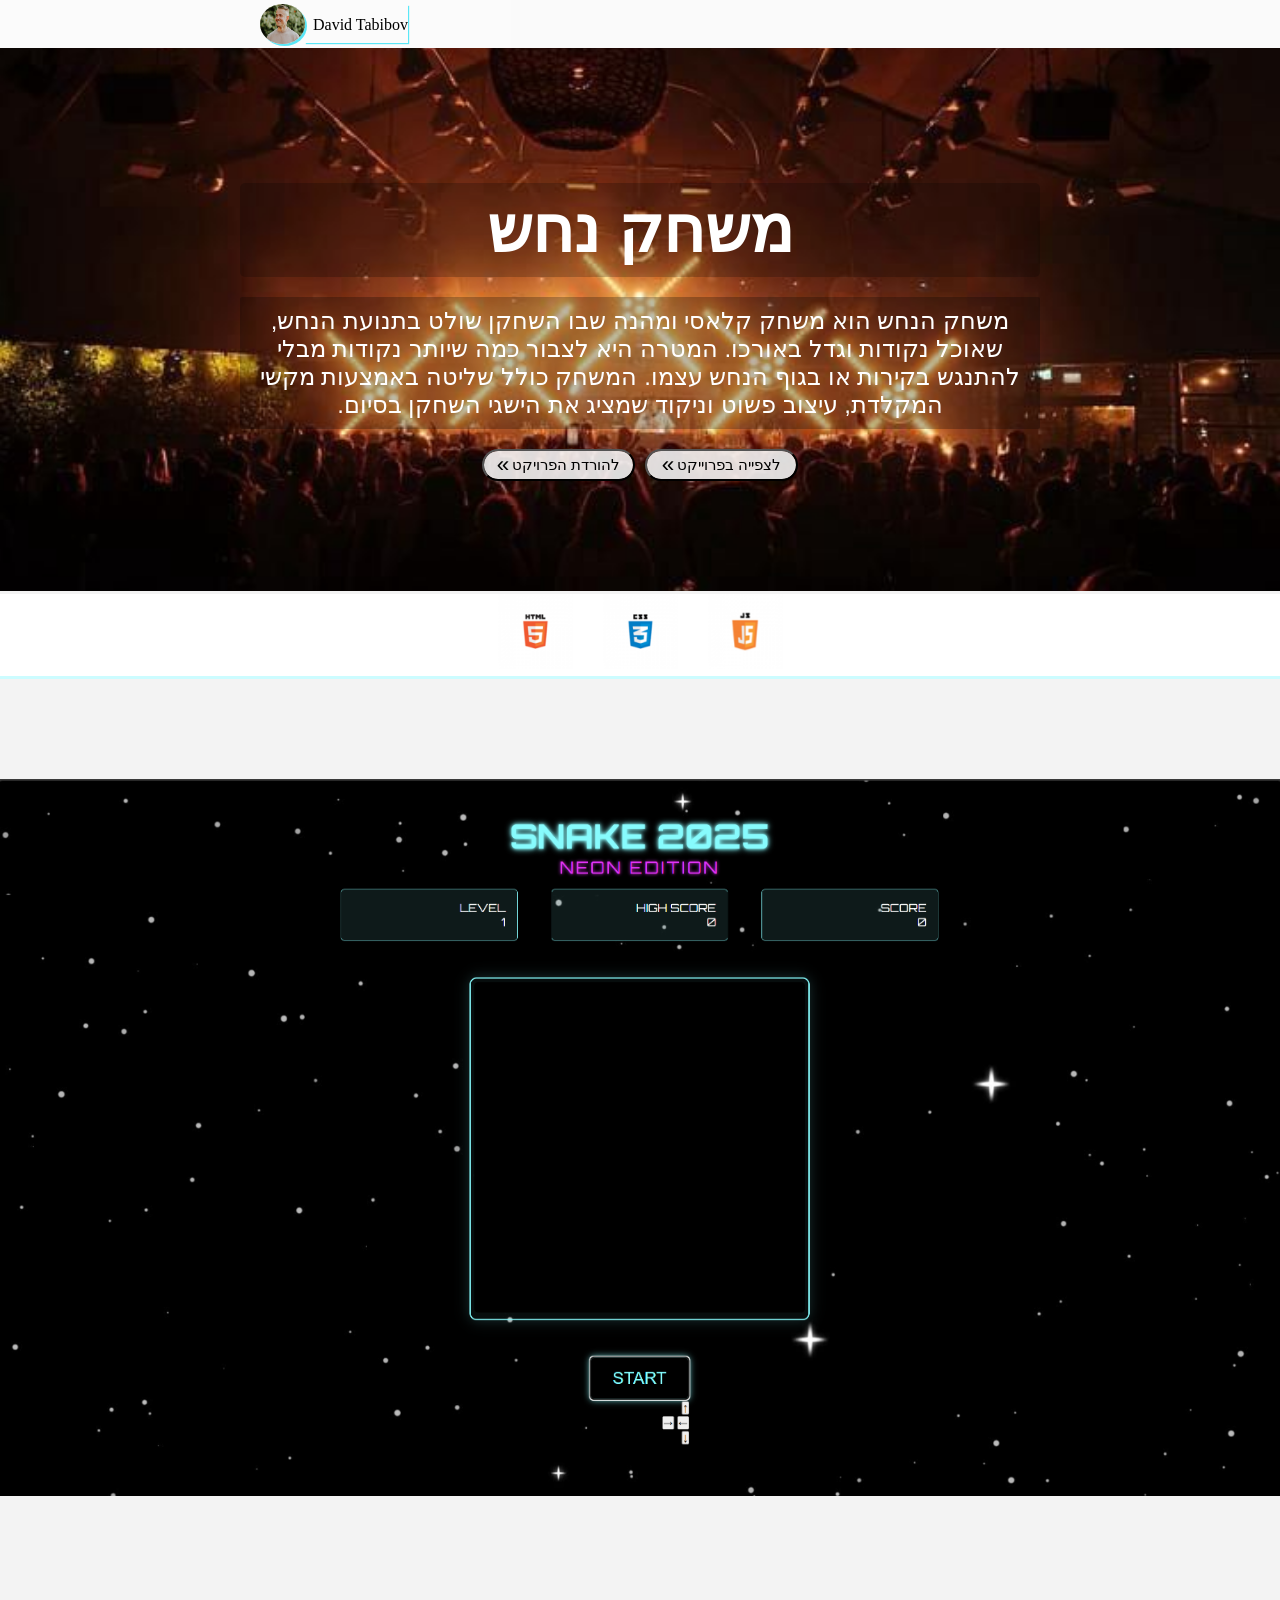
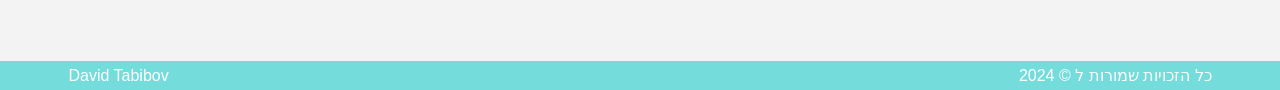
<file: Projects/11_JavaScriptSnake/index.html>
<!DOCTYPE html>
<html lang="he">

<head>
    <meta charset="UTF-8">
    <meta name="viewport" content="width=device-width, initial-scale=1.0">
    <title> The road to success Project Index</title>

    <link rel="stylesheet" href="./style/Index.css">
</head>

<body>


    <nav class="navbar">
        <div class="logo-container">
            <img src="./images/myselflogo.JPG" alt="לוגו שלי">
            <a href="../../index.html"><span>David Tabibov</span></a>
        </div>
    </nav>

    <section id="home" class="portfolio-header">
        <div class="container">
            <h1>משחק נחש</h1>
            <p>משחק הנחש הוא משחק קלאסי ומהנה שבו השחקן שולט בתנועת הנחש, שאוכל נקודות וגדל באורכו. המטרה היא לצבור כמה
                שיותר נקודות
                מבלי להתנגש בקירות או בגוף הנחש עצמו.
                המשחק כולל שליטה באמצעות מקשי המקלדת, עיצוב פשוט וניקוד שמציג את הישגי השחקן בסיום.</p>
        </div>
        <!-- כפתור לצפייה בפרויקט -->
        <div class="button-container">

            <!-- כפתור להורדת הפרויקט -->
            <a href="./11_JavaScriptSnake.zip" class="download-project" download>
                <button>להורדת הפרויקט</button>
            </a>

            <a href="modern-snake-game.html" class="view-project" target="_blank" rel="noopener noreferrer">
                <button>לצפייה בפרוייקט</button>
            </a>

        </div>
    </section>
    <!-- לוגואים----------------------------------- ---->
    <section id="skills" class="skills">
        <div class="iconcontainer">
            <div class="logo-box">
                <img src="./images/html.png" class="logo" alt="HTML5">
                <p class="logo-description">HTML5: שפת תגים לפיתוח אתרי אינטרנט</p>
            </div>
            <div class="logo-box">
                <img src="./images/CSS.png" class="logo" alt="CSS3">
                <p class="logo-description">CSS3: עיצוב דפי אינטרנט</p>
            </div>
            <div class="logo-box">
                <img src="./images/javascript.png" class="logo" alt="Bootstrap">
                <p class="logo-description">JavaScript-פיתוח אתרי אינטרנט ואפליקציות</p>

                <!--             </div>
            <div class="logo-box">
                <img src="./images/Sass.png" class="logo" alt="SASS">
                <p class="logo-description">SASS: ניהול עיצובים מתקדמים ויעילים</p>
            </div>  -->


            </div>
    </section>
    <div class="container-img">
        <img src="./images/SnakeProejct.png" alt="projectImage" />
    </div>

    <!-- אזור תחתון (Footer) -->
    <footer class="footer">
        <div class="footer-content">
            <span class="name"><a href="#home">David Tabibov</a></span>
            <span class="rights"> כל הזכויות שמורות ל © 2024</span>
        </div>
    </footer>
</body>

</html>
</file>
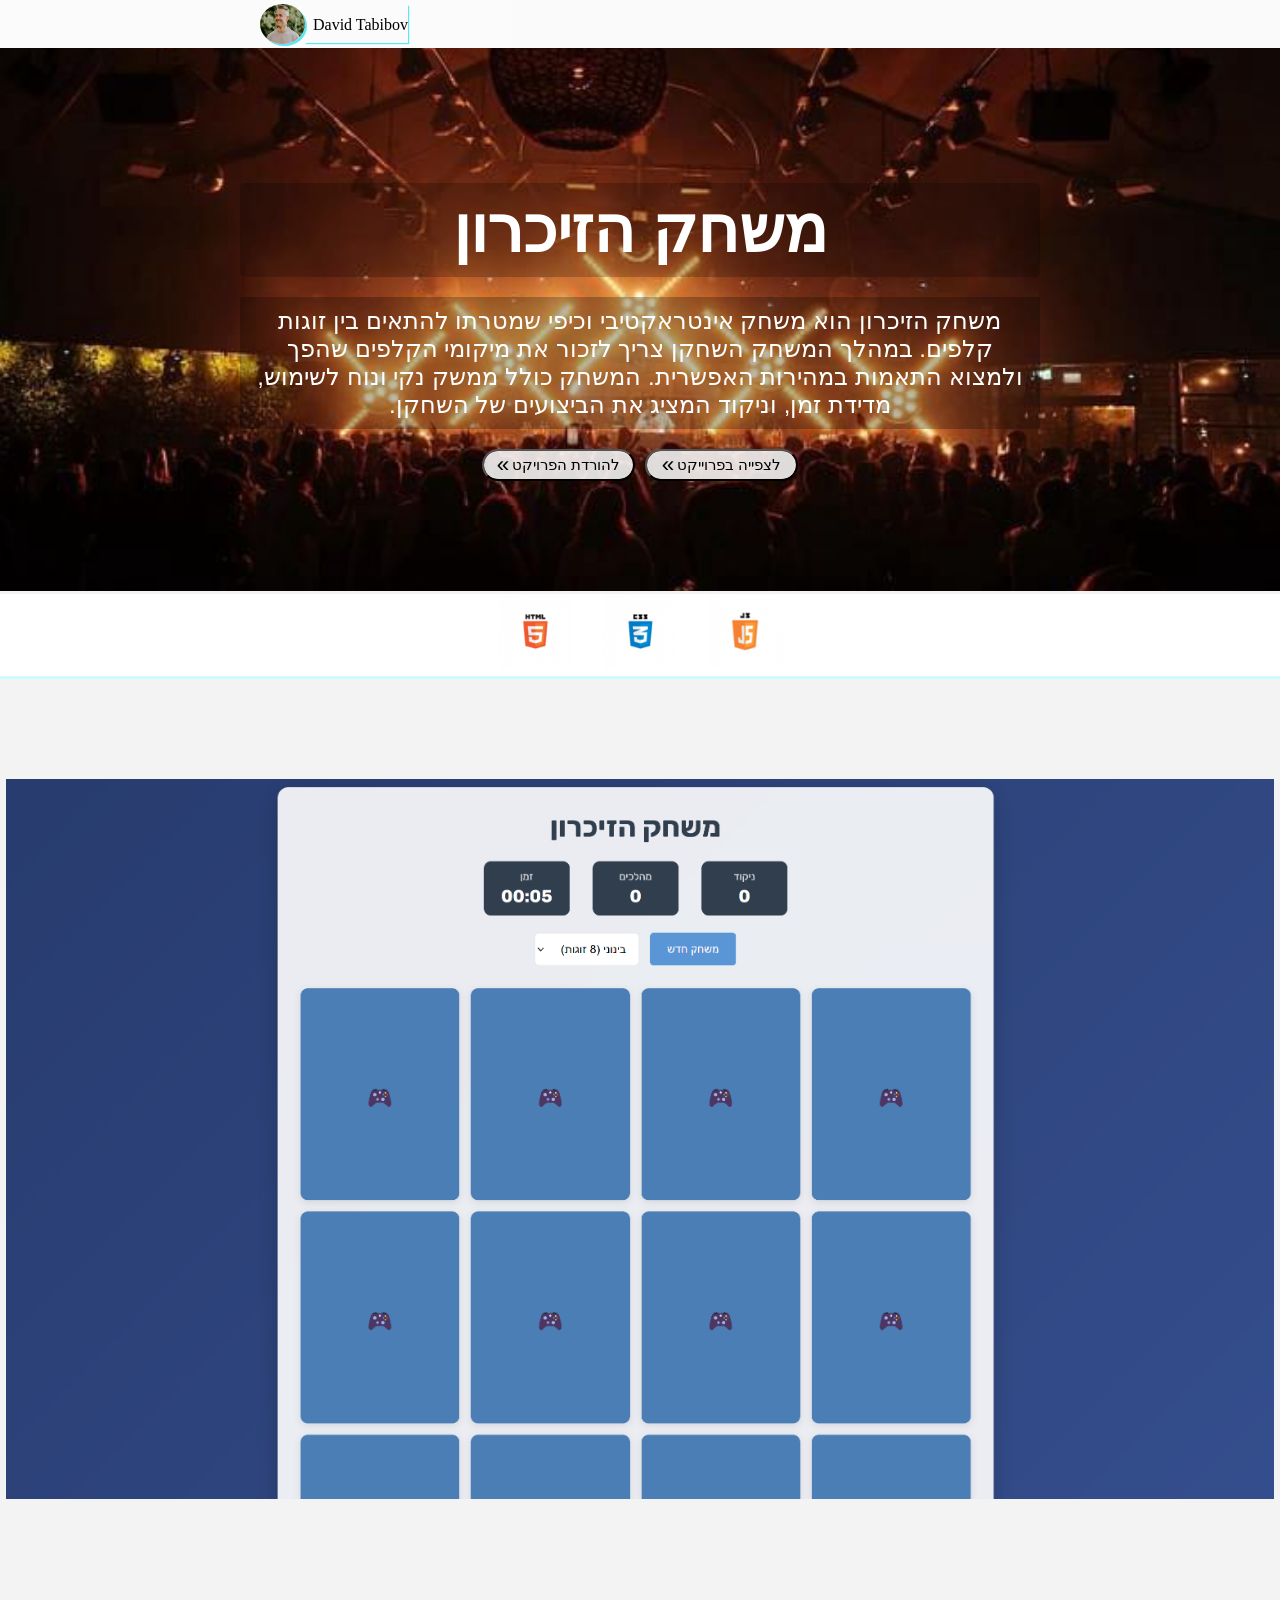
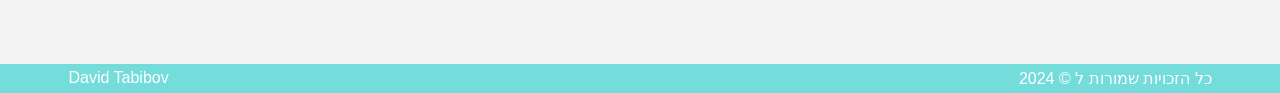
<file: Projects/12_javascriptMemoryGame/index.html>
<!DOCTYPE html>
<html lang="he">

<head>
    <meta charset="UTF-8">
    <meta name="viewport" content="width=device-width, initial-scale=1.0">
    <title> The road to success Project Index</title>

    <link rel="stylesheet" href="./style/Index.css">
</head>

<body>


    <nav class="navbar">
        <div class="logo-container">
            <img src="./images/myselflogo.JPG" alt="לוגו שלי">
            <a href="../../index.html"><span>David Tabibov</span></a>
        </div>
    </nav>

    <section id="home" class="portfolio-header">
        <div class="container">
            <h1> משחק הזיכרון</h1>
            <p>משחק הזיכרון הוא משחק אינטראקטיבי וכיפי שמטרתו להתאים בין זוגות קלפים.
                במהלך המשחק השחקן צריך לזכור את מיקומי הקלפים שהפך ולמצוא התאמות במהירות האפשרית.
                המשחק כולל ממשק נקי ונוח לשימוש, מדידת זמן, וניקוד המציג את הביצועים של השחקן.</p>
        </div>
        <!-- כפתור לצפייה בפרויקט -->
        <div class="button-container">

            <!-- כפתור להורדת הפרויקט -->
            <a href="./12_javascriptMemoryGame.zip" class="download-project" download>
                <button>להורדת הפרויקט</button>
            </a>

            <a href="../12_javascriptMemoryGame/memory-game.html" class="view-project" target="_blank"
                rel="noopener noreferrer">
                <button>לצפייה בפרוייקט</button>
            </a>

        </div>
    </section>
    <!-- לוגואים----------------------------------- ---->
    <section id="skills" class="skills">
        <div class="iconcontainer">
            <div class="logo-box">
                <img src="./images/html.png" class="logo" alt="HTML5">
                <p class="logo-description">HTML5: שפת תגים לפיתוח אתרי אינטרנט</p>
            </div>
            <div class="logo-box">
                <img src="./images/CSS.png" class="logo" alt="CSS3">
                <p class="logo-description">CSS3: עיצוב דפי אינטרנט</p>
            </div>
            <div class="logo-box">
                <img src="./images/javascript.png" class="logo" alt="Bootstrap">
                <p class="logo-description">JavaScript-פיתוח אתרי אינטרנט ואפליקציות</p>
                <!--             </div>
            <div class="logo-box">
                <img src="./images/Sass.png" class="logo" alt="SASS">
                <p class="logo-description">SASS: ניהול עיצובים מתקדמים ויעילים</p>
            </div> -->


            </div>
    </section>
    <div class="container-img">
        <img src="./images/Memoryproject.png" alt="projectImage" />
    </div>

    <!-- אזור תחתון (Footer) -->
    <footer class="footer">
        <div class="footer-content">
            <span class="name"><a href="#home">David Tabibov</a></span>
            <span class="rights"> כל הזכויות שמורות ל © 2024</span>
        </div>
    </footer>
</body>

</html>
</file>
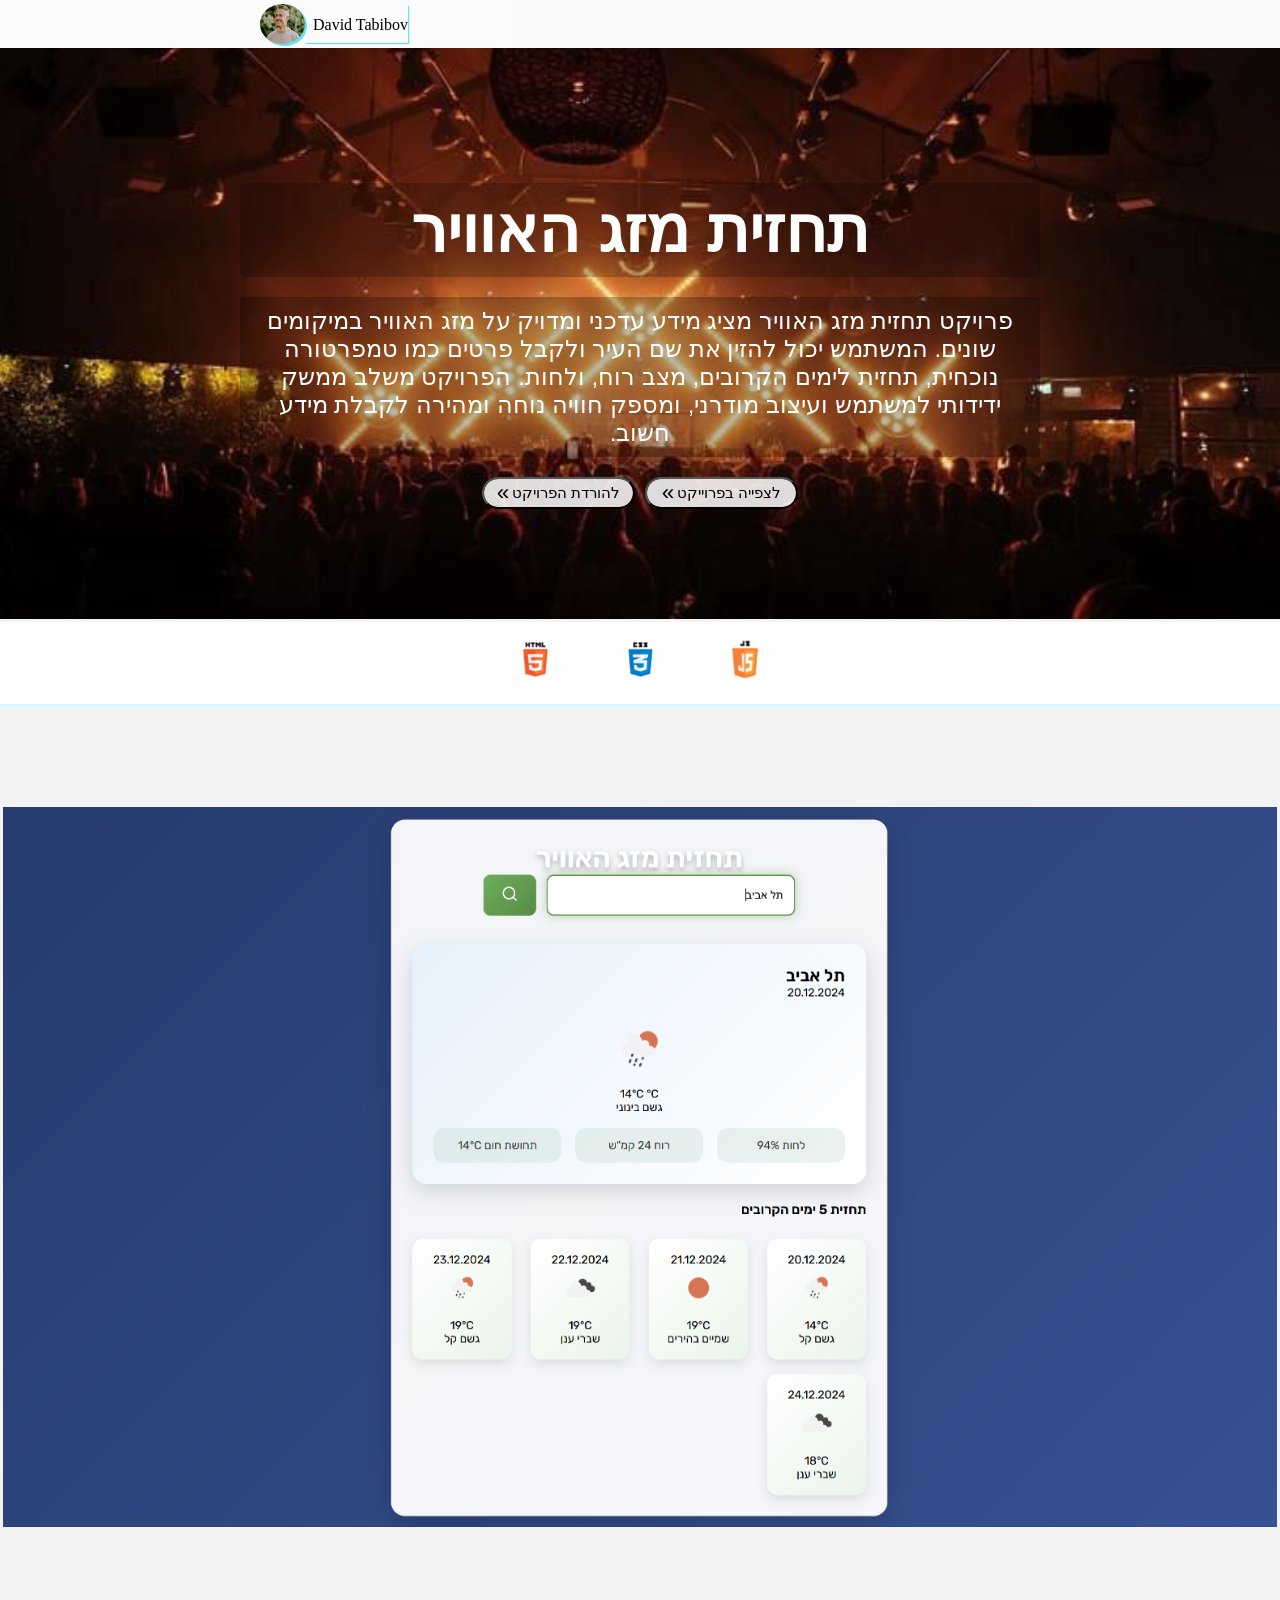
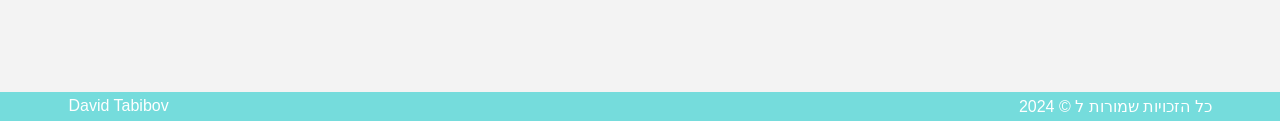
<file: Projects/13_javascript_OpenWeatherMap/index.html>
<!DOCTYPE html>
<html lang="he">

<head>
    <meta charset="UTF-8">
    <meta name="viewport" content="width=device-width, initial-scale=1.0">
    <title> The road to success Project Index</title>

    <link rel="stylesheet" href="./style/Index.css">
</head>

<body>


    <nav class="navbar">
        <div class="logo-container">
            <img src="./images/myselflogo.JPG" alt="לוגו שלי">
            <a href="../../index.html"><span>David Tabibov</span></a>
        </div>
    </nav>

    <section id="home" class="portfolio-header">
        <div class="container">
            <h1>תחזית מזג האוויר</h1>
            <p>פרויקט תחזית מזג האוויר מציג מידע עדכני ומדויק על מזג האוויר במיקומים שונים.
                המשתמש יכול להזין את שם העיר ולקבל פרטים כמו טמפרטורה נוכחית, תחזית לימים הקרובים, מצב רוח, ולחות.
                הפרויקט משלב ממשק ידידותי למשתמש ועיצוב מודרני, ומספק חוויה נוחה ומהירה לקבלת מידע חשוב.</p>
        </div>
        <!-- כפתור לצפייה בפרויקט -->
        <div class="button-container">

            <!-- כפתור להורדת הפרויקט -->
            <a href="./13_javascript_OpenWeatherMap.zip" class="download-project" download>
                <button>להורדת הפרויקט</button>
            </a>

            <a href="./weather-app.html" class="view-project" target="_blank" rel="noopener noreferrer">
                <button>לצפייה בפרוייקט</button>
            </a>

        </div>
    </section>
    <!-- לוגואים----------------------------------- ---->
    <section id="skills" class="skills">
        <div class="iconcontainer">
            <div class="logo-box">
                <img src="./images/html.png" class="logo" alt="HTML5">
                <p class="logo-description">HTML5: שפת תגים לפיתוח אתרי אינטרנט</p>
            </div>
            <div class="logo-box">
                <img src="./images/CSS.png" class="logo" alt="CSS3">
                <p class="logo-description">CSS3: עיצוב דפי אינטרנט</p>
            </div>
            <div class="logo-box">
                <img src="./images/javascript.png" class="logo" alt="Bootstrap">
                <p class="logo-description">JavaScript-פיתוח אתרי אינטרנט ואפליקציות</p>

                <!--             </div>
            <div class="logo-box">
                <img src="./images/Sass.png" class="logo" alt="SASS">
                <p class="logo-description">SASS: ניהול עיצובים מתקדמים ויעילים</p>
            </div> -->


            </div>
    </section>
    <div class="container-img">
        <img src="./images/weatherimg.png" alt="projectImage" />
    </div>

    <!-- אזור תחתון (Footer) -->
    <footer class="footer">
        <div class="footer-content">
            <span class="name"><a href="#home">David Tabibov</a></span>
            <span class="rights"> כל הזכויות שמורות ל © 2024</span>
        </div>
    </footer>
</body>

</html>
</file>
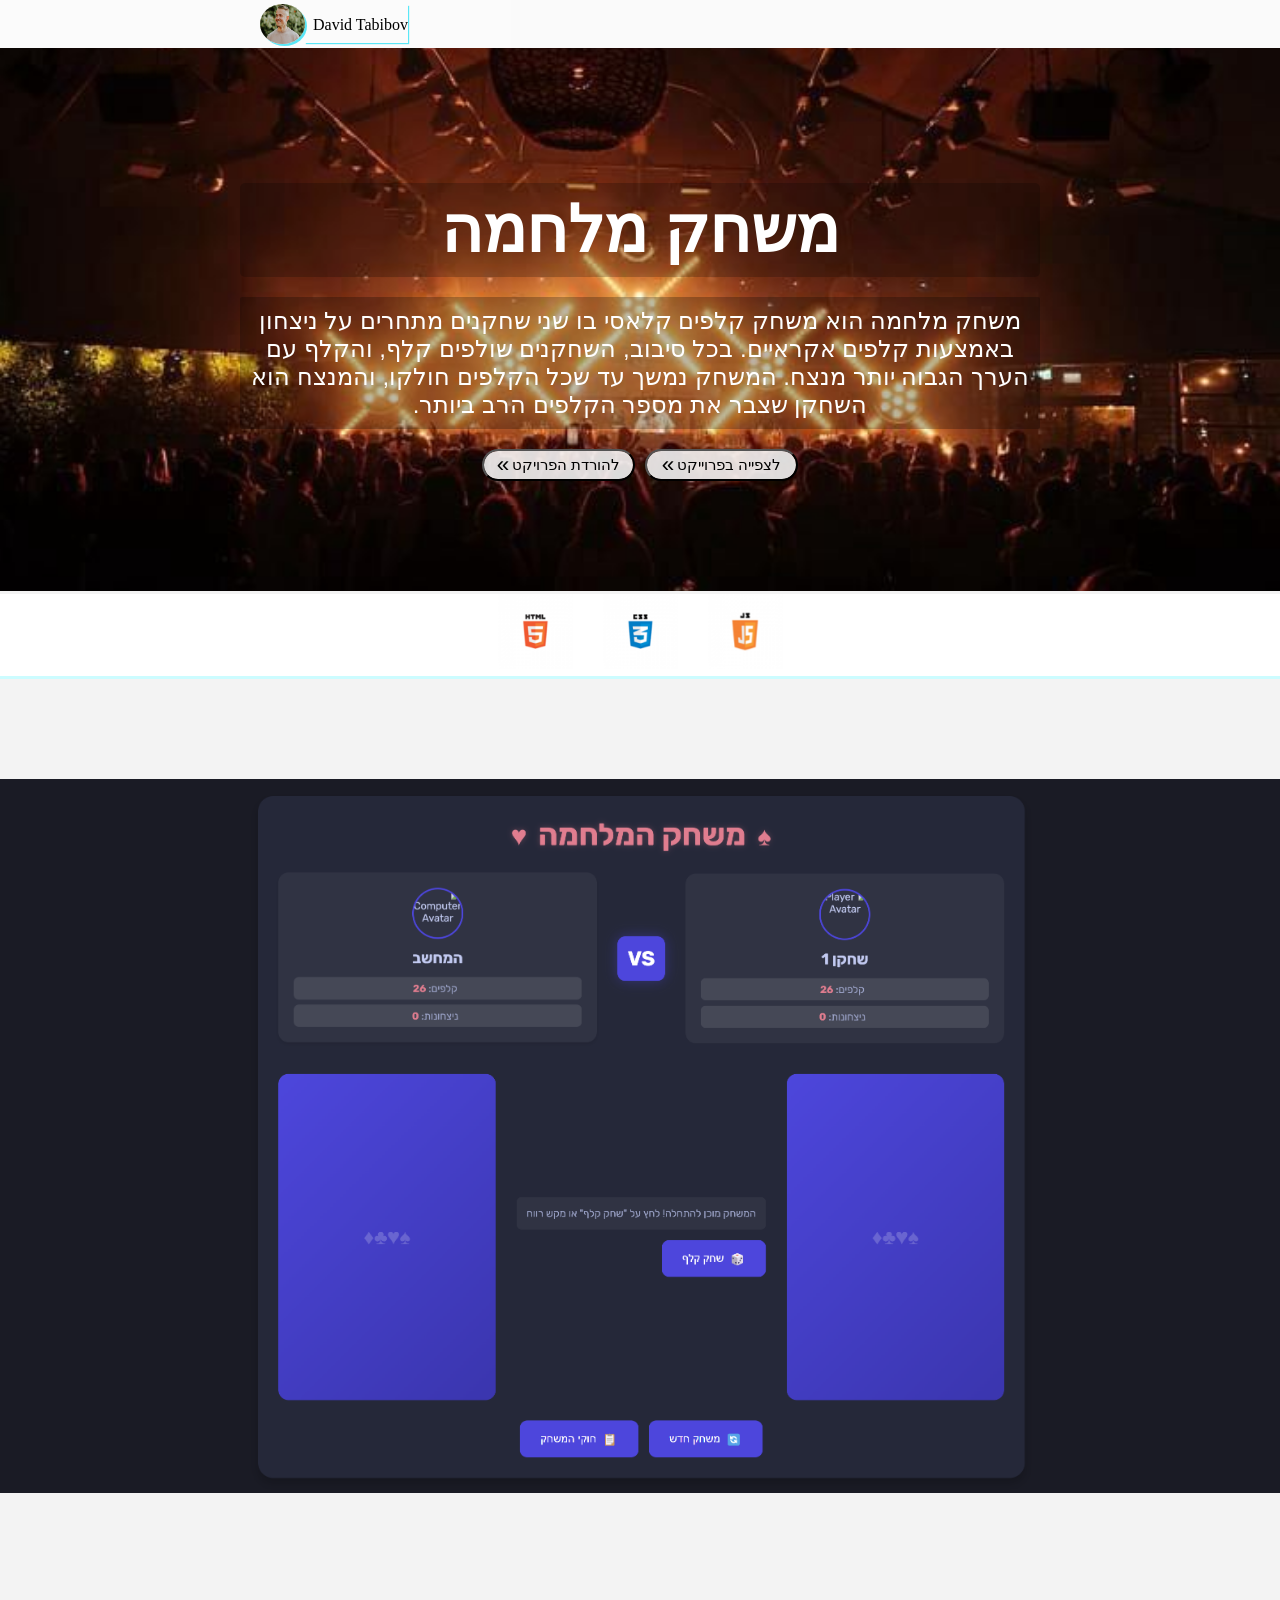
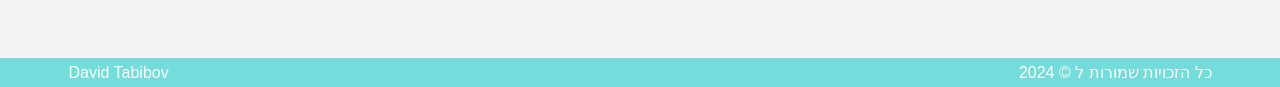
<file: Projects/14_JavaScript-WarCardGane/index.html>
<!DOCTYPE html>
<html lang="he">

<head>
    <meta charset="UTF-8">
    <meta name="viewport" content="width=device-width, initial-scale=1.0">
    <title> The road to success Project Index</title>

    <link rel="stylesheet" href="./style/Index.css">
</head>

<body>


    <nav class="navbar">
        <div class="logo-container">
            <img src="./images/myselflogo.JPG" alt="לוגו שלי">
            <a href="../../index.html"><span>David Tabibov</span></a>
        </div>
    </nav>

    <section id="home" class="portfolio-header">
        <div class="container">
            <h1>משחק מלחמה</h1>
            <p>משחק מלחמה הוא משחק קלפים קלאסי בו שני שחקנים מתחרים על ניצחון באמצעות קלפים אקראיים.
                בכל סיבוב, השחקנים שולפים קלף, והקלף עם הערך הגבוה יותר מנצח. המשחק נמשך עד שכל הקלפים חולקו, והמנצח הוא
                השחקן שצבר את
                מספר הקלפים הרב ביותר.</p>
        </div>
        <!-- כפתור לצפייה בפרויקט -->
        <div class="button-container">

            <!-- כפתור להורדת הפרויקט -->
            <a href="./14_JavaScript-WarCardGane.zip" class="download-project" download>
                <button>להורדת הפרויקט</button>
            </a>

            <a href="./war-card-game.html" class="view-project" target="_blank" rel="noopener noreferrer">
                <button>לצפייה בפרוייקט</button>
            </a>

        </div>
    </section>
    <!-- לוגואים----------------------------------- ---->
    <section id="skills" class="skills">
        <div class="iconcontainer">
            <div class="logo-box">
                <img src="./images/html.png" class="logo" alt="HTML5">
                <p class="logo-description">HTML5: שפת תגים לפיתוח אתרי אינטרנט</p>
            </div>
            <div class="logo-box">
                <img src="./images/CSS.png" class="logo" alt="CSS3">
                <p class="logo-description">CSS3: עיצוב דפי אינטרנט</p>
            </div>
            <div class="logo-box">
                <img src="./images/javascript.png" class="logo" alt="Bootstrap">
                <p class="logo-description">JavaScript-פיתוח אתרי אינטרנט ואפליקציות</p>
                <!--             <div class="logo-box">
                <img src="./images/javascript.png" class="logo" alt="Bootstrap">
                <p class="logo-description">JavaScript-פיתוח אתרי אינטרנט ואפליקציות</p> -->

            </div>
    </section>
    <div class="container-img">
        <img src="./images/WarCardImg.png" alt="projectImage" />
    </div>

    <!-- אזור תחתון (Footer) -->
    <footer class="footer">
        <div class="footer-content">
            <span class="name"><a href="#home">David Tabibov</a></span>
            <span class="rights"> כל הזכויות שמורות ל © 2024</span>
        </div>
    </footer>
</body>

</html>
</file>
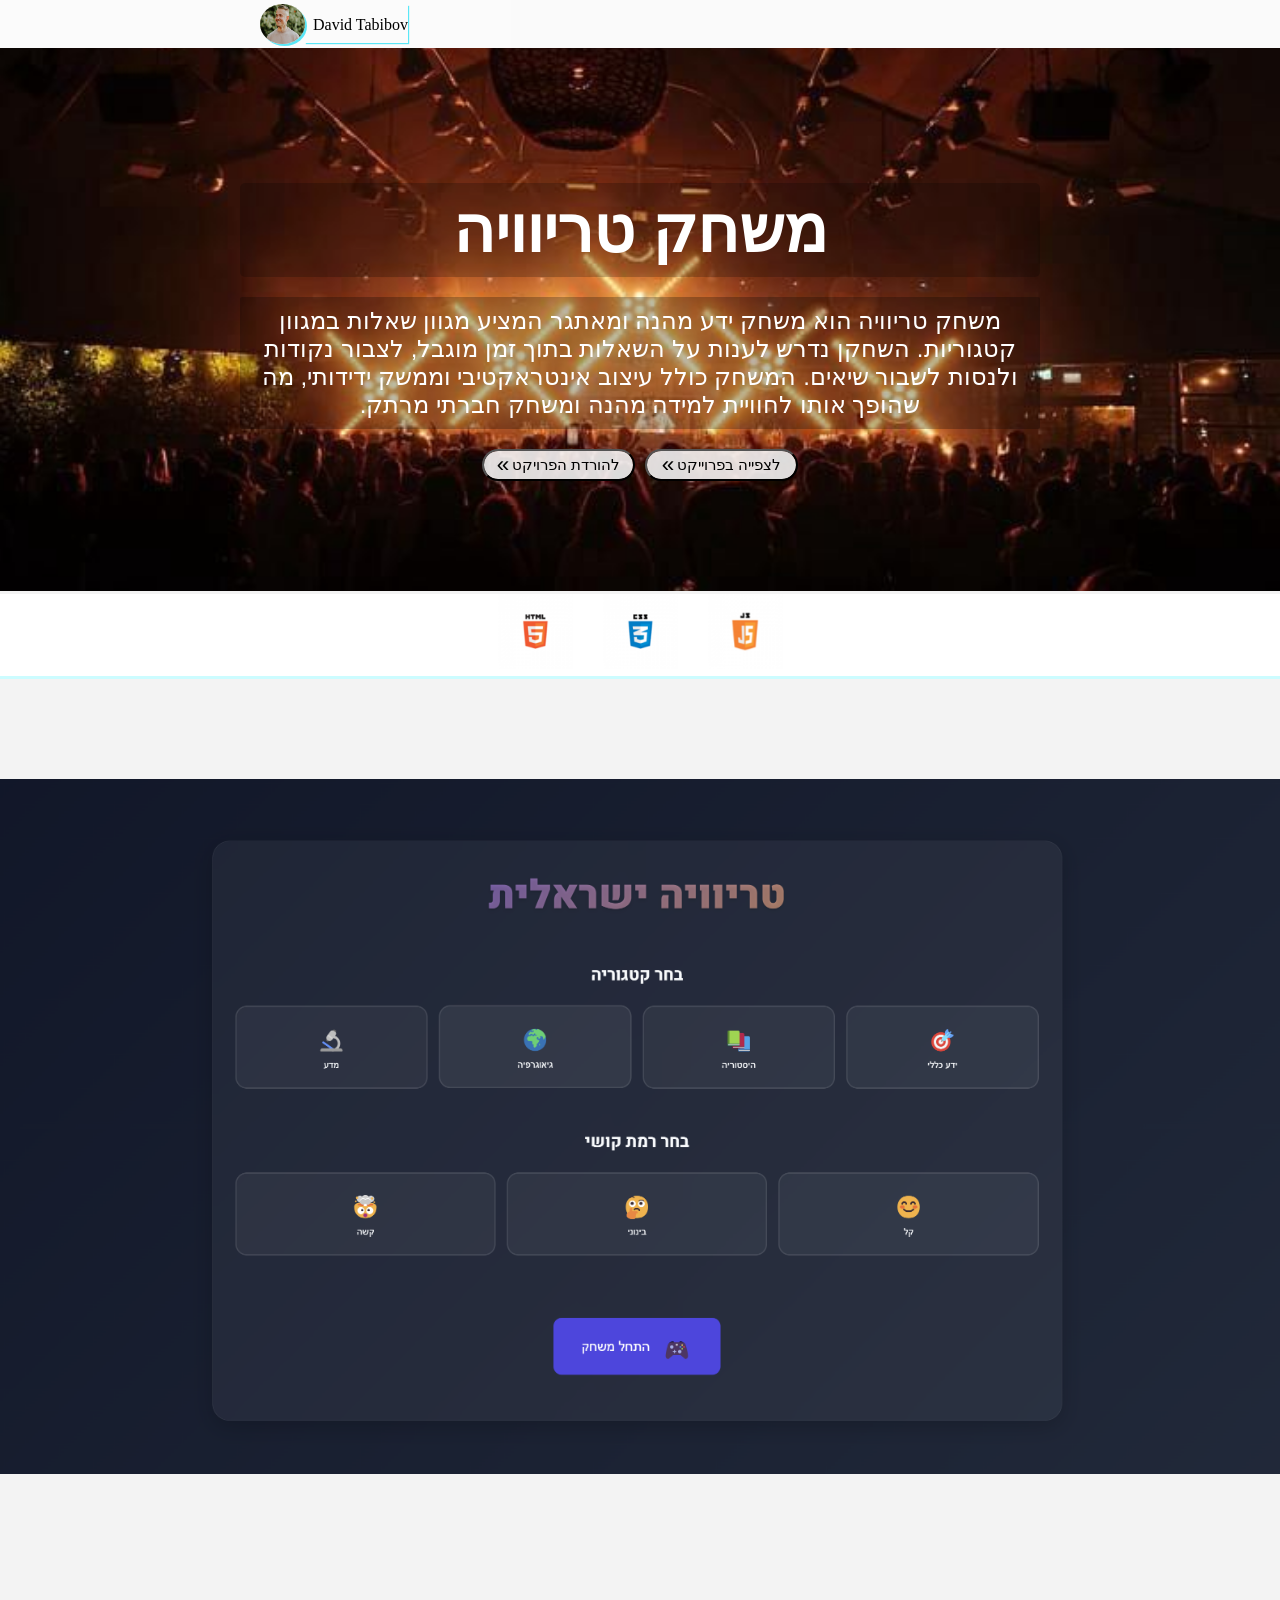
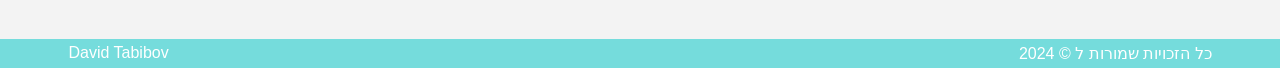
<file: Projects/15_JavaScript-Trivia/index.html>
<!DOCTYPE html>
<html lang="he">

<head>
    <meta charset="UTF-8">
    <meta name="viewport" content="width=device-width, initial-scale=1.0">
    <title> The road to success Project Index</title>

    <link rel="stylesheet" href="./style/Index.css">
</head>

<body>


    <nav class="navbar">
        <div class="logo-container">
            <img src="./images/myselflogo.JPG" alt="לוגו שלי">
            <a href="../../index.html"><span>David Tabibov</span></a>
        </div>
    </nav>

    <section id="home" class="portfolio-header">
        <div class="container">
            <h1>משחק טריוויה</h1>
            <p>משחק טריוויה הוא משחק ידע מהנה ומאתגר המציע מגוון שאלות במגוון קטגוריות.
                השחקן נדרש לענות על השאלות בתוך זמן מוגבל, לצבור נקודות ולנסות לשבור שיאים.
                המשחק כולל עיצוב אינטראקטיבי וממשק ידידותי, מה שהופך אותו לחוויית למידה מהנה ומשחק חברתי מרתק.</p>
        </div>
        <!-- כפתור לצפייה בפרויקט -->
        <div class="button-container">

            <!-- כפתור להורדת הפרויקט -->
            <a href="./15_JavaScript-Trivia.zip" class="download-project" download>
                <button>להורדת הפרויקט</button>
            </a>

            <a href=".//trivia-game.html" class="view-project" target="_blank" rel="noopener noreferrer">
                <button>לצפייה בפרוייקט</button>
            </a>

        </div>
    </section>
    <!-- לוגואים----------------------------------- ---->
    <section id="skills" class="skills">
        <div class="iconcontainer">
            <div class="logo-box">
                <img src="./images/html.png" class="logo" alt="HTML5">
                <p class="logo-description">HTML5: שפת תגים לפיתוח אתרי אינטרנט</p>
            </div>
            <div class="logo-box">
                <img src="./images/CSS.png" class="logo" alt="CSS3">
                <p class="logo-description">CSS3: עיצוב דפי אינטרנט</p>
            </div>

            <div class="logo-box">
                <img src="./images/javascript.png" class="logo" alt="Bootstrap">
                <p class="logo-description">JavaScript-פיתוח אתרי אינטרנט ואפליקציות</p>
            </div>
            <!--             <div class="logo-box">
                <img src="./images/Sass.png" class="logo" alt="SASS">
                <p class="logo-description">SASS: ניהול עיצובים מתקדמים ויעילים</p>
            </div>  -->


        </div>
    </section>
    <div class="container-img">
        <img src="./images/TriviaImg.png" alt="projectImage" />
    </div>

    <!-- אזור תחתון (Footer) -->
    <footer class="footer">
        <div class="footer-content">
            <span class="name"><a href="#home">David Tabibov</a></span>
            <span class="rights"> כל הזכויות שמורות ל © 2024</span>
        </div>
    </footer>
</body>

</html>
</file>
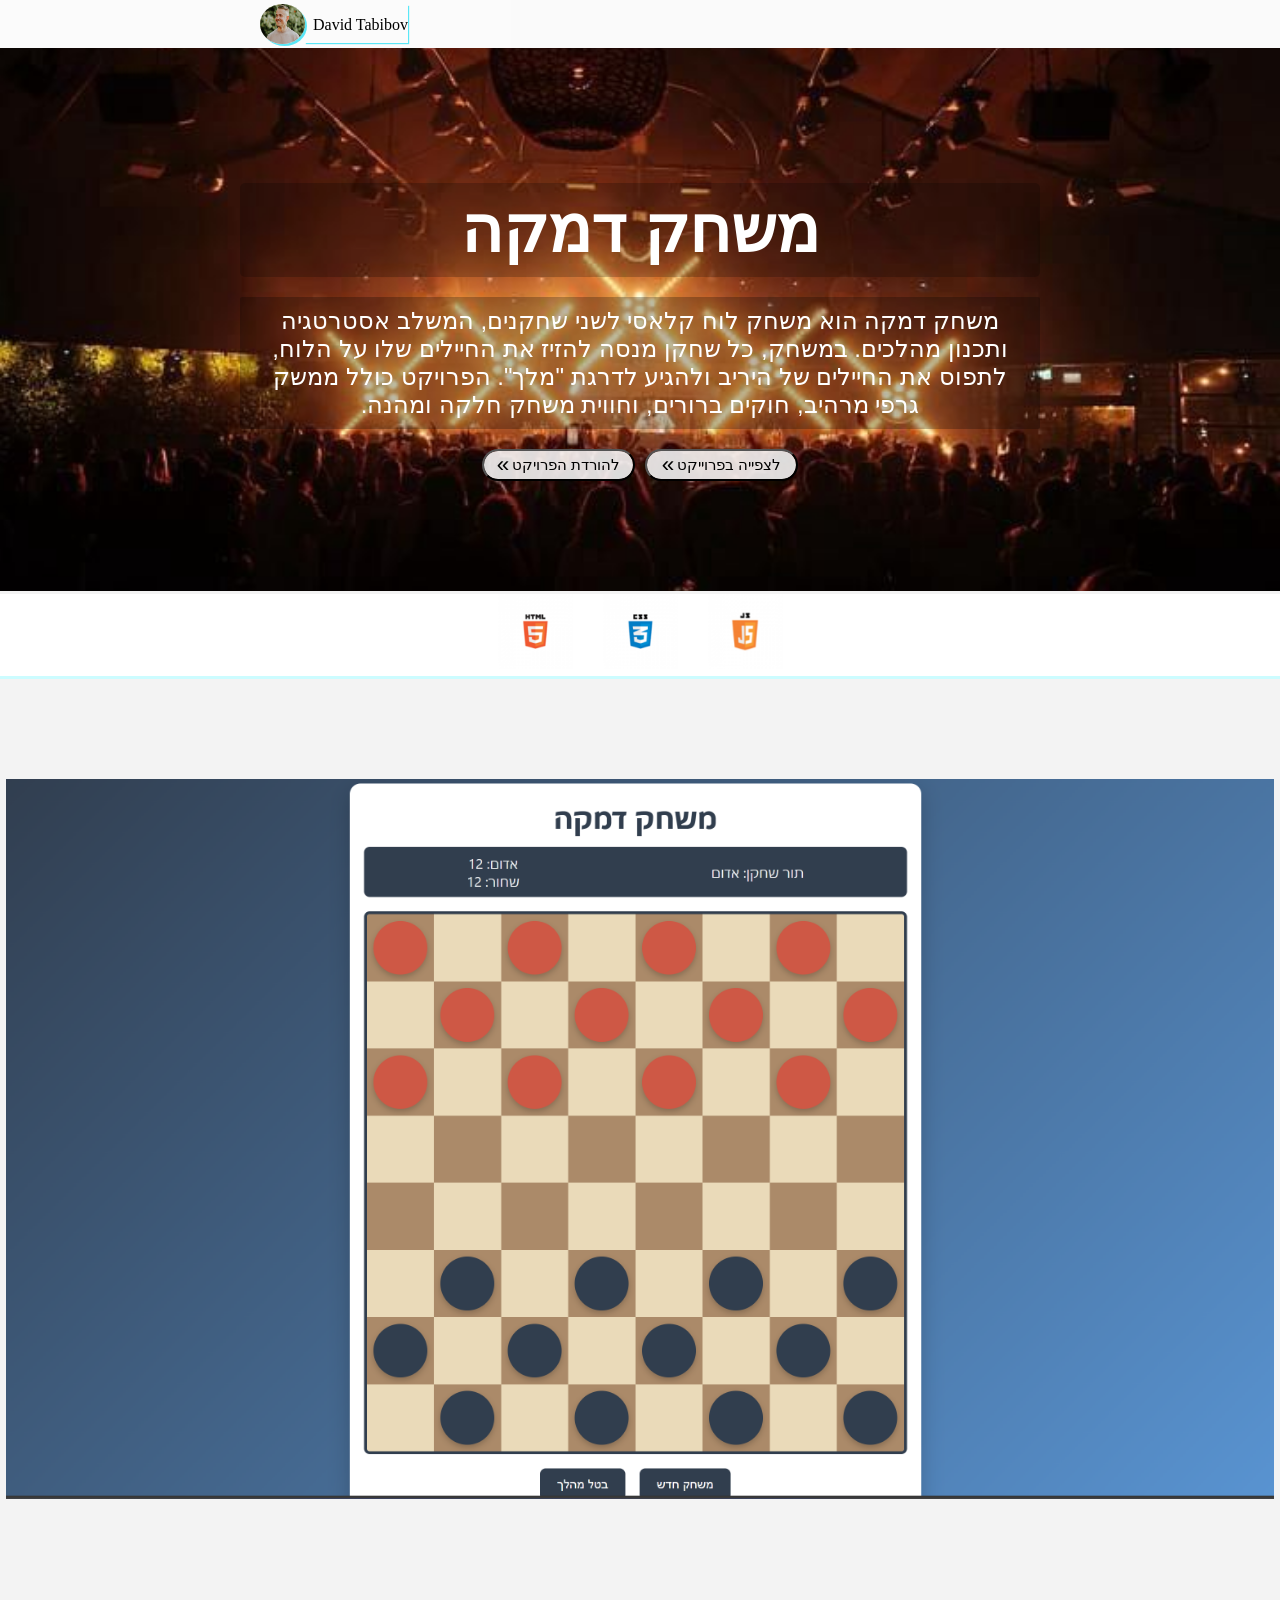
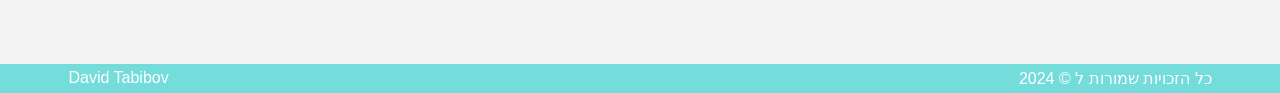
<file: Projects/16_JavaScript-Cheackers/index.html>
<!DOCTYPE html>
<html lang="he">

<head>
    <meta charset="UTF-8">
    <meta name="viewport" content="width=device-width, initial-scale=1.0">
    <title> The road to success Project Index</title>

    <link rel="stylesheet" href="./style/Index.css">
</head>

<body>


    <nav class="navbar">
        <div class="logo-container">
            <img src="./images/myselflogo.JPG" alt="לוגו שלי">
            <a href="../../index.html"><span>David Tabibov</span></a>
        </div>
    </nav>

    <section id="home" class="portfolio-header">
        <div class="container">
            <h1>משחק דמקה</h1>
            <p>משחק דמקה הוא משחק לוח קלאסי לשני שחקנים, המשלב אסטרטגיה ותכנון מהלכים.
                במשחק, כל שחקן מנסה להזיז את החיילים שלו על הלוח, לתפוס את החיילים של היריב ולהגיע לדרגת "מלך".
                הפרויקט כולל ממשק גרפי מרהיב, חוקים ברורים, וחווית משחק חלקה ומהנה.</p>
        </div>
        <!-- כפתור לצפייה בפרויקט -->
        <div class="button-container">

            <!-- כפתור להורדת הפרויקט -->
            <a href="./15_JavaScript-Trivia.zip" class="download-project" download>
                <button>להורדת הפרויקט</button>
            </a>

            <a href="./checkers-html.html" class="view-project" target="_blank" rel="noopener noreferrer">
                <button>לצפייה בפרוייקט</button>
            </a>

        </div>
    </section>
    <!-- לוגואים----------------------------------- ---->
    <section id="skills" class="skills">
        <div class="iconcontainer">
            <div class="logo-box">
                <img src="./images/html.png" class="logo" alt="HTML5">
                <p class="logo-description">HTML5: שפת תגים לפיתוח אתרי אינטרנט</p>
            </div>
            <div class="logo-box">
                <img src="./images/CSS.png" class="logo" alt="CSS3">
                <p class="logo-description">CSS3: עיצוב דפי אינטרנט</p>
            </div>

            <div class="logo-box">
                <img src="./images/javascript.png" class="logo" alt="Bootstrap">
                <p class="logo-description">JavaScript-פיתוח אתרי אינטרנט ואפליקציות</p>

                <!--             </div>
            <div class="logo-box">
                <img src="./images/Sass.png" class="logo" alt="SASS">
                <p class="logo-description">SASS: ניהול עיצובים מתקדמים ויעילים</p>
            </div>  -->


            </div>
    </section>
    <div class="container-img">
        <img src="./images/CheackersImg.png" alt="projectImage" />
    </div>

    <!-- אזור תחתון (Footer) -->
    <footer class="footer">
        <div class="footer-content">
            <span class="name"><a href="#home">David Tabibov</a></span>
            <span class="rights"> כל הזכויות שמורות ל © 2024</span>
        </div>
    </footer>
</body>

</html>
</file>
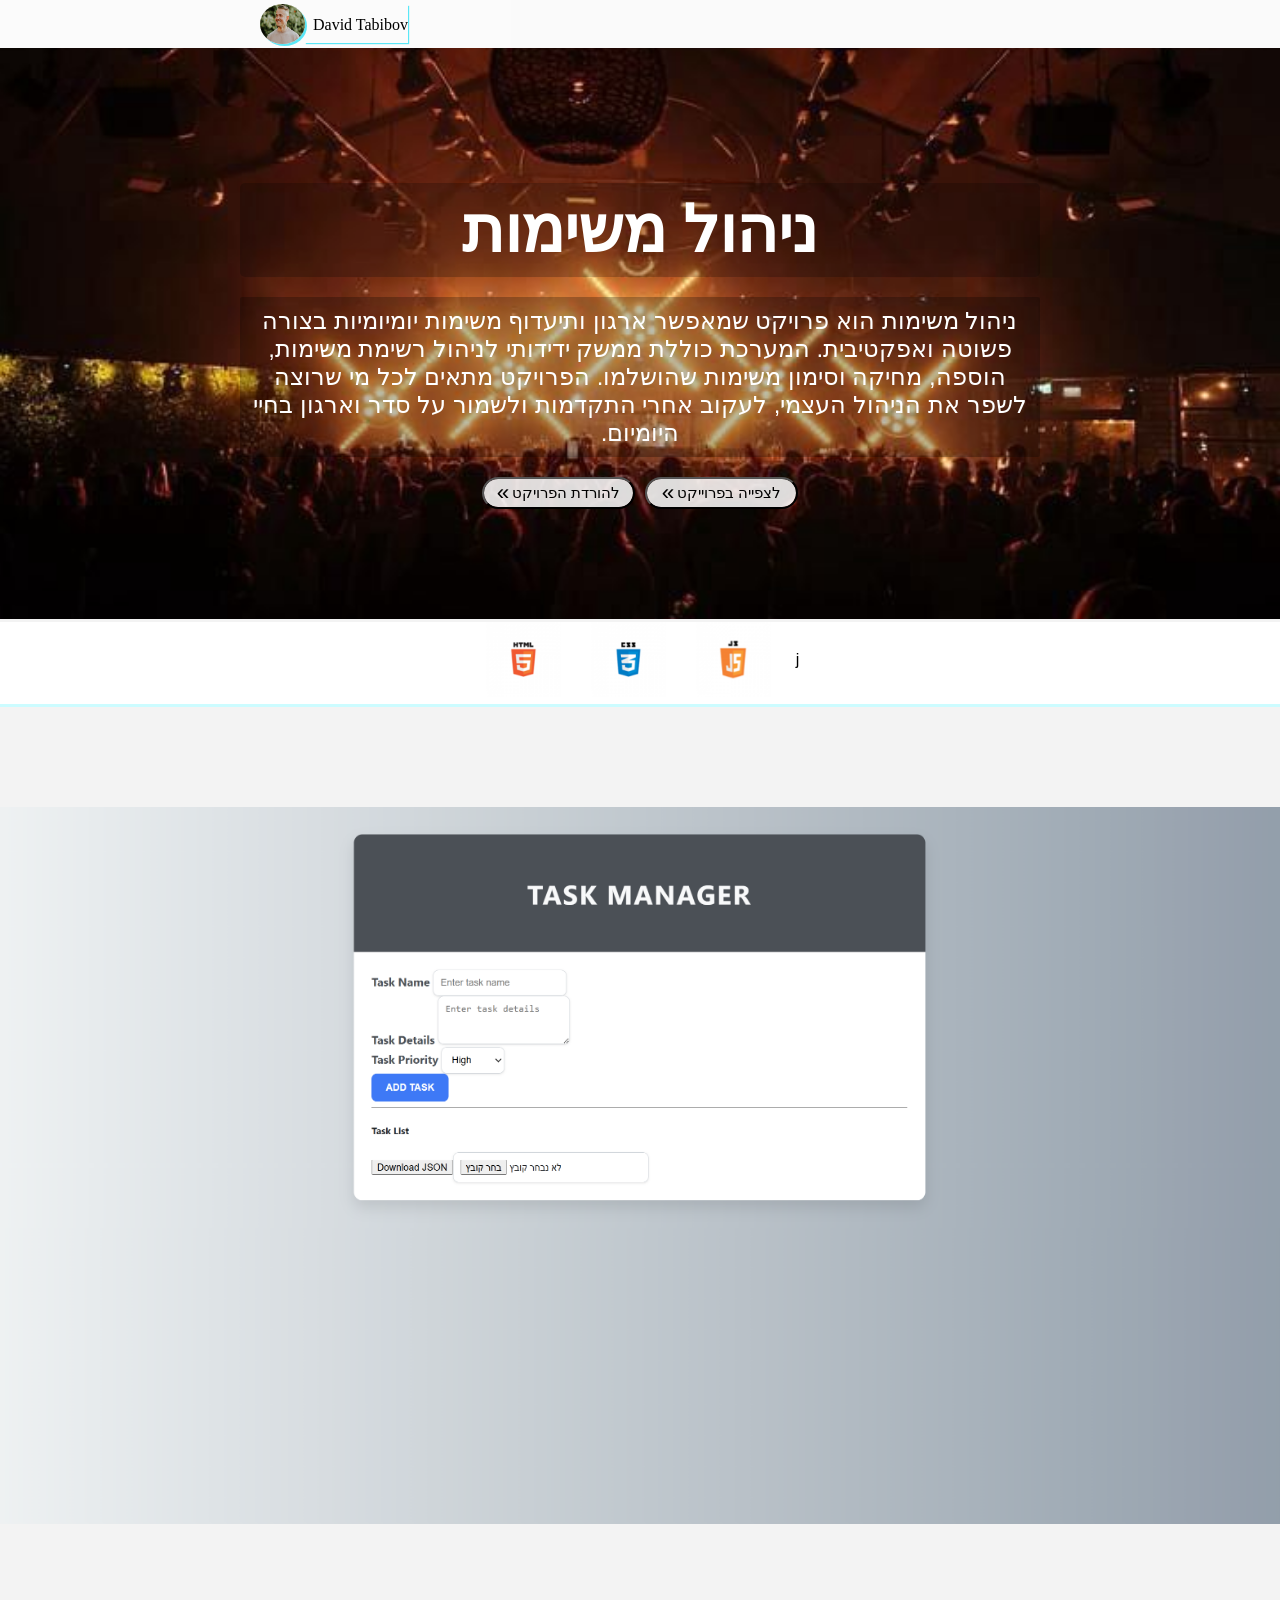
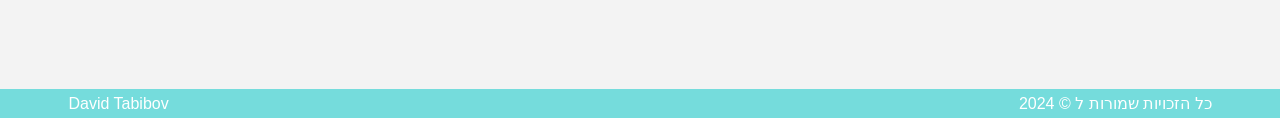
<file: Projects/17_JavaScript-TaskManager/index.html>
<!DOCTYPE html>
<html lang="he">

<head>
    <meta charset="UTF-8">
    <meta name="viewport" content="width=device-width, initial-scale=1.0">
    <title> The road to success Project Index</title>

    <link rel="stylesheet" href="./style/Index.css">
</head>

<body>


    <nav class="navbar">
        <div class="logo-container">
            <img src="./images/myselflogo.JPG" alt="לוגו שלי">
            <a href="../../index.html"><span>David Tabibov</span></a>
        </div>
    </nav>

    <section id="home" class="portfolio-header">
        <div class="container">
            <h1>ניהול משימות</h1>
            <p>ניהול משימות הוא פרויקט שמאפשר ארגון ותיעדוף משימות יומיומיות בצורה פשוטה ואפקטיבית.
                המערכת כוללת ממשק ידידותי לניהול רשימת משימות, הוספה, מחיקה וסימון משימות שהושלמו.
                הפרויקט מתאים לכל מי שרוצה לשפר את הניהול העצמי, לעקוב אחרי התקדמות ולשמור על סדר וארגון בחיי היומיום.
            </p>
        </div>
        <!-- כפתור לצפייה בפרויקט -->
        <div class="button-container">

            <!-- כפתור להורדת הפרויקט -->
            <a href="./17_JavaScript-TaskManager.zip" class="download-project" download>
                <button>להורדת הפרויקט</button>
            </a>

            <a href="./TaskManager.html" class="view-project" target="_blank" rel="noopener noreferrer">
                <button>לצפייה בפרוייקט</button>
            </a>

        </div>
    </section>
    <!-- לוגואים----------------------------------- ---->
    <section id="skills" class="skills">
        <div class="iconcontainer">
            <div class="logo-box">
                <img src="./images/html.png" class="logo" alt="HTML5">
                <p class="logo-description">HTML5: שפת תגים לפיתוח אתרי אינטרנט</p>
            </div>
            <div class="logo-box">
                <img src="./images/CSS.png" class="logo" alt="CSS3">
                <p class="logo-description">CSS3: עיצוב דפי אינטרנט</p>
            </div>

            <div class="logo-box">
                <img src="./images/javascript.png" class="logo" alt="Bootstrap">
                <p class="logo-description">JavaScript-פיתוח אתרי אינטרנט ואפליקציות</p>
            </div>
            <!--             <div class="logo-box">
                <img src="./images/Sass.png" class="logo" alt="SASS">
                <p class="logo-description">SASS: ניהול עיצובים מתקדמים ויעילים</p>
            </div> -->
            j

        </div>
    </section>
    <div class="container-img">
        <img src="./images/TaskManagerImg.png" alt="projectImage" />
    </div>

    <!-- אזור תחתון (Footer) -->
    <footer class="footer">
        <div class="footer-content">
            <span class="name"><a href="#home">David Tabibov</a></span>
            <span class="rights"> כל הזכויות שמורות ל © 2024</span>
        </div>
    </footer>
</body>

</html>
</file>
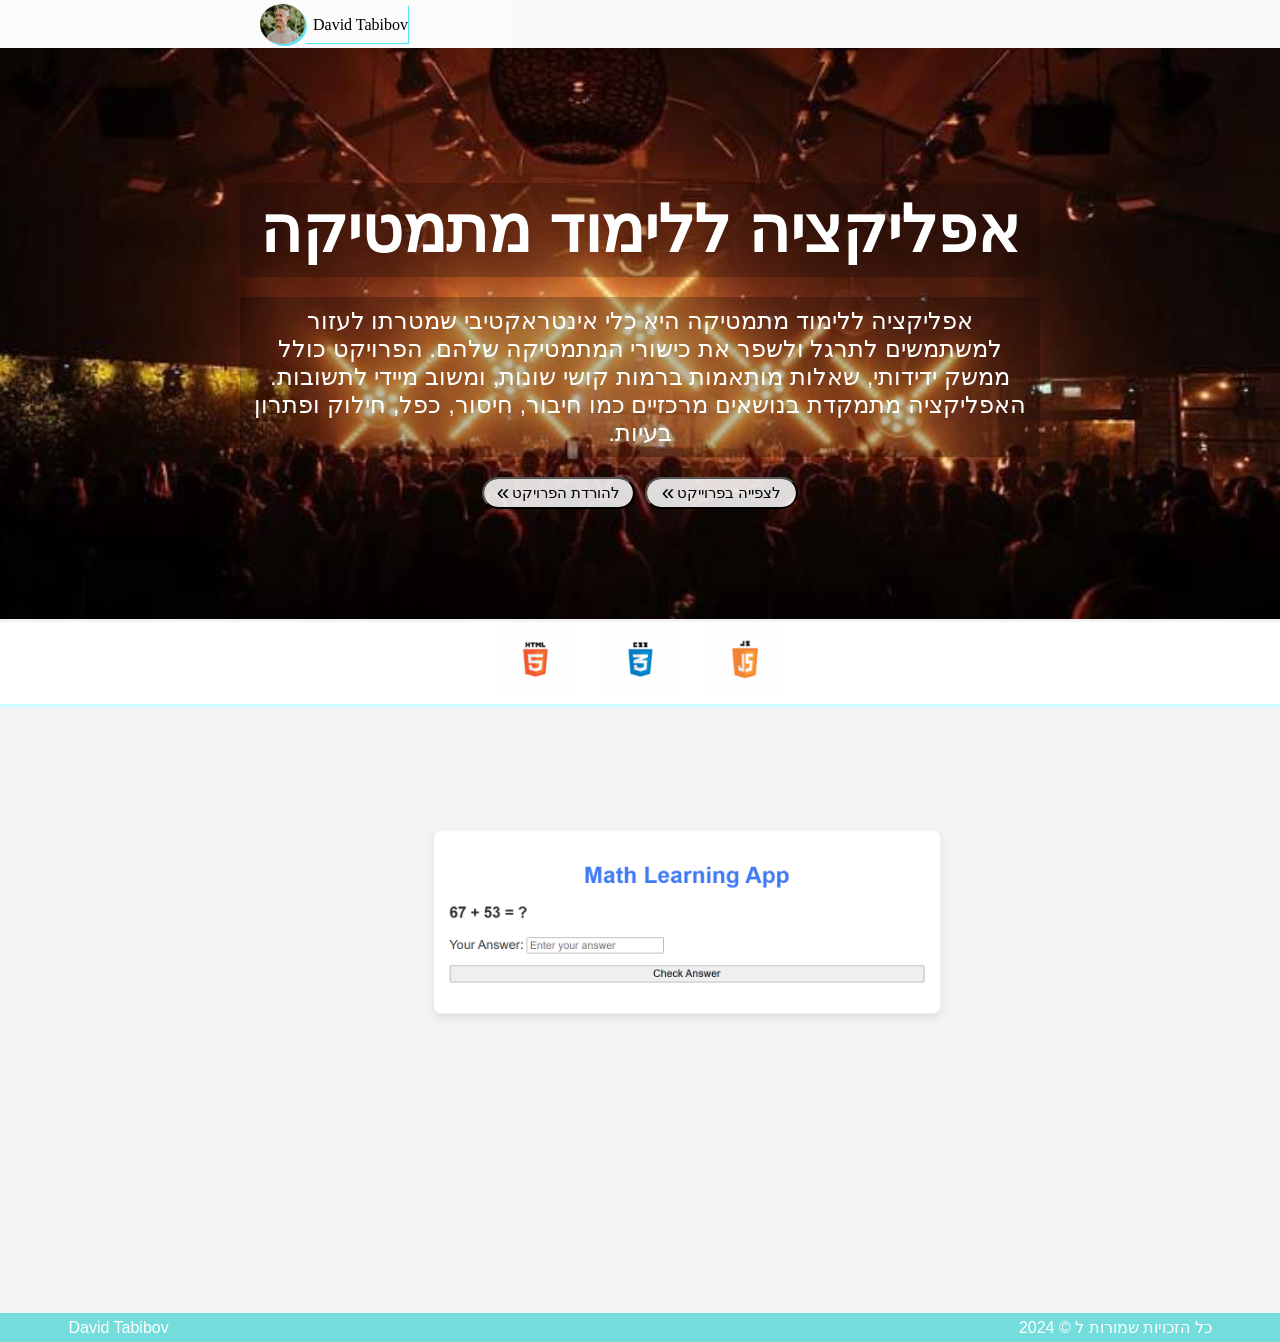
<file: Projects/18_JavaScript-Math Learning/index.html>
<!DOCTYPE html>
<html lang="he">

<head>
    <meta charset="UTF-8">
    <meta name="viewport" content="width=device-width, initial-scale=1.0">
    <title> The road to success Project Index</title>

    <link rel="stylesheet" href="./style/Index.css">
</head>

<body>


    <nav class="navbar">
        <div class="logo-container">
            <img src="./images/myselflogo.JPG" alt="לוגו שלי">
            <a href="../../index.html"><span>David Tabibov</span></a>
        </div>
    </nav>

    <section id="home" class="portfolio-header">
        <div class="container">
            <h1>אפליקציה ללימוד מתמטיקה</h1>
            <p>אפליקציה ללימוד מתמטיקה היא כלי אינטראקטיבי שמטרתו לעזור למשתמשים לתרגל ולשפר את כישורי המתמטיקה שלהם.
                הפרויקט כולל ממשק ידידותי, שאלות מותאמות ברמות קושי שונות, ומשוב מיידי לתשובות.
                האפליקציה מתמקדת בנושאים מרכזיים כמו חיבור, חיסור, כפל, חילוק ופתרון בעיות.</p>
        </div>
        <!-- כפתור לצפייה בפרויקט -->
        <div class="button-container">

            <!-- כפתור להורדת הפרויקט -->
            <a href="./18_JavaScript-Math Learning.zip" class="download-project" download>
                <button>להורדת הפרויקט</button>
            </a>

            <a href="./Math Learning.html" class="view-project" target="_blank" rel="noopener noreferrer">
                <button>לצפייה בפרוייקט</button>
            </a>

        </div>
    </section>
    <!-- לוגואים----------------------------------- ---->
    <section id="skills" class="skills">
        <div class="iconcontainer">
            <div class="logo-box">
                <img src="./images/html.png" class="logo" alt="HTML5">
                <p class="logo-description">HTML5: שפת תגים לפיתוח אתרי אינטרנט</p>
            </div>
            <div class="logo-box">
                <img src="./images/CSS.png" class="logo" alt="CSS3">
                <p class="logo-description">CSS3: עיצוב דפי אינטרנט</p>
            </div>

            <div class="logo-box">
                <img src="./images/javascript.png" class="logo" alt="Bootstrap">
                <p class="logo-description">JavaScript-פיתוח אתרי אינטרנט ואפליקציות</p>
            </div>
            <!--             <div class="logo-box">
                <img src="./images/Sass.png" class="logo" alt="SASS">
                <p class="logo-description">SASS: ניהול עיצובים מתקדמים ויעילים</p>
            </div> -->


        </div>
    </section>
    <div class="container-img">
        <img src="./images/MathLearningImg.png" alt="projectImage" />
    </div>

    <!-- אזור תחתון (Footer) -->
    <footer class="footer">
        <div class="footer-content">
            <span class="name"><a href="#home">David Tabibov</a></span>
            <span class="rights"> כל הזכויות שמורות ל © 2024</span>
        </div>
    </footer>
</body>

</html>
</file>
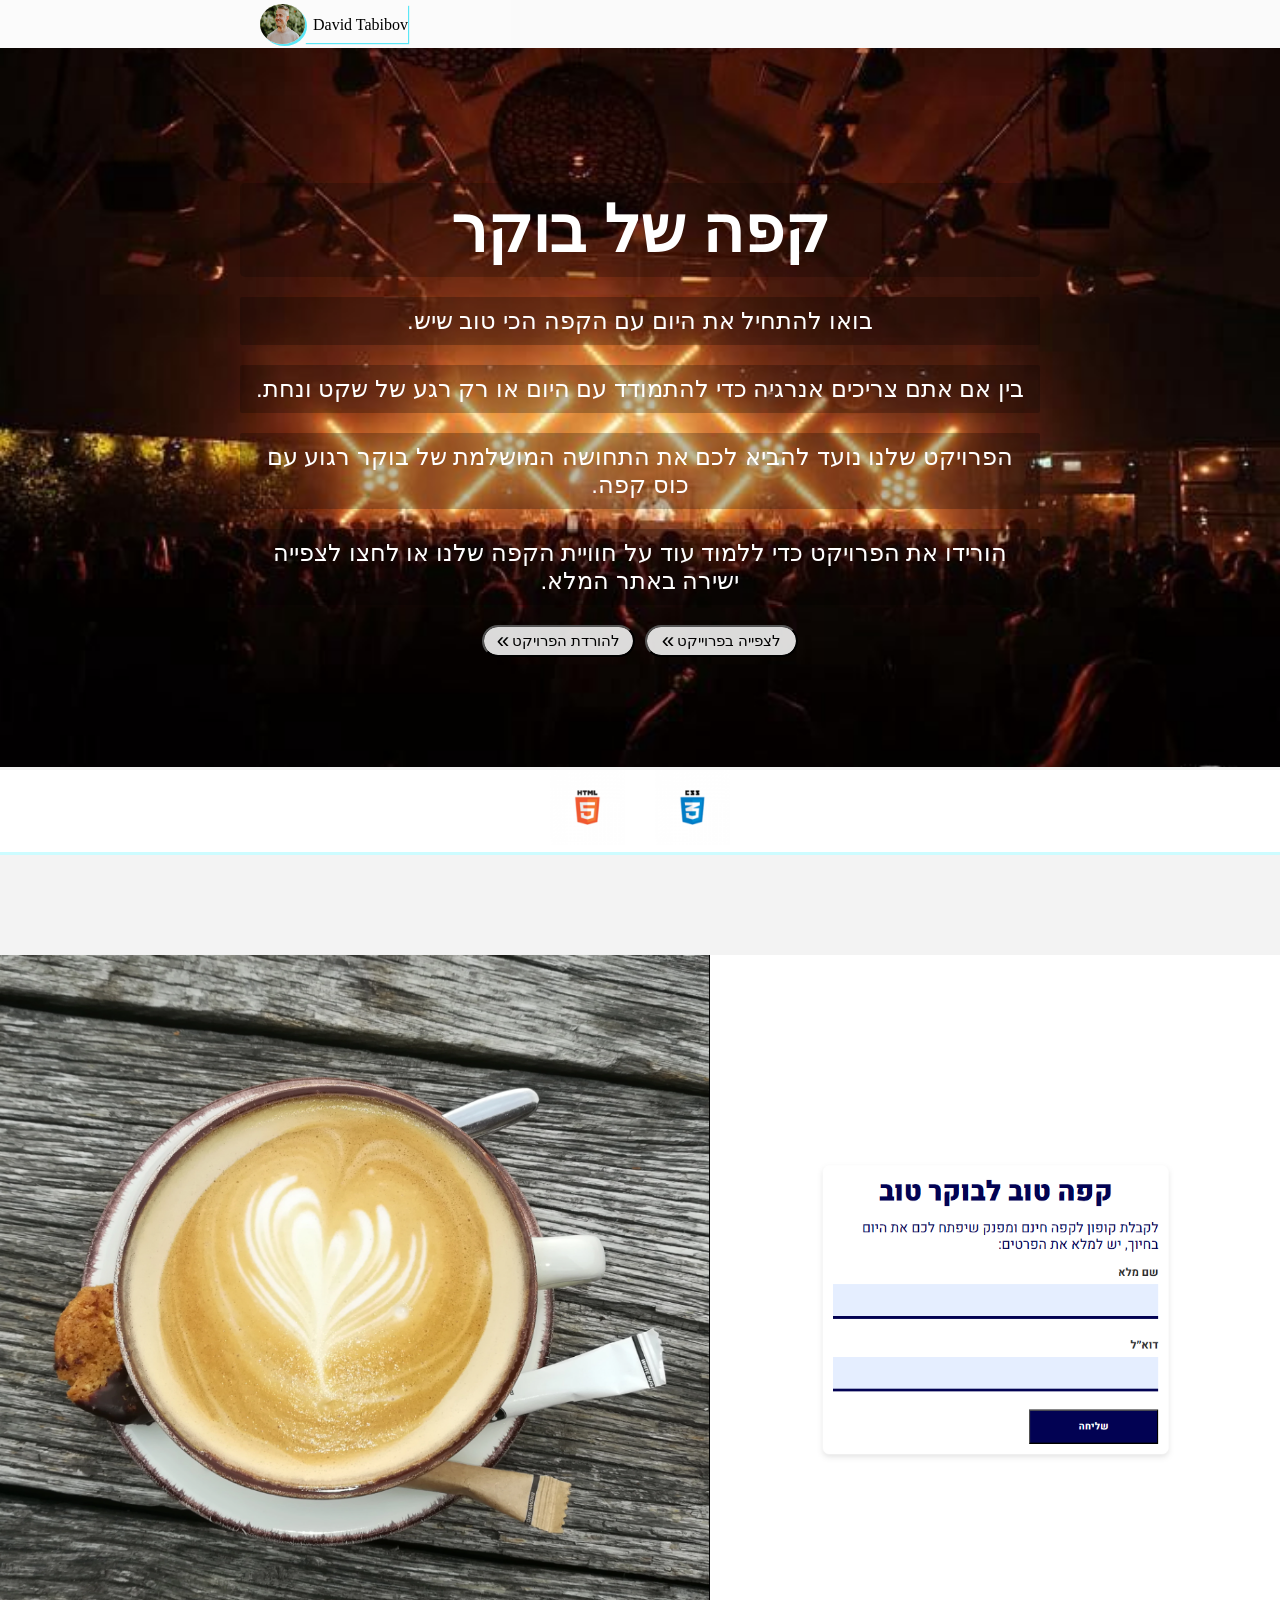
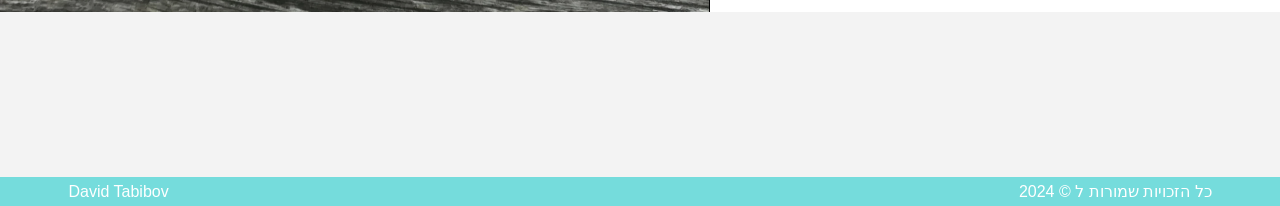
<file: Projects/1_project-Coffe/index.html>
<!DOCTYPE html>
<html lang="he">

<head>
    <meta charset="UTF-8">
    <meta name="viewport" content="width=device-width, initial-scale=1.0">
    <title>Coffe Project </title>
    <link rel="stylesheet" href="style/Index.css">
</head>

<body>


    <nav class="navbar">
        <div class="logo-container">
            <img src="./images/myselflogo.JPG" alt="לוגו שלי">
            <a href="../../index.html"><span>David Tabibov</span></a>
        </div>
    </nav>

    <section id="home" class="portfolio-header">
        <div class="container">
            <h1>קפה של בוקר</h1>
            <p>
                בואו להתחיל את היום עם הקפה הכי טוב שיש.
            </p>
            <p>
                בין אם אתם צריכים אנרגיה כדי להתמודד עם היום או רק רגע של שקט ונחת.
            </p>
            <p>
                הפרויקט שלנו נועד להביא לכם את התחושה המושלמת של בוקר רגוע עם כוס קפה.
            </p>
            <p>
                הורידו את הפרויקט כדי ללמוד עוד על חוויית הקפה שלנו או לחצו לצפייה ישירה באתר המלא.
            </p>
        </div>
        <!-- כפתור לצפייה בפרויקט -->
        <div class="button-container">

            <!-- כפתור להורדת הפרויקט -->
            <a href="1_Coffe Project1.zip" class="download-project" download>
                <button>להורדת הפרויקט</button>
            </a>

            <a href="Project.html" class="view-project" target="_blank" rel="noopener noreferrer">
                <button>לצפייה בפרוייקט</button>
            </a>

        </div>
    </section>
    <!-- לוגואים----------------------------------- ---->
    <section id="skills" class="skills">
        <div class="iconcontainer">
            <div class="logo-box">
                <img src="./images/html.png" class="logo" alt="HTML5">
                <p class="logo-description">HTML5: שפת תגים לפיתוח אתרי אינטרנט</p>
            </div>
            <div class="logo-box">
                <img src="./images/CSS.png" class="logo" alt="CSS3">
                <p class="logo-description">CSS3: עיצוב דפי אינטרנט</p>
            </div>
            <!--             <div class="logo-box">
                <img src="./images/bootstrap.png" class="logo" alt="Bootstrap">
                <p class="logo-description">Bootstrap: עיצוב רספונסיבי ומודרני</p>

            </div>
            <div class="logo-box">
                <img src="./images/Sass.png" class="logo" alt="SASS">
                <p class="logo-description">SASS: ניהול עיצובים מתקדמים ויעילים</p> 
            </div> -->


        </div>
    </section>
    <div class="container-img">
        <img src="./images/projectimg.png" alt="projectImage" />
    </div>

    <!-- אזור תחתון (Footer) -->
    <footer class="footer">
        <div class="footer-content">
            <span class="name"><a href="#home">David Tabibov</a></span>
            <span class="rights"> כל הזכויות שמורות ל © 2024</span>
        </div>
    </footer>
</body>

</html>
</file>
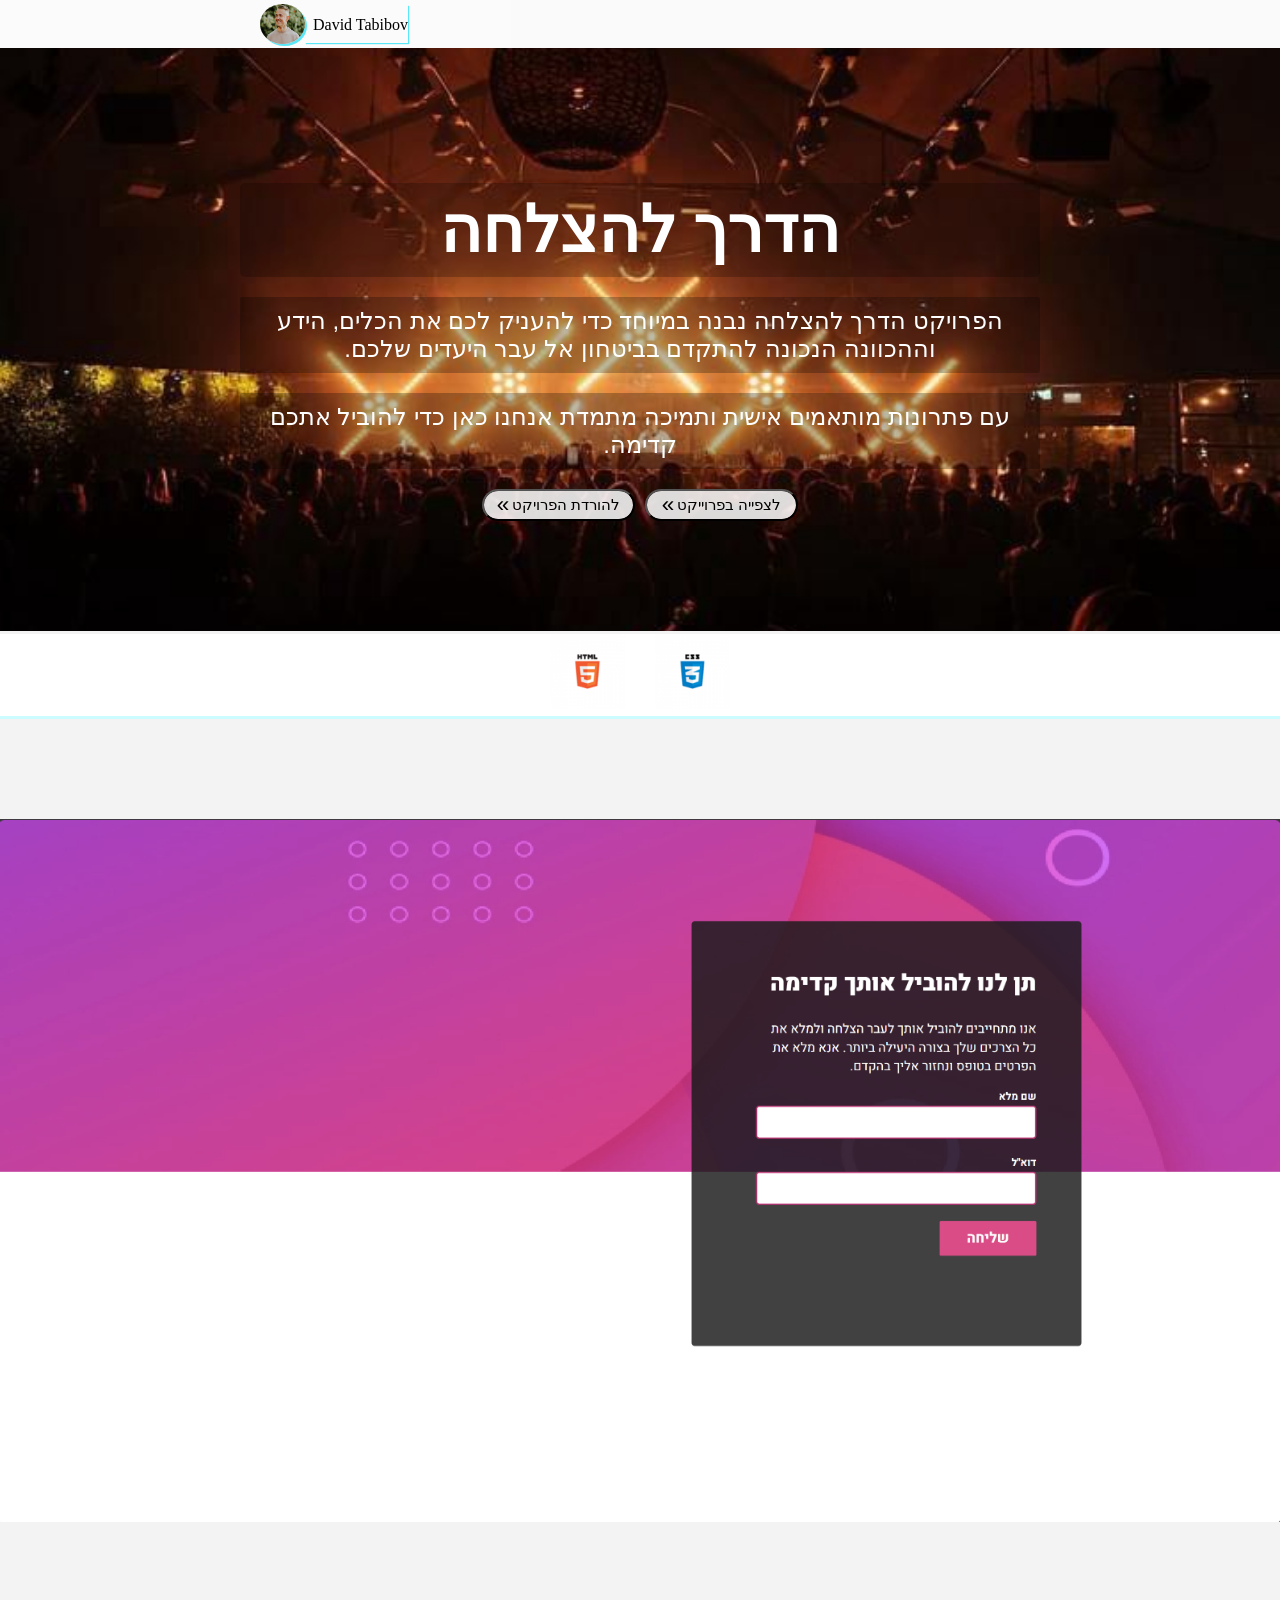
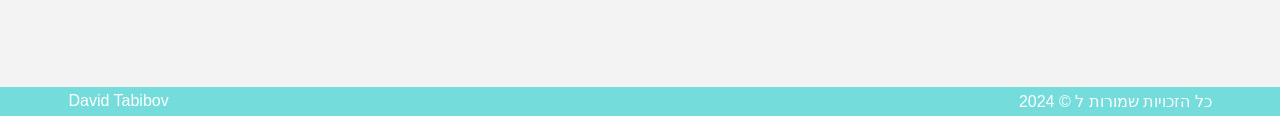
<file: Projects/2_Project-The way of success/index.html>
<!DOCTYPE html>
<html lang="he">

<head>
    <meta charset="UTF-8">
    <meta name="viewport" content="width=device-width, initial-scale=1.0">
    <title> The road to success Project </title>
    <link rel="stylesheet" href="style/Index.css">
</head>

<body>


    <nav class="navbar">
        <div class="logo-container">
            <img src="./images/myselflogo.JPG" alt="לוגו שלי">
            <a href="../../index.html"><span>David Tabibov</span></a>
        </div>
    </nav>

    <section id="home" class="portfolio-header">
        <div class="container">
            <h1>הדרך להצלחה</h1>
            <p>
                הפרויקט הדרך להצלחה נבנה במיוחד כדי להעניק לכם את הכלים, הידע וההכוונה הנכונה להתקדם בביטחון אל עבר
                היעדים שלכם.
            </p>
            <p>
                עם פתרונות מותאמים אישית ותמיכה מתמדת אנחנו כאן כדי להוביל אתכם קדימה.
            </p>
        </div>
        <!-- כפתור לצפייה בפרויקט -->
        <div class="button-container">

            <!-- כפתור להורדת הפרויקט -->
            <a href="2_Project-The Way of success.zip" class="download-project" download>
                <button>להורדת הפרויקט</button>
            </a>

            <a href="Project.html" class="view-project" target="_blank" rel="noopener noreferrer">
                <button>לצפייה בפרוייקט</button>
            </a>

        </div>
    </section>
    <!-- לוגואים----------------------------------- ---->
    <section id="skills" class="skills">
        <div class="iconcontainer">
            <div class="logo-box">
                <img src="./images/html.png" class="logo" alt="HTML5">
                <p class="logo-description">HTML5: שפת תגים לפיתוח אתרי אינטרנט</p>
            </div>
            <div class="logo-box">
                <img src="./images/CSS.png" class="logo" alt="CSS3">
                <p class="logo-description">CSS3: עיצוב דפי אינטרנט</p>
            </div>
            <!--             <div class="logo-box">
                <img src="./images/bootstrap.png" class="logo" alt="Bootstrap">
                <p class="logo-description">Bootstrap: עיצוב רספונסיבי ומודרני</p>

            </div>

            <div class="logo-box">
                <img src="./images/Sass.png" class="logo" alt="SASS">
                <p class="logo-description">SASS: ניהול עיצובים מתקדמים ויעילים</p>
            </div> -->


        </div>
    </section>
    <div class="container-img">
        <img src="./images/projectimg.png" alt="projectImage" />
    </div>

    <!-- אזור תחתון (Footer) -->
    <footer class="footer">
        <div class="footer-content">
            <span class="name"><a href="#home">David Tabibov</a></span>
            <span class="rights"> כל הזכויות שמורות ל © 2024</span>
        </div>
    </footer>
</body>

</html>
</file>
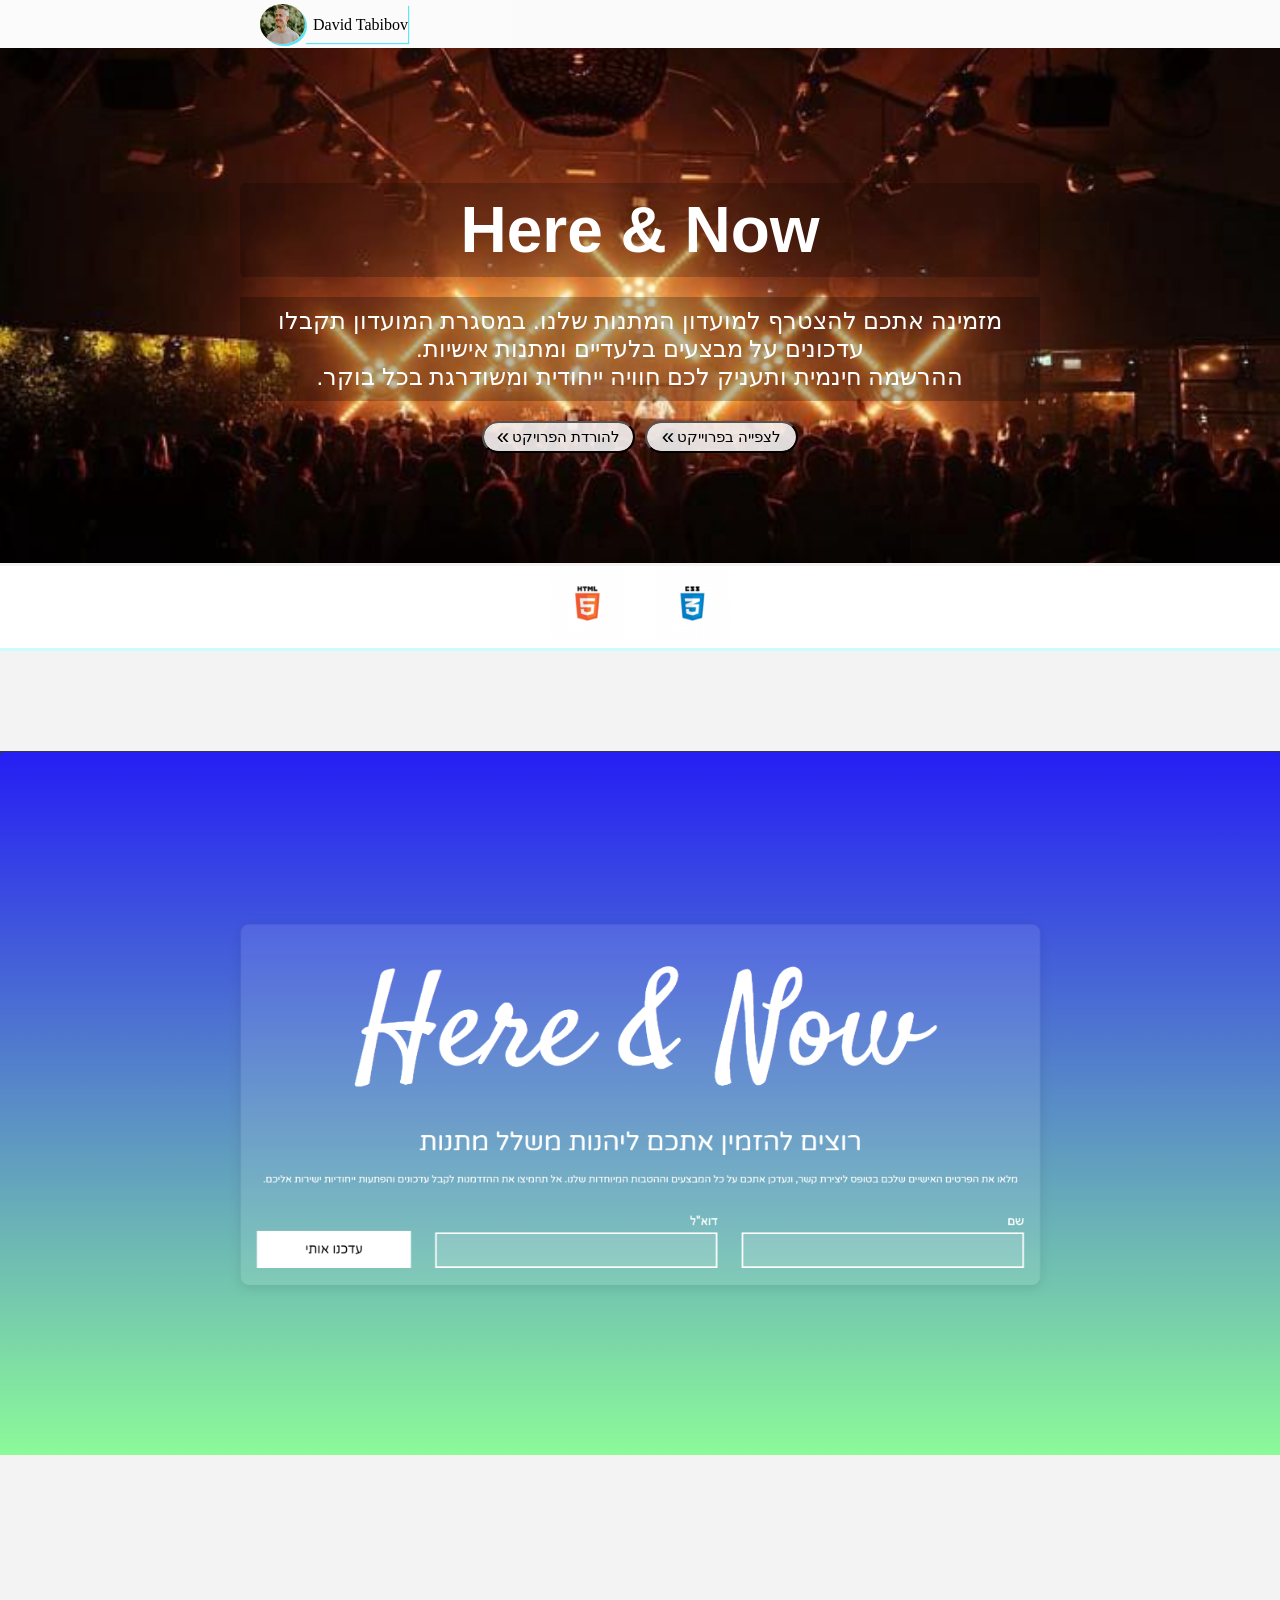
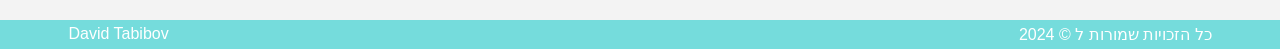
<file: Projects/3_project-HereAndNow/index.html>
<!DOCTYPE html>
<html lang="he">

<head>
    <meta charset="UTF-8">
    <meta name="viewport" content="width=device-width, initial-scale=1.0">
    <title> The road to success Project Index</title>
    <link rel="stylesheet" href="style/Index.css">
</head>

<body>


    <nav class="navbar">
        <div class="logo-container">
            <img src="./images/myselflogo.JPG" alt="לוגו שלי">
            <a href="../../index.html"><span>David Tabibov</span></a>
        </div>
    </nav>

    <section id="home" class="portfolio-header">
        <div class="container">
            <h1>Here & Now</h1>
            <p> מזמינה אתכם להצטרף למועדון המתנות שלנו.
                במסגרת המועדון תקבלו עדכונים על מבצעים בלעדיים ומתנות אישיות.<br>
                ההרשמה חינמית ותעניק לכם חוויה ייחודית ומשודרגת בכל בוקר.</p>
        </div>
        <!-- כפתור לצפייה בפרויקט -->
        <div class="button-container">

            <!-- כפתור להורדת הפרויקט -->
            <a href="3_project-Here&Now.zip" class="download-project" download>
                <button>להורדת הפרויקט</button>
            </a>

            <a href="Project.html" class="view-project" target="_blank" rel="noopener noreferrer">
                <button>לצפייה בפרוייקט</button>
            </a>

        </div>
    </section>
    <!-- לוגואים----------------------------------- ---->
    <section id="skills" class="skills">
        <div class="iconcontainer">
            <div class="logo-box">
                <img src="./images/html.png" class="logo" alt="HTML5">
                <p class="logo-description">HTML5: שפת תגים לפיתוח אתרי אינטרנט</p>
            </div>
            <div class="logo-box">
                <img src="./images/CSS.png" class="logo" alt="CSS3">
                <p class="logo-description">CSS3: עיצוב דפי אינטרנט</p>
            </div>
            <!--             <div class="logo-box">
                <img src="./images/bootstrap.png" class="logo" alt="Bootstrap">
                <p class="logo-description">Bootstrap: עיצוב רספונסיבי ומודרני</p>

            </div>
            <div class="logo-box">
                <img src="./images/Sass.png" class="logo" alt="SASS">
                <p class="logo-description">SASS: ניהול עיצובים מתקדמים ויעילים</p>
            </div>
 -->


        </div>
    </section>
    <div class="container-img">
        <img src="./images/projectimg.png" alt="projectImage" />
    </div>

    <!-- אזור תחתון (Footer) -->
    <footer class="footer">
        <div class="footer-content">
            <span class="name"><a href="#home">David Tabibov</a></span>
            <span class="rights"> כל הזכויות שמורות ל © 2024</span>
        </div>
    </footer>
</body>

</html>
</file>
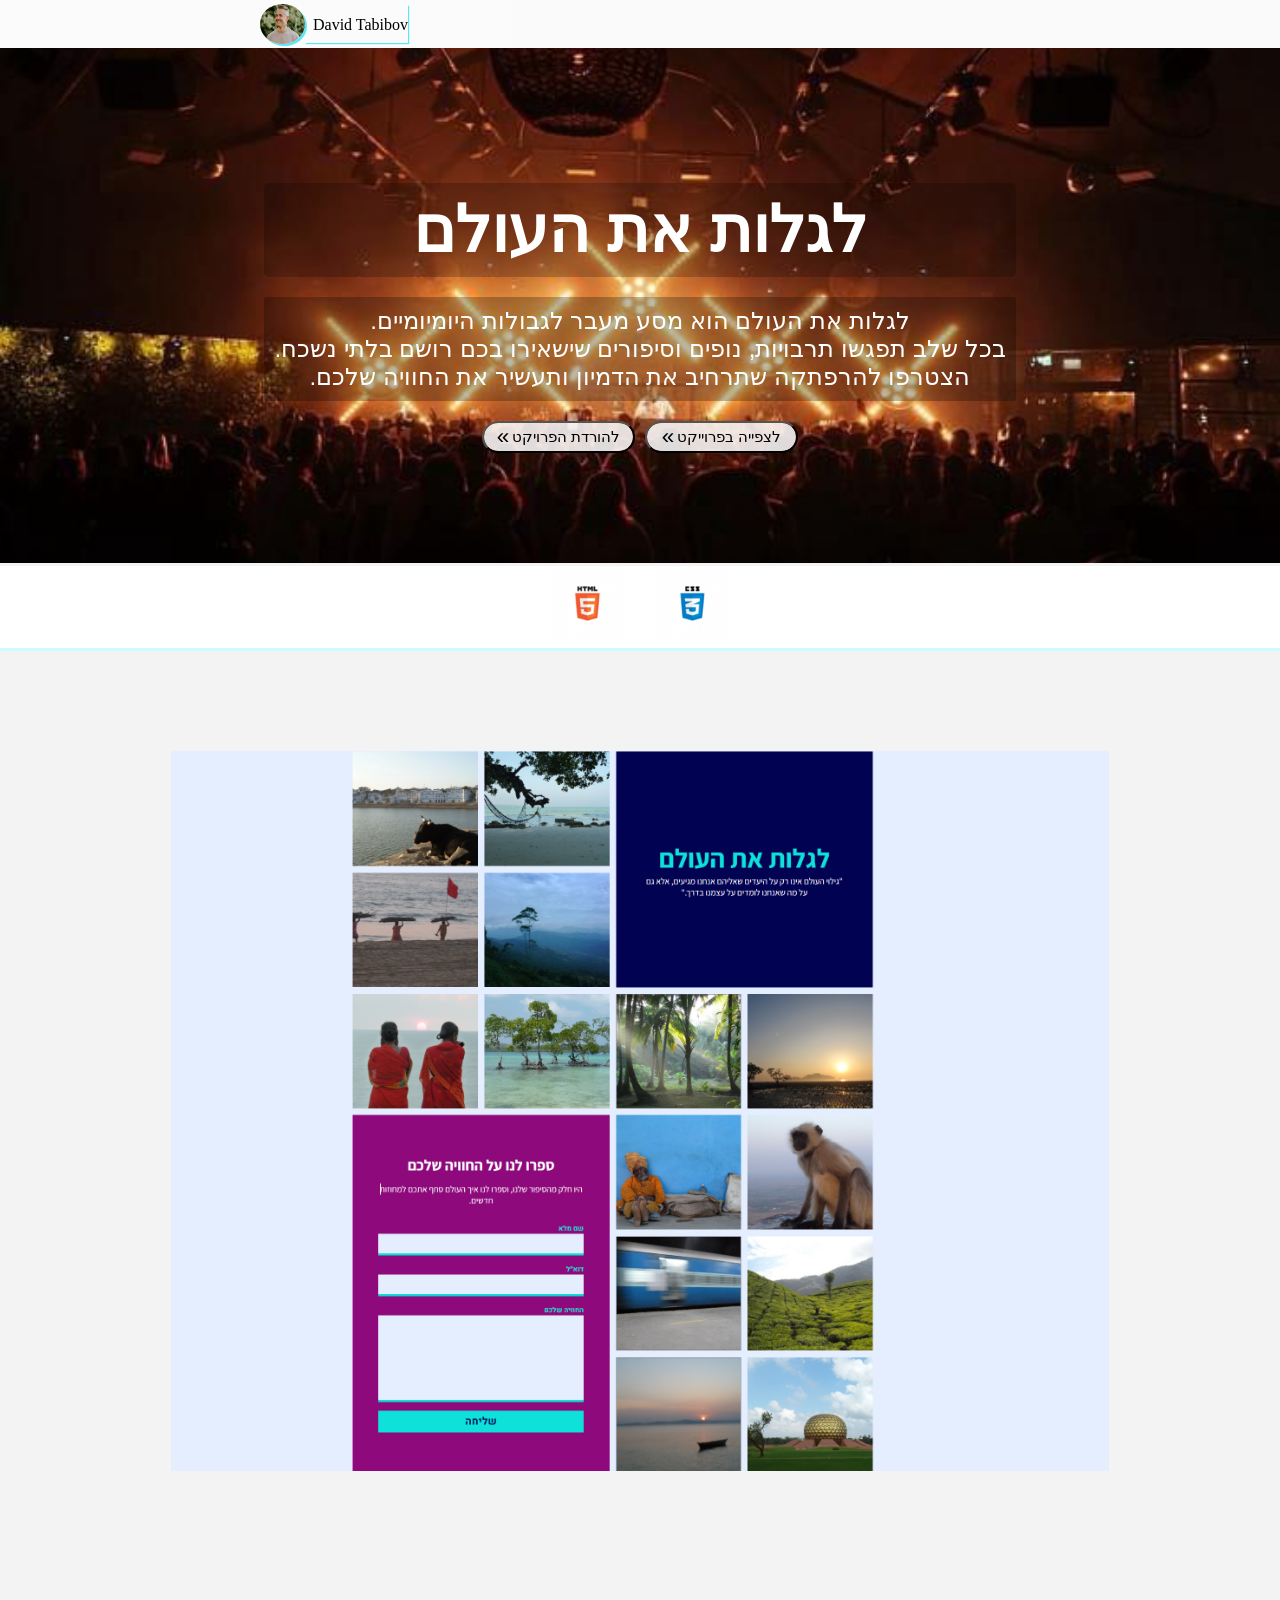
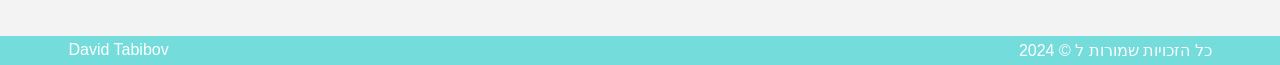
<file: Projects/4_project-DiscoverTheWorld/index.html>
<!DOCTYPE html>
<html lang="he">

<head>
    <meta charset="UTF-8">
    <meta name="viewport" content="width=device-width, initial-scale=1.0">
    <title> The road to success Project Index</title>
    <link rel="stylesheet" href="style/Index.css">
</head>

<body>


    <nav class="navbar">
        <div class="logo-container">
            <img src="./images/myselflogo.JPG" alt="לוגו שלי">
            <a href="../../index.html"><span>David Tabibov</span></a>
        </div>
    </nav>

    <section id="home" class="portfolio-header">
        <div class="container">
            <h1>לגלות את העולם</h1>
            <p>
                לגלות את העולם הוא מסע מעבר לגבולות היומיומיים.<br>
                בכל שלב תפגשו תרבויות, נופים וסיפורים שישאירו בכם רושם בלתי נשכח.<br>
                הצטרפו להרפתקה שתרחיב את הדמיון ותעשיר את החוויה שלכם.
            </p>
        </div>
        <!-- כפתור לצפייה בפרויקט -->
        <div class="button-container">

            <!-- כפתור להורדת הפרויקט -->
            <a href="4_project-Discover The World.zip" class="download-project" download>
                <button>להורדת הפרויקט</button>
            </a>

            <a href="Project.html" class="view-project" target="_blank" rel="noopener noreferrer">
                <button>לצפייה בפרוייקט</button>
            </a>

        </div>
    </section>
    <!-- לוגואים----------------------------------- ---->
    <section id="skills" class="skills">
        <div class="iconcontainer">
            <div class="logo-box">
                <img src="./images/html.png" class="logo" alt="HTML5">
                <p class="logo-description">HTML5: שפת תגים לפיתוח אתרי אינטרנט</p>
            </div>
            <div class="logo-box">
                <img src="./images/CSS.png" class="logo" alt="CSS3">
                <p class="logo-description">CSS3: עיצוב דפי אינטרנט</p>
            </div>
            <!--             <div class="logo-box">
                <img src="./images/bootstrap.png" class="logo" alt="Bootstrap">
                <p class="logo-description">Bootstrap: עיצוב רספונסיבי ומודרני</p>

            </div>
            <div class="logo-box">
                <img src="./images/Sass.png" class="logo" alt="SASS">
                <p class="logo-description">SASS: ניהול עיצובים מתקדמים ויעילים</p>
            </div> -->


        </div>
    </section>
    <div class="container-img">
        <img src="./images/projectimg.png" alt="projectImage" />
    </div>

    <!-- אזור תחתון (Footer) -->
    <footer class="footer">
        <div class="footer-content">
            <span class="name"><a href="#home">David Tabibov</a></span>
            <span class="rights"> כל הזכויות שמורות ל © 2024</span>
        </div>
    </footer>
</body>

</html>
</file>
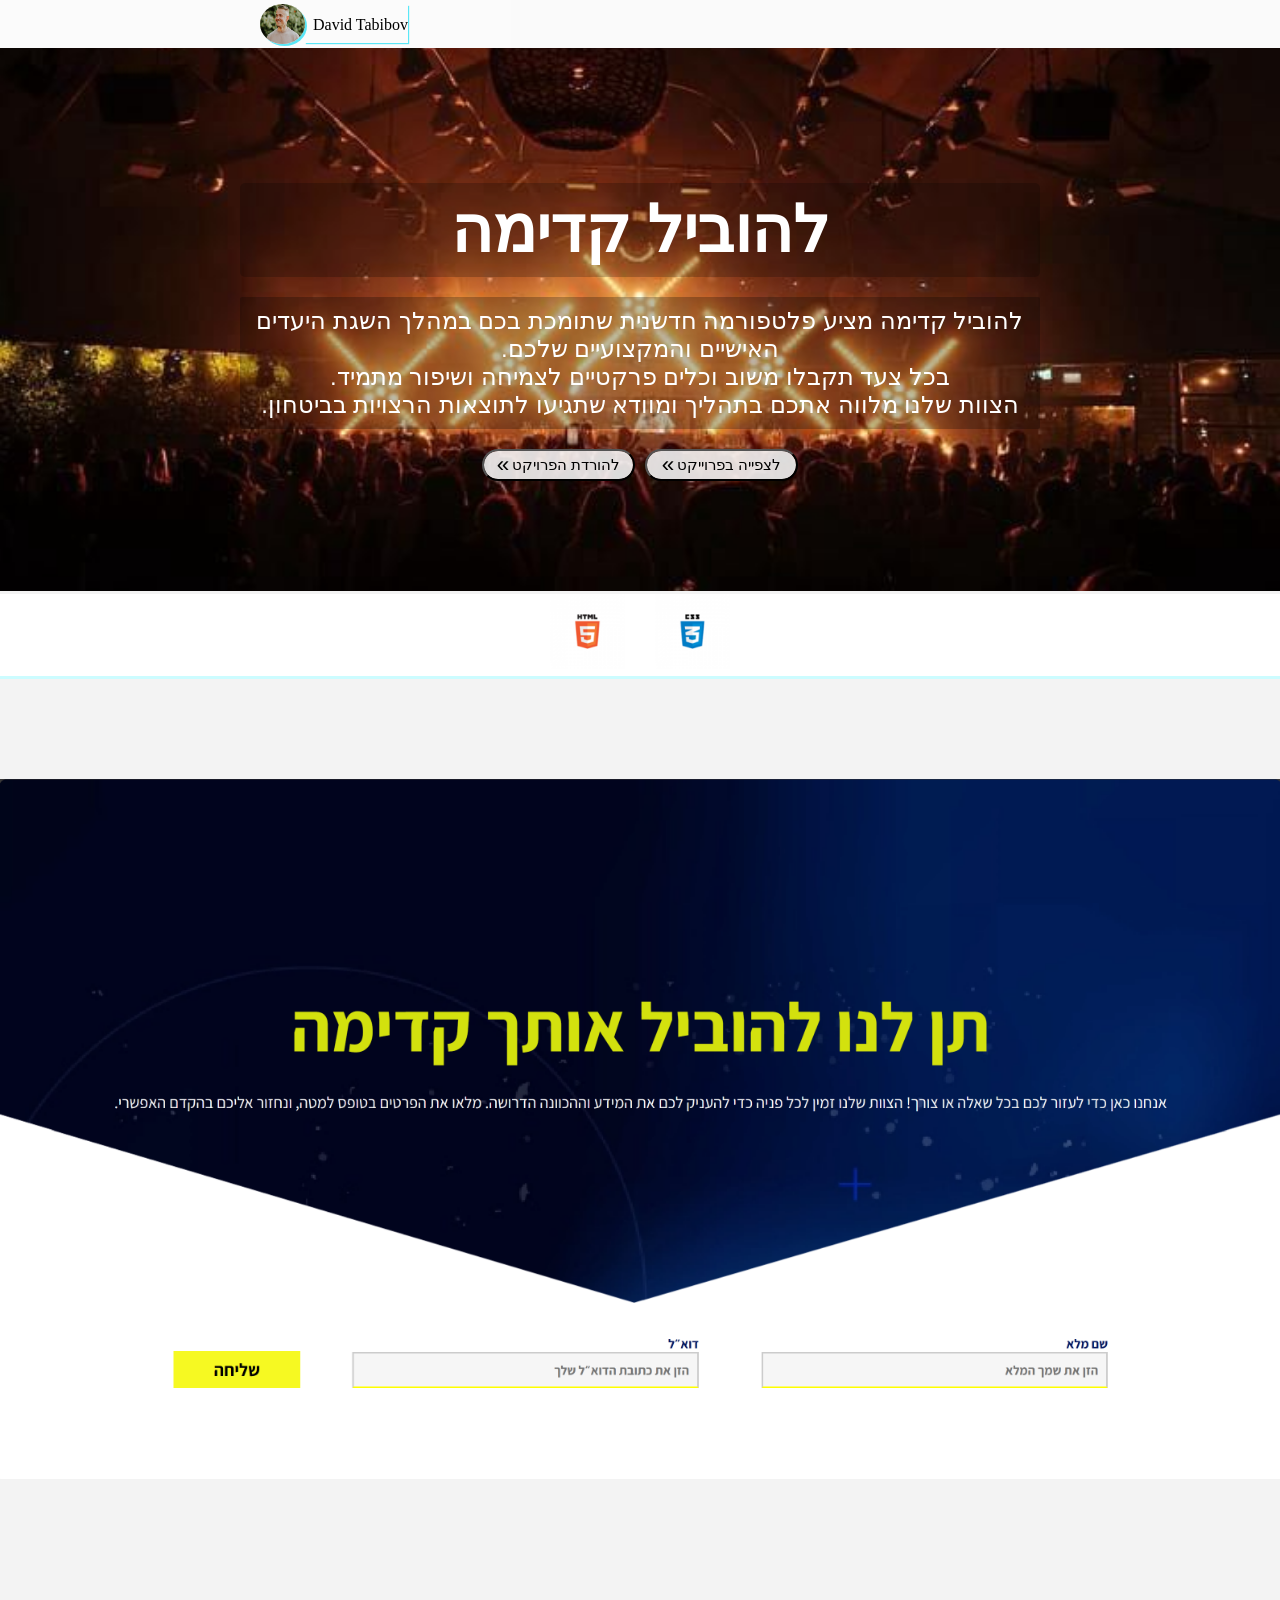
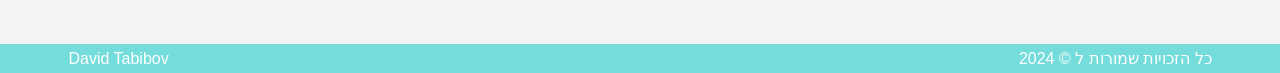
<file: Projects/5_project-lead forward/index.html>
<!DOCTYPE html>
<html lang="he">

<head>
    <meta charset="UTF-8">
    <meta name="viewport" content="width=device-width, initial-scale=1.0">
    <title> The road to success Project Index</title>
    <link rel="stylesheet" href="style/Index.css">
</head>

<body>


    <nav class="navbar">
        <div class="logo-container">
            <img src="./images/myselflogo.JPG" alt="לוגו שלי">
            <a href="../../index.html"><span>David Tabibov</span></a>
        </div>
    </nav>

    <section id="home" class="portfolio-header">
        <div class="container">
            <h1>להוביל קדימה</h1>
            <p>
                להוביל קדימה מציע פלטפורמה חדשנית שתומכת בכם במהלך השגת היעדים האישיים והמקצועיים שלכם.<br>
                בכל צעד תקבלו משוב וכלים פרקטיים לצמיחה ושיפור מתמיד.<br>
                הצוות שלנו מלווה אתכם בתהליך ומוודא שתגיעו לתוצאות הרצויות בביטחון.
            </p>
        </div>
        <!-- כפתור לצפייה בפרויקט -->
        <div class="button-container">

            <!-- כפתור להורדת הפרויקט -->
            <a href="5_projectLeadForward.zip" class="download-project" download>
                <button>להורדת הפרויקט</button>
            </a>

            <a href="./Project.html" class="view-project" target="_blank" rel="noopener noreferrer">
                <button>לצפייה בפרוייקט</button>
            </a>

        </div>
    </section>
    <!-- לוגואים----------------------------------- ---->
    <section id="skills" class="skills">
        <div class="iconcontainer">
            <div class="logo-box">
                <img src="./images/html.png" class="logo" alt="HTML5">
                <p class="logo-description">HTML5: שפת תגים לפיתוח אתרי אינטרנט</p>
            </div>
            <div class="logo-box">
                <img src="./images/CSS.png" class="logo" alt="CSS3">
                <p class="logo-description">CSS3: עיצוב דפי אינטרנט</p>
            </div>
            <!--             <div class="logo-box">
                <img src="./images/bootstrap.png" class="logo" alt="Bootstrap">
                <p class="logo-description">Bootstrap: עיצוב רספונסיבי ומודרני</p>

            </div>
            <div class="logo-box">
                <img src="./images/Sass.png" class="logo" alt="SASS">
                <p class="logo-description">SASS: ניהול עיצובים מתקדמים ויעילים</p>
            </div> -->

        </div>
    </section>
    <div class="container-img">
        <img src="./images/projectimage.png" alt="projectImage" />
    </div>

    <!-- אזור תחתון (Footer) -->
    <footer class="footer">
        <div class="footer-content">
            <span class="name"><a href="#home">David Tabibov</a></span>
            <span class="rights"> כל הזכויות שמורות ל © 2024</span>
        </div>
    </footer>
</body>

</html>
</file>
<file: Projects/11_JavaScriptSnake/style/Index.css>
* {
  margin: 0;
  padding: 0;
  box-sizing: border-box;
}

/* הגדרת כיוון כללי */
body {
  font-family: Arial, sans-serif;
  background-color: #f3f3f3;
  text-align: right;
  /* יישור טקסט לימין */
}

/* תפריט ניווט במצב רגיל (Desktop) */
.navbar {
  display: flex;
  background-color: rgba(255, 255, 255, 0.63);
  padding: 4px;

  max-height: 100px;
  position: sticky;
  top: 0;
  z-index: 999;
  transition: background-color 0.3s ease;
}

.navbar a {
  text-decoration: none;
  font-size: 1.2rem;
  color: #000000;
  line-height: 2;
  text-align: center;
  position: relative;
  box-shadow: 1px 1px 1px rgba(0, 220, 244, 0.645);
}

/* עיצוב הלוגו והשם */
.logo-container {
  display: flex;
  align-items: center;
}

.logo-container img {
  width: 45px;
  height: 40px;
  border-radius: 100%;
  margin-left: 16em;
  box-shadow: 2px 2px rgba(0, 220, 244, 0.645);
}


.logo-container span {
  font-size: 1rem;
  color: #000;
  margin-left: 0.5em;
  font-family: serif;
}

.logo-container span:hover {
  color: rgba(0, 220, 244, 0.645);
  box-shadow: 1px 1px rgba(0, 220, 244, 0.645);
  cursor: pointer;
}


/* התאמות למסכים קטנים */
@media (max-width: 768px) {
  .navbar {
    display: none;
  }

  .menu-icon {
    display: block;
    color: lightskyblue;
  }

  .iconcontainer {
    gap: 15px;
    /* הקטנת הרווח בין הלוגואים במסכים קטנים */
    padding: 0 10px;
  }

  .logo-box {
    width: 50px;
    /* התאמת גודל הקופסא של הלוגו כדי שיתאים למסכים קטנים */
    height: 50px;
  }

  .logo-description {
    font-size: 0.5rem;
    padding: 1px 2px;
    margin-bottom: 19px;
  }
}

/* ביטול סימון תיבת הסימון ב-Desktop */
@media (min-width: 700px) {
  .menu-toggle:checked~.side-menu {
    width: 0;
  }

  .menu-toggle {
    display: none;
  }
}

/*-------------------------------------------------------------------------- עיצוב החלק העליון של תיק העבודות */
.portfolio-header {
  background-color: #91ffed;
  padding: 110px;
  text-align: center;
  background-image: url('../images/myimage2.jpg');
  background-size: cover;
  background-position: center;
  display: flex;
  flex-direction: column;
  align-items: center;
  justify-content: center;
  color: #fff;
}

.portfolio-header h1 {
  font-size: 4em;
  font-weight: bold;
  margin-top: 25px;
  background-color: rgba(0, 0, 0, 0.221);
  padding: 10px;
  border-radius: 5px;
}

.portfolio-header p {
  font-size: 1.5em;
  max-width: 800px;
  margin: 20px auto;
  font-family: arial;
  background-color: rgba(0, 0, 0, 0.262);
  padding: 10px;
  border-radius: 2px;
  direction: rtl;
}

@media (max-width: 768px) {
  .portfolio-header {
    padding: 40px;
  }
}

/* כפתור הורדה וצפייה------------------------------------ */

.button-container {
  display: flex;
  justify-content: center;
  /* ממרכז את הכפתורים */
  gap: 10px;
  /* מרווח בין הכפתורים */
  transition: background-color 0.3s ease, transform 0.3s ease;
}

.view-project button,
.download-project button {
  width: 153px;
  height: 32px;
  font: normal normal medium 16px/26px Heebo;
  background: #ffffffda 0% 0% no-repeat padding-box;
  border-radius: 20px;
  display: inline-flex;
  align-items: center;
  justify-content: center;
  cursor: pointer;
  font-size: 15px;
}

.download-project button::before,
.view-project button::before {
  content: "\00AB";
  margin-right: 3px;
  font-size: 1.5em;
  vertical-align: middle;
}



button:hover {
  background: #1ae1ec 0% 0% no-repeat padding-box;
  /* ירוק כהה יותר בהובר */
  cursor: pointer;
  transform: scale(1.05);
}


.view-project button:hover {
  background: #1ae1ec 0% 0% no-repeat padding-box;
  /* כחול כהה יותר בהובר */
  cursor: pointer;
  transform: scale(1.05);
}

/*------------------------------------------------------------------------------- עיצוב אזור לוגואים (Skills) */
.skills {
  height: 85px;
  background-color: #fff;
  padding: 0 auto;
  text-align: center;
  border-bottom: 3px solid rgba(0, 238, 255, 0.2);
  margin: auto;
  margin-bottom: 100px;
  margin-top: 3px;
}

.iconcontainer {
  display: flex;
  justify-content: center;
  align-items: center;
  gap: 20px;
  /* שמירה על רווח אחיד בין הלוגואים */
  margin: 0 auto;
  flex-wrap: wrap;
  /* הלוגואים יישארו באותה שורה עד גודל מסך מסוים ואז ייעברו לשורה נוספת */
  padding: 0 15px;
  /* מרווח פנימי כדי למנוע מהלוגואים לגעת בקצוות המסך */
}

.logo-box {
  position: relative;
  width: 85px;
  height: 75px;
  display: flex;
  justify-content: center;
  align-items: center;
  transition: transform 0.3s ease, box-shadow 0.3s ease;
}

.logo-box:hover {
  transform: scale(1.2);
  box-shadow: 0 6px 12px rgba(0, 238, 255, 0.5);
}

.skills img {
  max-height: 75px;
  max-width: 75px;
  width: 100%;
  height: 100%;
  object-fit: contain;
  transition: transform 0.3s ease, box-shadow 0.3s ease, opacity 0.3s ease;
}



.logo-description {
  position: absolute;
  bottom: -30px;
  left: 50%;
  transform: translateX(-50%);
  background-color: rgba(0, 0, 0, 0.7);
  color: #fff;
  font-size: 0.8rem;
  padding: 5px 10px;
  border-radius: 5px;
  opacity: 0;
  transition: opacity 0.3s ease;
  white-space: nowrap;
  pointer-events: none;
}

.logo-box:hover .logo-description {
  opacity: 1;
}

.container-img {
  display: flex;
  justify-content: center;
  margin-top: 20px;
  /* רווח מהסקשן למעלה */
  margin-bottom: 165px;

}

/*  project image*/
img {
  max-height: 80vh;
  max-width: 100vw;

}

/* ------------------------------------footer אזור */

.footer {
  background-color: #19cbcb93;
  padding: 5px;
  color: #ffffff;
  font-family: 'Arial', sans-serif;

  bottom: 0;
  width: 100%;
  text-align: center;
  /* להבטיח שכל התוכן נמצא במרכז */
}

.footer-content {
  display: flex;
  justify-content: space-between;
  /* פיצול שם בצד שמאל והזכויות בצד ימין */
  align-items: center;
  width: 90%;
  margin: 0 auto;
}



.footer .name a {
  color: #ffffff;
  text-decoration: none;
}

.footer .name a:hover {
  text-decoration: none;
  /* הוספת קו תחתי בקישור בעת ריחוף */
  color: #00eeff;
}

.footer .rights {
  text-align: right;
}

.social-icons {
  margin-top: 10px;
  /* מרווח קטן בין זכויות היוצרים לאייקונים */
}

.social-icons a {
  margin: 0 10px;
  /* רווח בין האייקונים */
}

.social-icons img {
  width: 24px;
  height: 24px;
  filter: invert(1);
  /* שינוי צבע האייקונים ללבן על רקע כהה */
}

.social-icons a:hover img {
  filter: none;
  /* הסרת הפילטר על hover */
}
</file>
<file: Projects/12_javascriptMemoryGame/style/Index.css>
* {
  margin: 0;
  padding: 0;
  box-sizing: border-box;
}

/* הגדרת כיוון כללי */
body {
  font-family: Arial, sans-serif;
  background-color: #f3f3f3;
  text-align: right;
  /* יישור טקסט לימין */
}

/* תפריט ניווט במצב רגיל (Desktop) */
.navbar {
  display: flex;
  background-color: rgba(255, 255, 255, 0.63);
  padding: 4px;

  max-height: 100px;
  position: sticky;
  top: 0;
  z-index: 999;
  transition: background-color 0.3s ease;
}

.navbar a {
  text-decoration: none;
  font-size: 1.2rem;
  color: #000000;
  line-height: 2;
  text-align: center;
  position: relative;
  box-shadow: 1px 1px 1px rgba(0, 220, 244, 0.645);
}

/* עיצוב הלוגו והשם */
.logo-container {
  display: flex;
  align-items: center;
}

.logo-container img {
  width: 45px;
  height: 40px;
  border-radius: 100%;
  margin-left: 16em;
  box-shadow: 2px 2px rgba(0, 220, 244, 0.645);
}


.logo-container span {
  font-size: 1rem;
  color: #000;
  margin-left: 0.5em;
  font-family: serif;
}

.logo-container span:hover {
  color: rgba(0, 220, 244, 0.645);
  box-shadow: 1px 1px rgba(0, 220, 244, 0.645);
  cursor: pointer;
}


/* התאמות למסכים קטנים */
@media (max-width: 768px) {
  .navbar {
    display: none;
  }

  .menu-icon {
    display: block;
    color: lightskyblue;
  }

  .iconcontainer {
    gap: 15px;
    /* הקטנת הרווח בין הלוגואים במסכים קטנים */
    padding: 0 10px;
  }

  .logo-box {
    width: 50px;
    /* התאמת גודל הקופסא של הלוגו כדי שיתאים למסכים קטנים */
    height: 50px;
  }

  .logo-description {
    font-size: 0.5rem;
    padding: 1px 2px;
    margin-bottom: 19px;
  }
}

/* ביטול סימון תיבת הסימון ב-Desktop */
@media (min-width: 700px) {
  .menu-toggle:checked~.side-menu {
    width: 0;
  }

  .menu-toggle {
    display: none;
  }
}

/*-------------------------------------------------------------------------- עיצוב החלק העליון של תיק העבודות */
.portfolio-header {
  background-color: #91ffed;
  padding: 110px;
  text-align: center;
  background-image: url('../images/myimage2.jpg');
  background-size: cover;
  background-position: center;
  display: flex;
  flex-direction: column;
  align-items: center;
  justify-content: center;
  color: #fff;
}

.portfolio-header h1 {
  font-size: 4em;
  font-weight: bold;
  margin-top: 25px;
  background-color: rgba(0, 0, 0, 0.221);
  padding: 10px;
  border-radius: 5px;
}

.portfolio-header p {
  font-size: 1.5em;
  max-width: 800px;
  margin: 20px auto;
  font-family: arial;
  background-color: rgba(0, 0, 0, 0.262);
  padding: 10px;
  border-radius: 2px;
  direction: rtl;
}

@media (max-width: 768px) {
  .portfolio-header {
    padding: 40px;
  }
}

/* כפתור הורדה וצפייה------------------------------------ */

.button-container {
  display: flex;
  justify-content: center;
  /* ממרכז את הכפתורים */
  gap: 10px;
  /* מרווח בין הכפתורים */
  transition: background-color 0.3s ease, transform 0.3s ease;
}

.view-project button,
.download-project button {
  width: 153px;
  height: 32px;
  font: normal normal medium 16px/26px Heebo;
  background: #ffffffda 0% 0% no-repeat padding-box;
  border-radius: 20px;
  display: inline-flex;
  align-items: center;
  justify-content: center;
  cursor: pointer;
  font-size: 15px;
}

.download-project button::before,
.view-project button::before {
  content: "\00AB";
  margin-right: 3px;
  font-size: 1.5em;
  vertical-align: middle;
}



button:hover {
  background: #1ae1ec 0% 0% no-repeat padding-box;
  /* ירוק כהה יותר בהובר */
  cursor: pointer;
  transform: scale(1.05);
}


.view-project button:hover {
  background: #1ae1ec 0% 0% no-repeat padding-box;
  /* כחול כהה יותר בהובר */
  cursor: pointer;
  transform: scale(1.05);
}

/*------------------------------------------------------------------------------- עיצוב אזור לוגואים (Skills) */
.skills {
  height: 85px;
  background-color: #fff;
  padding: 0 auto;
  text-align: center;
  border-bottom: 3px solid rgba(0, 238, 255, 0.2);
  margin: auto;
  margin-bottom: 100px;
  margin-top: 3px;
}

.iconcontainer {
  display: flex;
  justify-content: center;
  align-items: center;
  gap: 20px;
  /* שמירה על רווח אחיד בין הלוגואים */
  margin: 0 auto;
  flex-wrap: wrap;
  /* הלוגואים יישארו באותה שורה עד גודל מסך מסוים ואז ייעברו לשורה נוספת */
  padding: 0 15px;
  /* מרווח פנימי כדי למנוע מהלוגואים לגעת בקצוות המסך */
}

.logo-box {
  position: relative;
  width: 85px;
  height: 75px;
  display: flex;
  justify-content: center;
  align-items: center;
  transition: transform 0.3s ease, box-shadow 0.3s ease;
}

.logo-box:hover {
  transform: scale(1.2);
  box-shadow: 0 6px 12px rgba(0, 238, 255, 0.5);
}

.skills img {
  max-height: 75px;
  max-width: 75px;
  width: 100%;
  height: 100%;
  object-fit: contain;
  transition: transform 0.3s ease, box-shadow 0.3s ease, opacity 0.3s ease;
}



.logo-description {
  position: absolute;
  bottom: -30px;
  left: 50%;
  transform: translateX(-50%);
  background-color: rgba(0, 0, 0, 0.7);
  color: #fff;
  font-size: 0.8rem;
  padding: 5px 10px;
  border-radius: 5px;
  opacity: 0;
  transition: opacity 0.3s ease;
  white-space: nowrap;
  pointer-events: none;
}

.logo-box:hover .logo-description {
  opacity: 1;
}

.container-img {
  display: flex;
  justify-content: center;
  margin-top: 20px;
  /* רווח מהסקשן למעלה */
  margin-bottom: 165px;

}

/*  project image*/
img {
  max-height: 80vh;
  max-width: 100vw;

}

/* ------------------------------------footer אזור */

.footer {
  background-color: #19cbcb93;
  padding: 5px;
  color: #ffffff;
  font-family: 'Arial', sans-serif;

  bottom: 0;
  width: 100%;
  text-align: center;
  /* להבטיח שכל התוכן נמצא במרכז */
}

.footer-content {
  display: flex;
  justify-content: space-between;
  /* פיצול שם בצד שמאל והזכויות בצד ימין */
  align-items: center;
  width: 90%;
  margin: 0 auto;
}



.footer .name a {
  color: #ffffff;
  text-decoration: none;
}

.footer .name a:hover {
  text-decoration: none;
  /* הוספת קו תחתי בקישור בעת ריחוף */
  color: #00eeff;
}

.footer .rights {
  text-align: right;
}

.social-icons {
  margin-top: 10px;
  /* מרווח קטן בין זכויות היוצרים לאייקונים */
}

.social-icons a {
  margin: 0 10px;
  /* רווח בין האייקונים */
}

.social-icons img {
  width: 24px;
  height: 24px;
  filter: invert(1);
  /* שינוי צבע האייקונים ללבן על רקע כהה */
}

.social-icons a:hover img {
  filter: none;
  /* הסרת הפילטר על hover */
}
</file>
<file: Projects/13_javascript_OpenWeatherMap/style/Index.css>
* {
  margin: 0;
  padding: 0;
  box-sizing: border-box;
}

/* הגדרת כיוון כללי */
body {
  font-family: Arial, sans-serif;
  background-color: #f3f3f3;
  text-align: right;
  /* יישור טקסט לימין */
}

/* תפריט ניווט במצב רגיל (Desktop) */
.navbar {
  display: flex;
  background-color: rgba(255, 255, 255, 0.63);
  padding: 4px;

  max-height: 100px;
  position: sticky;
  top: 0;
  z-index: 999;
  transition: background-color 0.3s ease;
}

.navbar a {
  text-decoration: none;
  font-size: 1.2rem;
  color: #000000;
  line-height: 2;
  text-align: center;
  position: relative;
  box-shadow: 1px 1px 1px rgba(0, 220, 244, 0.645);
}

/* עיצוב הלוגו והשם */
.logo-container {
  display: flex;
  align-items: center;
}

.logo-container img {
  width: 45px;
  height: 40px;
  border-radius: 100%;
  margin-left: 16em;
  box-shadow: 2px 2px rgba(0, 220, 244, 0.645);
}


.logo-container span {
  font-size: 1rem;
  color: #000;
  margin-left: 0.5em;
  font-family: serif;
}

.logo-container span:hover {
  color: rgba(0, 220, 244, 0.645);
  box-shadow: 1px 1px rgba(0, 220, 244, 0.645);
  cursor: pointer;
}


/* התאמות למסכים קטנים */
@media (max-width: 768px) {
  .navbar {
    display: none;
  }

  .menu-icon {
    display: block;
    color: lightskyblue;
  }

  .iconcontainer {
    gap: 15px;
    /* הקטנת הרווח בין הלוגואים במסכים קטנים */
    padding: 0 10px;
  }

  .logo-box {
    width: 50px;
    /* התאמת גודל הקופסא של הלוגו כדי שיתאים למסכים קטנים */
    height: 50px;
  }

  .logo-description {
    font-size: 0.5rem;
    padding: 1px 2px;
    margin-bottom: 19px;
  }
}

/* ביטול סימון תיבת הסימון ב-Desktop */
@media (min-width: 700px) {
  .menu-toggle:checked~.side-menu {
    width: 0;
  }

  .menu-toggle {
    display: none;
  }
}

/*-------------------------------------------------------------------------- עיצוב החלק העליון של תיק העבודות */
.portfolio-header {
  background-color: #91ffed;
  padding: 110px;
  text-align: center;
  background-image: url('../images/myimage2.jpg');
  background-size: cover;
  background-position: center;
  display: flex;
  flex-direction: column;
  align-items: center;
  justify-content: center;
  color: #fff;
}

.portfolio-header h1 {
  font-size: 4em;
  font-weight: bold;
  margin-top: 25px;
  background-color: rgba(0, 0, 0, 0.221);
  padding: 10px;
  border-radius: 5px;
}

.portfolio-header p {
  font-size: 1.5em;
  max-width: 800px;
  margin: 20px auto;
  font-family: arial;
  background-color: rgba(0, 0, 0, 0.262);
  padding: 10px;
  border-radius: 2px;
  direction: rtl;
}

@media (max-width: 768px) {
  .portfolio-header {
    padding: 40px;
  }
}

/* כפתור הורדה וצפייה------------------------------------ */

.button-container {
  display: flex;
  justify-content: center;
  /* ממרכז את הכפתורים */
  gap: 10px;
  /* מרווח בין הכפתורים */
  transition: background-color 0.3s ease, transform 0.3s ease;
}

.view-project button,
.download-project button {
  width: 153px;
  height: 32px;
  font: normal normal medium 16px/26px Heebo;
  background: #ffffffda 0% 0% no-repeat padding-box;
  border-radius: 20px;
  display: inline-flex;
  align-items: center;
  justify-content: center;
  cursor: pointer;
  font-size: 15px;
}

.download-project button::before,
.view-project button::before {
  content: "\00AB";
  margin-right: 3px;
  font-size: 1.5em;
  vertical-align: middle;
}



button:hover {
  background: #1ae1ec 0% 0% no-repeat padding-box;
  /* ירוק כהה יותר בהובר */
  cursor: pointer;
  transform: scale(1.05);
}


.view-project button:hover {
  background: #1ae1ec 0% 0% no-repeat padding-box;
  /* כחול כהה יותר בהובר */
  cursor: pointer;
  transform: scale(1.05);
}

/*------------------------------------------------------------------------------- עיצוב אזור לוגואים (Skills) */
.skills {
  height: 85px;
  background-color: #fff;
  padding: 0 auto;
  text-align: center;
  border-bottom: 3px solid rgba(0, 238, 255, 0.2);
  margin: auto;
  margin-bottom: 100px;
  margin-top: 3px;
}

.iconcontainer {
  display: flex;
  justify-content: center;
  align-items: center;
  gap: 20px;
  /* שמירה על רווח אחיד בין הלוגואים */
  margin: 0 auto;
  flex-wrap: wrap;
  /* הלוגואים יישארו באותה שורה עד גודל מסך מסוים ואז ייעברו לשורה נוספת */
  padding: 0 15px;
  /* מרווח פנימי כדי למנוע מהלוגואים לגעת בקצוות המסך */
}

.logo-box {
  position: relative;
  width: 85px;
  height: 75px;
  display: flex;
  justify-content: center;
  align-items: center;
  transition: transform 0.3s ease, box-shadow 0.3s ease;
}

.logo-box:hover {
  transform: scale(1.2);
  box-shadow: 0 6px 12px rgba(0, 238, 255, 0.5);
}

.skills img {
  max-height: 75px;
  max-width: 75px;
  width: 100%;
  height: 100%;
  object-fit: contain;
  transition: transform 0.3s ease, box-shadow 0.3s ease, opacity 0.3s ease;
}



.logo-description {
  position: absolute;
  bottom: -30px;
  left: 50%;
  transform: translateX(-50%);
  background-color: rgba(0, 0, 0, 0.7);
  color: #fff;
  font-size: 0.8rem;
  padding: 5px 10px;
  border-radius: 5px;
  opacity: 0;
  transition: opacity 0.3s ease;
  white-space: nowrap;
  pointer-events: none;
}

.logo-box:hover .logo-description {
  opacity: 1;
}

.container-img {
  display: flex;
  justify-content: center;
  margin-top: 20px;
  /* רווח מהסקשן למעלה */
  margin-bottom: 165px;

}

/*  project image*/
img {
  max-height: 80vh;
  max-width: 100vw;

}

/* ------------------------------------footer אזור */

.footer {
  background-color: #19cbcb93;
  padding: 5px;
  color: #ffffff;
  font-family: 'Arial', sans-serif;

  bottom: 0;
  width: 100%;
  text-align: center;
  /* להבטיח שכל התוכן נמצא במרכז */
}

.footer-content {
  display: flex;
  justify-content: space-between;
  /* פיצול שם בצד שמאל והזכויות בצד ימין */
  align-items: center;
  width: 90%;
  margin: 0 auto;
}



.footer .name a {
  color: #ffffff;
  text-decoration: none;
}

.footer .name a:hover {
  text-decoration: none;
  /* הוספת קו תחתי בקישור בעת ריחוף */
  color: #00eeff;
}

.footer .rights {
  text-align: right;
}

.social-icons {
  margin-top: 10px;
  /* מרווח קטן בין זכויות היוצרים לאייקונים */
}

.social-icons a {
  margin: 0 10px;
  /* רווח בין האייקונים */
}

.social-icons img {
  width: 24px;
  height: 24px;
  filter: invert(1);
  /* שינוי צבע האייקונים ללבן על רקע כהה */
}

.social-icons a:hover img {
  filter: none;
  /* הסרת הפילטר על hover */
}
</file>
<file: Projects/14_JavaScript-WarCardGane/style/Index.css>
* {
  margin: 0;
  padding: 0;
  box-sizing: border-box;
}

/* הגדרת כיוון כללי */
body {
  font-family: Arial, sans-serif;
  background-color: #f3f3f3;
  text-align: right;
  /* יישור טקסט לימין */
}

/* תפריט ניווט במצב רגיל (Desktop) */
.navbar {
  display: flex;
  background-color: rgba(255, 255, 255, 0.63);
  padding: 4px;

  max-height: 100px;
  position: sticky;
  top: 0;
  z-index: 999;
  transition: background-color 0.3s ease;
}

.navbar a {
  text-decoration: none;
  font-size: 1.2rem;
  color: #000000;
  line-height: 2;
  text-align: center;
  position: relative;
  box-shadow: 1px 1px 1px rgba(0, 220, 244, 0.645);
}

/* עיצוב הלוגו והשם */
.logo-container {
  display: flex;
  align-items: center;
}

.logo-container img {
  width: 45px;
  height: 40px;
  border-radius: 100%;
  margin-left: 16em;
  box-shadow: 2px 2px rgba(0, 220, 244, 0.645);
}


.logo-container span {
  font-size: 1rem;
  color: #000;
  margin-left: 0.5em;
  font-family: serif;
}

.logo-container span:hover {
  color: rgba(0, 220, 244, 0.645);
  box-shadow: 1px 1px rgba(0, 220, 244, 0.645);
  cursor: pointer;
}


/* התאמות למסכים קטנים */
@media (max-width: 768px) {
  .navbar {
    display: none;
  }

  .menu-icon {
    display: block;
    color: lightskyblue;
  }

  .iconcontainer {
    gap: 15px;
    /* הקטנת הרווח בין הלוגואים במסכים קטנים */
    padding: 0 10px;
  }

  .logo-box {
    width: 50px;
    /* התאמת גודל הקופסא של הלוגו כדי שיתאים למסכים קטנים */
    height: 50px;
  }

  .logo-description {
    font-size: 0.5rem;
    padding: 1px 2px;
    margin-bottom: 19px;
  }
}

/* ביטול סימון תיבת הסימון ב-Desktop */
@media (min-width: 700px) {
  .menu-toggle:checked~.side-menu {
    width: 0;
  }

  .menu-toggle {
    display: none;
  }
}

/*-------------------------------------------------------------------------- עיצוב החלק העליון של תיק העבודות */
.portfolio-header {
  background-color: #91ffed;
  padding: 110px;
  text-align: center;
  background-image: url('../images/myimage2.jpg');
  background-size: cover;
  background-position: center;
  display: flex;
  flex-direction: column;
  align-items: center;
  justify-content: center;
  color: #fff;
}

.portfolio-header h1 {
  font-size: 4em;
  font-weight: bold;
  margin-top: 25px;
  background-color: rgba(0, 0, 0, 0.221);
  padding: 10px;
  border-radius: 5px;
}

.portfolio-header p {
  font-size: 1.5em;
  max-width: 800px;
  margin: 20px auto;
  font-family: arial;
  background-color: rgba(0, 0, 0, 0.262);
  padding: 10px;
  border-radius: 2px;
  direction: rtl;
}

@media (max-width: 768px) {
  .portfolio-header {
    padding: 40px;
  }
}

/* כפתור הורדה וצפייה------------------------------------ */

.button-container {
  display: flex;
  justify-content: center;
  /* ממרכז את הכפתורים */
  gap: 10px;
  /* מרווח בין הכפתורים */
  transition: background-color 0.3s ease, transform 0.3s ease;
}

.view-project button,
.download-project button {
  width: 153px;
  height: 32px;
  font: normal normal medium 16px/26px Heebo;
  background: #ffffffda 0% 0% no-repeat padding-box;
  border-radius: 20px;
  display: inline-flex;
  align-items: center;
  justify-content: center;
  cursor: pointer;
  font-size: 15px;
}

.download-project button::before,
.view-project button::before {
  content: "\00AB";
  margin-right: 3px;
  font-size: 1.5em;
  vertical-align: middle;
}



button:hover {
  background: #1ae1ec 0% 0% no-repeat padding-box;
  /* ירוק כהה יותר בהובר */
  cursor: pointer;
  transform: scale(1.05);
}


.view-project button:hover {
  background: #1ae1ec 0% 0% no-repeat padding-box;
  /* כחול כהה יותר בהובר */
  cursor: pointer;
  transform: scale(1.05);
}

/*------------------------------------------------------------------------------- עיצוב אזור לוגואים (Skills) */
.skills {
  height: 85px;
  background-color: #fff;
  padding: 0 auto;
  text-align: center;
  border-bottom: 3px solid rgba(0, 238, 255, 0.2);
  margin: auto;
  margin-bottom: 100px;
  margin-top: 3px;
}

.iconcontainer {
  display: flex;
  justify-content: center;
  align-items: center;
  gap: 20px;
  /* שמירה על רווח אחיד בין הלוגואים */
  margin: 0 auto;
  flex-wrap: wrap;
  /* הלוגואים יישארו באותה שורה עד גודל מסך מסוים ואז ייעברו לשורה נוספת */
  padding: 0 15px;
  /* מרווח פנימי כדי למנוע מהלוגואים לגעת בקצוות המסך */
}

.logo-box {
  position: relative;
  width: 85px;
  height: 75px;
  display: flex;
  justify-content: center;
  align-items: center;
  transition: transform 0.3s ease, box-shadow 0.3s ease;
}

.logo-box:hover {
  transform: scale(1.2);
  box-shadow: 0 6px 12px rgba(0, 238, 255, 0.5);
}

.skills img {
  max-height: 75px;
  max-width: 75px;
  width: 100%;
  height: 100%;
  object-fit: contain;
  transition: transform 0.3s ease, box-shadow 0.3s ease, opacity 0.3s ease;
}



.logo-description {
  position: absolute;
  bottom: -30px;
  left: 50%;
  transform: translateX(-50%);
  background-color: rgba(0, 0, 0, 0.7);
  color: #fff;
  font-size: 0.8rem;
  padding: 5px 10px;
  border-radius: 5px;
  opacity: 0;
  transition: opacity 0.3s ease;
  white-space: nowrap;
  pointer-events: none;
}

.logo-box:hover .logo-description {
  opacity: 1;
}

.container-img {
  display: flex;
  justify-content: center;
  margin-top: 20px;
  /* רווח מהסקשן למעלה */
  margin-bottom: 165px;

}

/*  project image*/
img {
  max-height: 80vh;
  max-width: 100vw;

}

/* ------------------------------------footer אזור */

.footer {
  background-color: #19cbcb93;
  padding: 5px;
  color: #ffffff;
  font-family: 'Arial', sans-serif;

  bottom: 0;
  width: 100%;
  text-align: center;
  /* להבטיח שכל התוכן נמצא במרכז */
}

.footer-content {
  display: flex;
  justify-content: space-between;
  /* פיצול שם בצד שמאל והזכויות בצד ימין */
  align-items: center;
  width: 90%;
  margin: 0 auto;
}



.footer .name a {
  color: #ffffff;
  text-decoration: none;
}

.footer .name a:hover {
  text-decoration: none;
  /* הוספת קו תחתי בקישור בעת ריחוף */
  color: #00eeff;
}

.footer .rights {
  text-align: right;
}

.social-icons {
  margin-top: 10px;
  /* מרווח קטן בין זכויות היוצרים לאייקונים */
}

.social-icons a {
  margin: 0 10px;
  /* רווח בין האייקונים */
}

.social-icons img {
  width: 24px;
  height: 24px;
  filter: invert(1);
  /* שינוי צבע האייקונים ללבן על רקע כהה */
}

.social-icons a:hover img {
  filter: none;
  /* הסרת הפילטר על hover */
}
</file>
<file: Projects/15_JavaScript-Trivia/style/Index.css>
* {
  margin: 0;
  padding: 0;
  box-sizing: border-box;
}

/* הגדרת כיוון כללי */
body {
  font-family: Arial, sans-serif;
  background-color: #f3f3f3;
  text-align: right;
  /* יישור טקסט לימין */
}

/* תפריט ניווט במצב רגיל (Desktop) */
.navbar {
  display: flex;
  background-color: rgba(255, 255, 255, 0.63);
  padding: 4px;

  max-height: 100px;
  position: sticky;
  top: 0;
  z-index: 999;
  transition: background-color 0.3s ease;
}

.navbar a {
  text-decoration: none;
  font-size: 1.2rem;
  color: #000000;
  line-height: 2;
  text-align: center;
  position: relative;
  box-shadow: 1px 1px 1px rgba(0, 220, 244, 0.645);
}

/* עיצוב הלוגו והשם */
.logo-container {
  display: flex;
  align-items: center;
}

.logo-container img {
  width: 45px;
  height: 40px;
  border-radius: 100%;
  margin-left: 16em;
  box-shadow: 2px 2px rgba(0, 220, 244, 0.645);
}


.logo-container span {
  font-size: 1rem;
  color: #000;
  margin-left: 0.5em;
  font-family: serif;
}

.logo-container span:hover {
  color: rgba(0, 220, 244, 0.645);
  box-shadow: 1px 1px rgba(0, 220, 244, 0.645);
  cursor: pointer;
}


/* התאמות למסכים קטנים */
@media (max-width: 768px) {
  .navbar {
    display: none;
  }

  .menu-icon {
    display: block;
    color: lightskyblue;
  }

  .iconcontainer {
    gap: 15px;
    /* הקטנת הרווח בין הלוגואים במסכים קטנים */
    padding: 0 10px;
  }

  .logo-box {
    width: 50px;
    /* התאמת גודל הקופסא של הלוגו כדי שיתאים למסכים קטנים */
    height: 50px;
  }

  .logo-description {
    font-size: 0.5rem;
    padding: 1px 2px;
    margin-bottom: 19px;
  }
}

/* ביטול סימון תיבת הסימון ב-Desktop */
@media (min-width: 700px) {
  .menu-toggle:checked~.side-menu {
    width: 0;
  }

  .menu-toggle {
    display: none;
  }
}

/*-------------------------------------------------------------------------- עיצוב החלק העליון של תיק העבודות */
.portfolio-header {
  background-color: #91ffed;
  padding: 110px;
  text-align: center;
  background-image: url('../images/myimage2.jpg');
  background-size: cover;
  background-position: center;
  display: flex;
  flex-direction: column;
  align-items: center;
  justify-content: center;
  color: #fff;
}

.portfolio-header h1 {
  font-size: 4em;
  font-weight: bold;
  margin-top: 25px;
  background-color: rgba(0, 0, 0, 0.221);
  padding: 10px;
  border-radius: 5px;
}

.portfolio-header p {
  font-size: 1.5em;
  max-width: 800px;
  margin: 20px auto;
  font-family: arial;
  background-color: rgba(0, 0, 0, 0.262);
  padding: 10px;
  border-radius: 2px;
  direction: rtl;
}

@media (max-width: 768px) {
  .portfolio-header {
    padding: 40px;
  }
}

/* כפתור הורדה וצפייה------------------------------------ */

.button-container {
  display: flex;
  justify-content: center;
  /* ממרכז את הכפתורים */
  gap: 10px;
  /* מרווח בין הכפתורים */
  transition: background-color 0.3s ease, transform 0.3s ease;
}

.view-project button,
.download-project button {
  width: 153px;
  height: 32px;
  font: normal normal medium 16px/26px Heebo;
  background: #ffffffda 0% 0% no-repeat padding-box;
  border-radius: 20px;
  display: inline-flex;
  align-items: center;
  justify-content: center;
  cursor: pointer;
  font-size: 15px;
}

.download-project button::before,
.view-project button::before {
  content: "\00AB";
  margin-right: 3px;
  font-size: 1.5em;
  vertical-align: middle;
}



button:hover {
  background: #1ae1ec 0% 0% no-repeat padding-box;
  /* ירוק כהה יותר בהובר */
  cursor: pointer;
  transform: scale(1.05);
}


.view-project button:hover {
  background: #1ae1ec 0% 0% no-repeat padding-box;
  /* כחול כהה יותר בהובר */
  cursor: pointer;
  transform: scale(1.05);
}

/*------------------------------------------------------------------------------- עיצוב אזור לוגואים (Skills) */
.skills {
  height: 85px;
  background-color: #fff;
  padding: 0 auto;
  text-align: center;
  border-bottom: 3px solid rgba(0, 238, 255, 0.2);
  margin: auto;
  margin-bottom: 100px;
  margin-top: 3px;
}

.iconcontainer {
  display: flex;
  justify-content: center;
  align-items: center;
  gap: 20px;
  /* שמירה על רווח אחיד בין הלוגואים */
  margin: 0 auto;
  flex-wrap: wrap;
  /* הלוגואים יישארו באותה שורה עד גודל מסך מסוים ואז ייעברו לשורה נוספת */
  padding: 0 15px;
  /* מרווח פנימי כדי למנוע מהלוגואים לגעת בקצוות המסך */
}

.logo-box {
  position: relative;
  width: 85px;
  height: 75px;
  display: flex;
  justify-content: center;
  align-items: center;
  transition: transform 0.3s ease, box-shadow 0.3s ease;
}

.logo-box:hover {
  transform: scale(1.2);
  box-shadow: 0 6px 12px rgba(0, 238, 255, 0.5);
}

.skills img {
  max-height: 75px;
  max-width: 75px;
  width: 100%;
  height: 100%;
  object-fit: contain;
  transition: transform 0.3s ease, box-shadow 0.3s ease, opacity 0.3s ease;
}



.logo-description {
  position: absolute;
  bottom: -30px;
  left: 50%;
  transform: translateX(-50%);
  background-color: rgba(0, 0, 0, 0.7);
  color: #fff;
  font-size: 0.8rem;
  padding: 5px 10px;
  border-radius: 5px;
  opacity: 0;
  transition: opacity 0.3s ease;
  white-space: nowrap;
  pointer-events: none;
}

.logo-box:hover .logo-description {
  opacity: 1;
}

.container-img {
  display: flex;
  justify-content: center;
  margin-top: 20px;
  /* רווח מהסקשן למעלה */
  margin-bottom: 165px;

}

/*  project image*/
img {
  max-height: 80vh;
  max-width: 100vw;

}

/* ------------------------------------footer אזור */

.footer {
  background-color: #19cbcb93;
  padding: 5px;
  color: #ffffff;
  font-family: 'Arial', sans-serif;

  bottom: 0;
  width: 100%;
  text-align: center;
  /* להבטיח שכל התוכן נמצא במרכז */
}

.footer-content {
  display: flex;
  justify-content: space-between;
  /* פיצול שם בצד שמאל והזכויות בצד ימין */
  align-items: center;
  width: 90%;
  margin: 0 auto;
}



.footer .name a {
  color: #ffffff;
  text-decoration: none;
}

.footer .name a:hover {
  text-decoration: none;
  /* הוספת קו תחתי בקישור בעת ריחוף */
  color: #00eeff;
}

.footer .rights {
  text-align: right;
}

.social-icons {
  margin-top: 10px;
  /* מרווח קטן בין זכויות היוצרים לאייקונים */
}

.social-icons a {
  margin: 0 10px;
  /* רווח בין האייקונים */
}

.social-icons img {
  width: 24px;
  height: 24px;
  filter: invert(1);
  /* שינוי צבע האייקונים ללבן על רקע כהה */
}

.social-icons a:hover img {
  filter: none;
  /* הסרת הפילטר על hover */
}
</file>
<file: Projects/16_JavaScript-Cheackers/style/Index.css>
* {
  margin: 0;
  padding: 0;
  box-sizing: border-box;
}

/* הגדרת כיוון כללי */
body {
  font-family: Arial, sans-serif;
  background-color: #f3f3f3;
  text-align: right;
  /* יישור טקסט לימין */
}

/* תפריט ניווט במצב רגיל (Desktop) */
.navbar {
  display: flex;
  background-color: rgba(255, 255, 255, 0.63);
  padding: 4px;

  max-height: 100px;
  position: sticky;
  top: 0;
  z-index: 999;
  transition: background-color 0.3s ease;
}

.navbar a {
  text-decoration: none;
  font-size: 1.2rem;
  color: #000000;
  line-height: 2;
  text-align: center;
  position: relative;
  box-shadow: 1px 1px 1px rgba(0, 220, 244, 0.645);
}

/* עיצוב הלוגו והשם */
.logo-container {
  display: flex;
  align-items: center;
}

.logo-container img {
  width: 45px;
  height: 40px;
  border-radius: 100%;
  margin-left: 16em;
  box-shadow: 2px 2px rgba(0, 220, 244, 0.645);
}


.logo-container span {
  font-size: 1rem;
  color: #000;
  margin-left: 0.5em;
  font-family: serif;
}

.logo-container span:hover {
  color: rgba(0, 220, 244, 0.645);
  box-shadow: 1px 1px rgba(0, 220, 244, 0.645);
  cursor: pointer;
}


/* התאמות למסכים קטנים */
@media (max-width: 768px) {
  .navbar {
    display: none;
  }

  .menu-icon {
    display: block;
    color: lightskyblue;
  }

  .iconcontainer {
    gap: 15px;
    /* הקטנת הרווח בין הלוגואים במסכים קטנים */
    padding: 0 10px;
  }

  .logo-box {
    width: 50px;
    /* התאמת גודל הקופסא של הלוגו כדי שיתאים למסכים קטנים */
    height: 50px;
  }

  .logo-description {
    font-size: 0.5rem;
    padding: 1px 2px;
    margin-bottom: 19px;
  }
}

/* ביטול סימון תיבת הסימון ב-Desktop */
@media (min-width: 700px) {
  .menu-toggle:checked~.side-menu {
    width: 0;
  }

  .menu-toggle {
    display: none;
  }
}

/*-------------------------------------------------------------------------- עיצוב החלק העליון של תיק העבודות */
.portfolio-header {
  background-color: #91ffed;
  padding: 110px;
  text-align: center;
  background-image: url('../images/myimage2.jpg');
  background-size: cover;
  background-position: center;
  display: flex;
  flex-direction: column;
  align-items: center;
  justify-content: center;
  color: #fff;
}

.portfolio-header h1 {
  font-size: 4em;
  font-weight: bold;
  margin-top: 25px;
  background-color: rgba(0, 0, 0, 0.221);
  padding: 10px;
  border-radius: 5px;
}

.portfolio-header p {
  font-size: 1.5em;
  max-width: 800px;
  margin: 20px auto;
  font-family: arial;
  background-color: rgba(0, 0, 0, 0.262);
  padding: 10px;
  border-radius: 2px;
  direction: rtl;
}

@media (max-width: 768px) {
  .portfolio-header {
    padding: 40px;
  }
}

/* כפתור הורדה וצפייה------------------------------------ */

.button-container {
  display: flex;
  justify-content: center;
  /* ממרכז את הכפתורים */
  gap: 10px;
  /* מרווח בין הכפתורים */
  transition: background-color 0.3s ease, transform 0.3s ease;
}

.view-project button,
.download-project button {
  width: 153px;
  height: 32px;
  font: normal normal medium 16px/26px Heebo;
  background: #ffffffda 0% 0% no-repeat padding-box;
  border-radius: 20px;
  display: inline-flex;
  align-items: center;
  justify-content: center;
  cursor: pointer;
  font-size: 15px;
}

.download-project button::before,
.view-project button::before {
  content: "\00AB";
  margin-right: 3px;
  font-size: 1.5em;
  vertical-align: middle;
}



button:hover {
  background: #1ae1ec 0% 0% no-repeat padding-box;
  /* ירוק כהה יותר בהובר */
  cursor: pointer;
  transform: scale(1.05);
}


.view-project button:hover {
  background: #1ae1ec 0% 0% no-repeat padding-box;
  /* כחול כהה יותר בהובר */
  cursor: pointer;
  transform: scale(1.05);
}

/*------------------------------------------------------------------------------- עיצוב אזור לוגואים (Skills) */
.skills {
  height: 85px;
  background-color: #fff;
  padding: 0 auto;
  text-align: center;
  border-bottom: 3px solid rgba(0, 238, 255, 0.2);
  margin: auto;
  margin-bottom: 100px;
  margin-top: 3px;
}

.iconcontainer {
  display: flex;
  justify-content: center;
  align-items: center;
  gap: 20px;
  /* שמירה על רווח אחיד בין הלוגואים */
  margin: 0 auto;
  flex-wrap: wrap;
  /* הלוגואים יישארו באותה שורה עד גודל מסך מסוים ואז ייעברו לשורה נוספת */
  padding: 0 15px;
  /* מרווח פנימי כדי למנוע מהלוגואים לגעת בקצוות המסך */
}

.logo-box {
  position: relative;
  width: 85px;
  height: 75px;
  display: flex;
  justify-content: center;
  align-items: center;
  transition: transform 0.3s ease, box-shadow 0.3s ease;
}

.logo-box:hover {
  transform: scale(1.2);
  box-shadow: 0 6px 12px rgba(0, 238, 255, 0.5);
}

.skills img {
  max-height: 75px;
  max-width: 75px;
  width: 100%;
  height: 100%;
  object-fit: contain;
  transition: transform 0.3s ease, box-shadow 0.3s ease, opacity 0.3s ease;
}



.logo-description {
  position: absolute;
  bottom: -30px;
  left: 50%;
  transform: translateX(-50%);
  background-color: rgba(0, 0, 0, 0.7);
  color: #fff;
  font-size: 0.8rem;
  padding: 5px 10px;
  border-radius: 5px;
  opacity: 0;
  transition: opacity 0.3s ease;
  white-space: nowrap;
  pointer-events: none;
}

.logo-box:hover .logo-description {
  opacity: 1;
}

.container-img {
  display: flex;
  justify-content: center;
  margin-top: 20px;
  /* רווח מהסקשן למעלה */
  margin-bottom: 165px;

}

/*  project image*/
img {
  max-height: 80vh;
  max-width: 100vw;

}

/* ------------------------------------footer אזור */

.footer {
  background-color: #19cbcb93;
  padding: 5px;
  color: #ffffff;
  font-family: 'Arial', sans-serif;

  bottom: 0;
  width: 100%;
  text-align: center;
  /* להבטיח שכל התוכן נמצא במרכז */
}

.footer-content {
  display: flex;
  justify-content: space-between;
  /* פיצול שם בצד שמאל והזכויות בצד ימין */
  align-items: center;
  width: 90%;
  margin: 0 auto;
}



.footer .name a {
  color: #ffffff;
  text-decoration: none;
}

.footer .name a:hover {
  text-decoration: none;
  /* הוספת קו תחתי בקישור בעת ריחוף */
  color: #00eeff;
}

.footer .rights {
  text-align: right;
}

.social-icons {
  margin-top: 10px;
  /* מרווח קטן בין זכויות היוצרים לאייקונים */
}

.social-icons a {
  margin: 0 10px;
  /* רווח בין האייקונים */
}

.social-icons img {
  width: 24px;
  height: 24px;
  filter: invert(1);
  /* שינוי צבע האייקונים ללבן על רקע כהה */
}

.social-icons a:hover img {
  filter: none;
  /* הסרת הפילטר על hover */
}
</file>
<file: Projects/17_JavaScript-TaskManager/style/Index.css>
* {
  margin: 0;
  padding: 0;
  box-sizing: border-box;
}

/* הגדרת כיוון כללי */
body {
  font-family: Arial, sans-serif;
  background-color: #f3f3f3;
  text-align: right;
  /* יישור טקסט לימין */
}

/* תפריט ניווט במצב רגיל (Desktop) */
.navbar {
  display: flex;
  background-color: rgba(255, 255, 255, 0.63);
  padding: 4px;

  max-height: 100px;
  position: sticky;
  top: 0;
  z-index: 999;
  transition: background-color 0.3s ease;
}

.navbar a {
  text-decoration: none;
  font-size: 1.2rem;
  color: #000000;
  line-height: 2;
  text-align: center;
  position: relative;
  box-shadow: 1px 1px 1px rgba(0, 220, 244, 0.645);
}

/* עיצוב הלוגו והשם */
.logo-container {
  display: flex;
  align-items: center;
}

.logo-container img {
  width: 45px;
  height: 40px;
  border-radius: 100%;
  margin-left: 16em;
  box-shadow: 2px 2px rgba(0, 220, 244, 0.645);
}


.logo-container span {
  font-size: 1rem;
  color: #000;
  margin-left: 0.5em;
  font-family: serif;
}

.logo-container span:hover {
  color: rgba(0, 220, 244, 0.645);
  box-shadow: 1px 1px rgba(0, 220, 244, 0.645);
  cursor: pointer;
}


/* התאמות למסכים קטנים */
@media (max-width: 768px) {
  .navbar {
    display: none;
  }

  .menu-icon {
    display: block;
    color: lightskyblue;
  }

  .iconcontainer {
    gap: 15px;
    /* הקטנת הרווח בין הלוגואים במסכים קטנים */
    padding: 0 10px;
  }

  .logo-box {
    width: 50px;
    /* התאמת גודל הקופסא של הלוגו כדי שיתאים למסכים קטנים */
    height: 50px;
  }

  .logo-description {
    font-size: 0.5rem;
    padding: 1px 2px;
    margin-bottom: 19px;
  }
}

/* ביטול סימון תיבת הסימון ב-Desktop */
@media (min-width: 700px) {
  .menu-toggle:checked~.side-menu {
    width: 0;
  }

  .menu-toggle {
    display: none;
  }
}

/*-------------------------------------------------------------------------- עיצוב החלק העליון של תיק העבודות */
.portfolio-header {
  background-color: #91ffed;
  padding: 110px;
  text-align: center;
  background-image: url('../images/myimage2.jpg');
  background-size: cover;
  background-position: center;
  display: flex;
  flex-direction: column;
  align-items: center;
  justify-content: center;
  color: #fff;
}

.portfolio-header h1 {
  font-size: 4em;
  font-weight: bold;
  margin-top: 25px;
  background-color: rgba(0, 0, 0, 0.221);
  padding: 10px;
  border-radius: 5px;
}

.portfolio-header p {
  font-size: 1.5em;
  max-width: 800px;
  margin: 20px auto;
  font-family: arial;
  background-color: rgba(0, 0, 0, 0.262);
  padding: 10px;
  border-radius: 2px;
  direction: rtl;
}

@media (max-width: 768px) {
  .portfolio-header {
    padding: 40px;
  }
}

/* כפתור הורדה וצפייה------------------------------------ */

.button-container {
  display: flex;
  justify-content: center;
  /* ממרכז את הכפתורים */
  gap: 10px;
  /* מרווח בין הכפתורים */
  transition: background-color 0.3s ease, transform 0.3s ease;
}

.view-project button,
.download-project button {
  width: 153px;
  height: 32px;
  font: normal normal medium 16px/26px Heebo;
  background: #ffffffda 0% 0% no-repeat padding-box;
  border-radius: 20px;
  display: inline-flex;
  align-items: center;
  justify-content: center;
  cursor: pointer;
  font-size: 15px;
}

.download-project button::before,
.view-project button::before {
  content: "\00AB";
  margin-right: 3px;
  font-size: 1.5em;
  vertical-align: middle;
}



button:hover {
  background: #1ae1ec 0% 0% no-repeat padding-box;
  /* ירוק כהה יותר בהובר */
  cursor: pointer;
  transform: scale(1.05);
}


.view-project button:hover {
  background: #1ae1ec 0% 0% no-repeat padding-box;
  /* כחול כהה יותר בהובר */
  cursor: pointer;
  transform: scale(1.05);
}

/*------------------------------------------------------------------------------- עיצוב אזור לוגואים (Skills) */
.skills {
  height: 85px;
  background-color: #fff;
  padding: 0 auto;
  text-align: center;
  border-bottom: 3px solid rgba(0, 238, 255, 0.2);
  margin: auto;
  margin-bottom: 100px;
  margin-top: 3px;
}

.iconcontainer {
  display: flex;
  justify-content: center;
  align-items: center;
  gap: 20px;
  /* שמירה על רווח אחיד בין הלוגואים */
  margin: 0 auto;
  flex-wrap: wrap;
  /* הלוגואים יישארו באותה שורה עד גודל מסך מסוים ואז ייעברו לשורה נוספת */
  padding: 0 15px;
  /* מרווח פנימי כדי למנוע מהלוגואים לגעת בקצוות המסך */
}

.logo-box {
  position: relative;
  width: 85px;
  height: 75px;
  display: flex;
  justify-content: center;
  align-items: center;
  transition: transform 0.3s ease, box-shadow 0.3s ease;
}

.logo-box:hover {
  transform: scale(1.2);
  box-shadow: 0 6px 12px rgba(0, 238, 255, 0.5);
}

.skills img {
  max-height: 75px;
  max-width: 75px;
  width: 100%;
  height: 100%;
  object-fit: contain;
  transition: transform 0.3s ease, box-shadow 0.3s ease, opacity 0.3s ease;
}



.logo-description {
  position: absolute;
  bottom: -30px;
  left: 50%;
  transform: translateX(-50%);
  background-color: rgba(0, 0, 0, 0.7);
  color: #fff;
  font-size: 0.8rem;
  padding: 5px 10px;
  border-radius: 5px;
  opacity: 0;
  transition: opacity 0.3s ease;
  white-space: nowrap;
  pointer-events: none;
}

.logo-box:hover .logo-description {
  opacity: 1;
}

.container-img {
  display: flex;
  justify-content: center;
  margin-top: 20px;
  /* רווח מהסקשן למעלה */
  margin-bottom: 165px;

}

/*  project image*/
img {
  max-height: 80vh;
  max-width: 100vw;

}

/* ------------------------------------footer אזור */

.footer {
  background-color: #19cbcb93;
  padding: 5px;
  color: #ffffff;
  font-family: 'Arial', sans-serif;

  bottom: 0;
  width: 100%;
  text-align: center;
  /* להבטיח שכל התוכן נמצא במרכז */
}

.footer-content {
  display: flex;
  justify-content: space-between;
  /* פיצול שם בצד שמאל והזכויות בצד ימין */
  align-items: center;
  width: 90%;
  margin: 0 auto;
}



.footer .name a {
  color: #ffffff;
  text-decoration: none;
}

.footer .name a:hover {
  text-decoration: none;
  /* הוספת קו תחתי בקישור בעת ריחוף */
  color: #00eeff;
}

.footer .rights {
  text-align: right;
}

.social-icons {
  margin-top: 10px;
  /* מרווח קטן בין זכויות היוצרים לאייקונים */
}

.social-icons a {
  margin: 0 10px;
  /* רווח בין האייקונים */
}

.social-icons img {
  width: 24px;
  height: 24px;
  filter: invert(1);
  /* שינוי צבע האייקונים ללבן על רקע כהה */
}

.social-icons a:hover img {
  filter: none;
  /* הסרת הפילטר על hover */
}
</file>
<file: Projects/18_JavaScript-Math Learning/style/Index.css>
* {
  margin: 0;
  padding: 0;
  box-sizing: border-box;
}

/* הגדרת כיוון כללי */
body {
  font-family: Arial, sans-serif;
  background-color: #f3f3f3;
  text-align: right;
  /* יישור טקסט לימין */
}

/* תפריט ניווט במצב רגיל (Desktop) */
.navbar {
  display: flex;
  background-color: rgba(255, 255, 255, 0.63);
  padding: 4px;

  max-height: 100px;
  position: sticky;
  top: 0;
  z-index: 999;
  transition: background-color 0.3s ease;
}

.navbar a {
  text-decoration: none;
  font-size: 1.2rem;
  color: #000000;
  line-height: 2;
  text-align: center;
  position: relative;
  box-shadow: 1px 1px 1px rgba(0, 220, 244, 0.645);
}

/* עיצוב הלוגו והשם */
.logo-container {
  display: flex;
  align-items: center;
}

.logo-container img {
  width: 45px;
  height: 40px;
  border-radius: 100%;
  margin-left: 16em;
  box-shadow: 2px 2px rgba(0, 220, 244, 0.645);
}


.logo-container span {
  font-size: 1rem;
  color: #000;
  margin-left: 0.5em;
  font-family: serif;
}

.logo-container span:hover {
  color: rgba(0, 220, 244, 0.645);
  box-shadow: 1px 1px rgba(0, 220, 244, 0.645);
  cursor: pointer;
}


/* התאמות למסכים קטנים */
@media (max-width: 768px) {
  .navbar {
    display: none;
  }

  .menu-icon {
    display: block;
    color: lightskyblue;
  }

  .iconcontainer {
    gap: 15px;
    /* הקטנת הרווח בין הלוגואים במסכים קטנים */
    padding: 0 10px;
  }

  .logo-box {
    width: 50px;
    /* התאמת גודל הקופסא של הלוגו כדי שיתאים למסכים קטנים */
    height: 50px;
  }

  .logo-description {
    font-size: 0.5rem;
    padding: 1px 2px;
    margin-bottom: 19px;
  }
}

/* ביטול סימון תיבת הסימון ב-Desktop */
@media (min-width: 700px) {
  .menu-toggle:checked~.side-menu {
    width: 0;
  }

  .menu-toggle {
    display: none;
  }
}

/*-------------------------------------------------------------------------- עיצוב החלק העליון של תיק העבודות */
.portfolio-header {
  background-color: #91ffed;
  padding: 110px;
  text-align: center;
  background-image: url('../images/myimage2.jpg');
  background-size: cover;
  background-position: center;
  display: flex;
  flex-direction: column;
  align-items: center;
  justify-content: center;
  color: #fff;
}

.portfolio-header h1 {
  font-size: 4em;
  font-weight: bold;
  margin-top: 25px;
  background-color: rgba(0, 0, 0, 0.221);
  padding: 10px;
  border-radius: 5px;
}

.portfolio-header p {
  font-size: 1.5em;
  max-width: 800px;
  margin: 20px auto;
  font-family: arial;
  background-color: rgba(0, 0, 0, 0.262);
  padding: 10px;
  border-radius: 2px;
  direction: rtl;
}

@media (max-width: 768px) {
  .portfolio-header {
    padding: 40px;
  }
}

/* כפתור הורדה וצפייה------------------------------------ */

.button-container {
  display: flex;
  justify-content: center;
  /* ממרכז את הכפתורים */
  gap: 10px;
  /* מרווח בין הכפתורים */
  transition: background-color 0.3s ease, transform 0.3s ease;
}

.view-project button,
.download-project button {
  width: 153px;
  height: 32px;
  font: normal normal medium 16px/26px Heebo;
  background: #ffffffda 0% 0% no-repeat padding-box;
  border-radius: 20px;
  display: inline-flex;
  align-items: center;
  justify-content: center;
  cursor: pointer;
  font-size: 15px;
}

.download-project button::before,
.view-project button::before {
  content: "\00AB";
  margin-right: 3px;
  font-size: 1.5em;
  vertical-align: middle;
}



button:hover {
  background: #1ae1ec 0% 0% no-repeat padding-box;
  /* ירוק כהה יותר בהובר */
  cursor: pointer;
  transform: scale(1.05);
}


.view-project button:hover {
  background: #1ae1ec 0% 0% no-repeat padding-box;
  /* כחול כהה יותר בהובר */
  cursor: pointer;
  transform: scale(1.05);
}

/*------------------------------------------------------------------------------- עיצוב אזור לוגואים (Skills) */
.skills {
  height: 85px;
  background-color: #fff;
  padding: 0 auto;
  text-align: center;
  border-bottom: 3px solid rgba(0, 238, 255, 0.2);
  margin: auto;
  margin-bottom: 100px;
  margin-top: 3px;
}

.iconcontainer {
  display: flex;
  justify-content: center;
  align-items: center;
  gap: 20px;
  /* שמירה על רווח אחיד בין הלוגואים */
  margin: 0 auto;
  flex-wrap: wrap;
  /* הלוגואים יישארו באותה שורה עד גודל מסך מסוים ואז ייעברו לשורה נוספת */
  padding: 0 15px;
  /* מרווח פנימי כדי למנוע מהלוגואים לגעת בקצוות המסך */
}

.logo-box {
  position: relative;
  width: 85px;
  height: 75px;
  display: flex;
  justify-content: center;
  align-items: center;
  transition: transform 0.3s ease, box-shadow 0.3s ease;
}

.logo-box:hover {
  transform: scale(1.2);
  box-shadow: 0 6px 12px rgba(0, 238, 255, 0.5);
}

.skills img {
  max-height: 75px;
  max-width: 75px;
  width: 100%;
  height: 100%;
  object-fit: contain;
  transition: transform 0.3s ease, box-shadow 0.3s ease, opacity 0.3s ease;
}



.logo-description {
  position: absolute;
  bottom: -30px;
  left: 50%;
  transform: translateX(-50%);
  background-color: rgba(0, 0, 0, 0.7);
  color: #fff;
  font-size: 0.8rem;
  padding: 5px 10px;
  border-radius: 5px;
  opacity: 0;
  transition: opacity 0.3s ease;
  white-space: nowrap;
  pointer-events: none;
}

.logo-box:hover .logo-description {
  opacity: 1;
}

.container-img {
  display: flex;
  justify-content: center;
  margin-top: 20px;
  /* רווח מהסקשן למעלה */
  margin-bottom: 165px;

}

/*  project image*/
img {
  max-height: 80vh;
  max-width: 100vw;

}

/* ------------------------------------footer אזור */

.footer {
  background-color: #19cbcb93;
  padding: 5px;
  color: #ffffff;
  font-family: 'Arial', sans-serif;

  bottom: 0;
  width: 100%;
  text-align: center;
  /* להבטיח שכל התוכן נמצא במרכז */
}

.footer-content {
  display: flex;
  justify-content: space-between;
  /* פיצול שם בצד שמאל והזכויות בצד ימין */
  align-items: center;
  width: 90%;
  margin: 0 auto;
}



.footer .name a {
  color: #ffffff;
  text-decoration: none;
}

.footer .name a:hover {
  text-decoration: none;
  /* הוספת קו תחתי בקישור בעת ריחוף */
  color: #00eeff;
}

.footer .rights {
  text-align: right;
}

.social-icons {
  margin-top: 10px;
  /* מרווח קטן בין זכויות היוצרים לאייקונים */
}

.social-icons a {
  margin: 0 10px;
  /* רווח בין האייקונים */
}

.social-icons img {
  width: 24px;
  height: 24px;
  filter: invert(1);
  /* שינוי צבע האייקונים ללבן על רקע כהה */
}

.social-icons a:hover img {
  filter: none;
  /* הסרת הפילטר על hover */
}
</file>
<file: Projects/1_project-Coffe/style/Index.css>
* {
  margin: 0;
  padding: 0;
  box-sizing: border-box;
}

/* הגדרת כיוון כללי */
body {
  font-family: Arial, sans-serif;
  background-color: #f3f3f3;
  text-align: right;
  /* יישור טקסט לימין */
}

/* תפריט ניווט במצב רגיל (Desktop) */
.navbar {
  display: flex;
  background-color: rgba(255, 255, 255, 0.63);
  padding: 4px;

  max-height: 100px;
  position: sticky;
  top: 0;
  z-index: 999;
  transition: background-color 0.3s ease;
}

.navbar a {
  text-decoration: none;
  font-size: 1.2rem;
  color: #000000;
  line-height: 2;
  text-align: center;
  position: relative;
  box-shadow: 1px 1px 1px rgba(0, 220, 244, 0.645);
}

/* עיצוב הלוגו והשם */
.logo-container {
  display: flex;
  align-items: center;
}

.logo-container img {
  width: 45px;
  height: 40px;
  border-radius: 100%;
  margin-left: 16em;
  box-shadow: 2px 2px rgba(0, 220, 244, 0.645);
}


.logo-container span {
  font-size: 1rem;
  color: #000;
  margin-left: 0.5em;
  font-family: serif;
}

.logo-container span:hover {
  color: rgba(0, 220, 244, 0.645);
  box-shadow: 1px 1px rgba(0, 220, 244, 0.645);
  cursor: pointer;
}


/* התאמות למסכים קטנים */
@media (max-width: 768px) {
  .navbar {
    display: none;
  }

  .menu-icon {
    display: block;
    color: lightskyblue;
  }

  .iconcontainer {
    gap: 15px;
    /* הקטנת הרווח בין הלוגואים במסכים קטנים */
    padding: 0 10px;
  }

  .logo-box {
    width: 50px;
    /* התאמת גודל הקופסא של הלוגו כדי שיתאים למסכים קטנים */
    height: 50px;
  }

  .logo-description {
    font-size: 0.5rem;
    padding: 1px 2px;
    margin-bottom: 19px;
  }
}

/* ביטול סימון תיבת הסימון ב-Desktop */
@media (min-width: 700px) {
  .menu-toggle:checked~.side-menu {
    width: 0;
  }

  .menu-toggle {
    display: none;
  }
}

/*-------------------------------------------------------------------------- עיצוב החלק העליון של תיק העבודות */
.portfolio-header {
  background-color: #91ffed;
  padding: 110px;
  text-align: center;
  background-image: url('../images/myimage2.jpg');
  background-size: cover;
  background-position: center;
  display: flex;
  flex-direction: column;
  align-items: center;
  justify-content: center;
  color: #fff;
}

.portfolio-header h1 {
  font-size: 4em;
  font-weight: bold;
  margin-top: 25px;
  background-color: rgba(0, 0, 0, 0.221);
  padding: 10px;
  border-radius: 5px;
}

.portfolio-header p {
  font-size: 1.5em;
  max-width: 800px;
  margin: 20px auto;
  font-family: arial;
  background-color: rgba(0, 0, 0, 0.262);
  padding: 10px;
  border-radius: 2px;
  direction: rtl;
}

@media (max-width: 768px) {
  .portfolio-header {
    padding: 40px;
  }
}

/* כפתור הורדה וצפייה------------------------------------ */

.button-container {
  display: flex;
  justify-content: center;
  /* ממרכז את הכפתורים */
  gap: 10px;
  /* מרווח בין הכפתורים */
  transition: background-color 0.3s ease, transform 0.3s ease;
}

.view-project button,
.download-project button {
  width: 153px;
  height: 32px;
  font: normal normal medium 16px/26px Heebo;
  background: #ffffffda 0% 0% no-repeat padding-box;
  border-radius: 20px;
  display: inline-flex;
  align-items: center;
  justify-content: center;
  cursor: pointer;
  font-size: 15px;
}

.download-project button::before,
.view-project button::before {
  content: "\00AB";
  margin-right: 3px;
  font-size: 1.5em;
  vertical-align: middle;
}



button:hover {
  background: #1ae1ec 0% 0% no-repeat padding-box;
  /* ירוק כהה יותר בהובר */
  cursor: pointer;
  transform: scale(1.05);
}


.view-project button:hover {
  background: #1ae1ec 0% 0% no-repeat padding-box;
  /* כחול כהה יותר בהובר */
  cursor: pointer;
  transform: scale(1.05);
}

/*------------------------------------------------------------------------------- עיצוב אזור לוגואים (Skills) */
.skills {
  height: 85px;
  background-color: #fff;
  padding: 0 auto;
  text-align: center;
  border-bottom: 3px solid rgba(0, 238, 255, 0.2);
  margin: auto;
  margin-bottom: 100px;
  margin-top: 3px;
}

.iconcontainer {
  display: flex;
  justify-content: center;
  align-items: center;
  gap: 20px;
  /* שמירה על רווח אחיד בין הלוגואים */
  margin: 0 auto;
  flex-wrap: wrap;
  /* הלוגואים יישארו באותה שורה עד גודל מסך מסוים ואז ייעברו לשורה נוספת */
  padding: 0 15px;
  /* מרווח פנימי כדי למנוע מהלוגואים לגעת בקצוות המסך */
}

.logo-box {
  position: relative;
  width: 85px;
  height: 75px;
  display: flex;
  justify-content: center;
  align-items: center;
  transition: transform 0.3s ease, box-shadow 0.3s ease;
}

.logo-box:hover {
  transform: scale(1.2);
  box-shadow: 0 6px 12px rgba(0, 238, 255, 0.5);
}

.skills img {
  max-height: 75px;
  max-width: 75px;
  width: 100%;
  height: 100%;
  object-fit: contain;
  transition: transform 0.3s ease, box-shadow 0.3s ease, opacity 0.3s ease;
}



.logo-description {
  position: absolute;
  bottom: -30px;
  left: 50%;
  transform: translateX(-50%);
  background-color: rgba(0, 0, 0, 0.7);
  color: #fff;
  font-size: 0.8rem;
  padding: 5px 10px;
  border-radius: 5px;
  opacity: 0;
  transition: opacity 0.3s ease;
  white-space: nowrap;
  pointer-events: none;
}

.logo-box:hover .logo-description {
  opacity: 1;
}

.container-img {
  display: flex;
  justify-content: center;
  margin-top: 20px;
  /* רווח מהסקשן למעלה */
  margin-bottom: 165px;

}

/*  project image*/
img {
  max-height: 80vh;
  max-width: 100vw;

}

/* ------------------------------------footer אזור */

.footer {
  background-color: #19cbcb93;
  padding: 5px;
  color: #ffffff;
  font-family: 'Arial', sans-serif;

  bottom: 0;
  width: 100%;
  text-align: center;
  /* להבטיח שכל התוכן נמצא במרכז */
}

.footer-content {
  display: flex;
  justify-content: space-between;
  /* פיצול שם בצד שמאל והזכויות בצד ימין */
  align-items: center;
  width: 90%;
  margin: 0 auto;
}



.footer .name a {
  color: #ffffff;
  text-decoration: none;
}

.footer .name a:hover {
  text-decoration: none;
  /* הוספת קו תחתי בקישור בעת ריחוף */
  color: #00eeff;
}

.footer .rights {
  text-align: right;
}

.social-icons {
  margin-top: 10px;
  /* מרווח קטן בין זכויות היוצרים לאייקונים */
}

.social-icons a {
  margin: 0 10px;
  /* רווח בין האייקונים */
}

.social-icons img {
  width: 24px;
  height: 24px;
  filter: invert(1);
  /* שינוי צבע האייקונים ללבן על רקע כהה */
}

.social-icons a:hover img {
  filter: none;
  /* הסרת הפילטר על hover */
}
</file>
<file: Projects/2_Project-The way of success/style/Index.css>
* {
  margin: 0;
  padding: 0;
  box-sizing: border-box;
}

/* הגדרת כיוון כללי */
body {
  font-family: Arial, sans-serif;
  background-color: #f3f3f3;
  text-align: right;
  /* יישור טקסט לימין */
}

/* תפריט ניווט במצב רגיל (Desktop) */
.navbar {
  display: flex;
  background-color: rgba(255, 255, 255, 0.63);
  padding: 4px;

  max-height: 100px;
  position: sticky;
  top: 0;
  z-index: 999;
  transition: background-color 0.3s ease;
}

.navbar a {
  text-decoration: none;
  font-size: 1.2rem;
  color: #000000;
  line-height: 2;
  text-align: center;
  position: relative;
  box-shadow: 1px 1px 1px rgba(0, 220, 244, 0.645);
}

/* עיצוב הלוגו והשם */
.logo-container {
  display: flex;
  align-items: center;
}

.logo-container img {
  width: 45px;
  height: 40px;
  border-radius: 100%;
  margin-left: 16em;
  box-shadow: 2px 2px rgba(0, 220, 244, 0.645);
}


.logo-container span {
  font-size: 1rem;
  color: #000;
  margin-left: 0.5em;
  font-family: serif;
}

.logo-container span:hover {
  color: rgba(0, 220, 244, 0.645);
  box-shadow: 1px 1px rgba(0, 220, 244, 0.645);
  cursor: pointer;
}


/* התאמות למסכים קטנים */
@media (max-width: 768px) {
  .navbar {
    display: none;
  }

  .menu-icon {
    display: block;
    color: lightskyblue;
  }

  .iconcontainer {
    gap: 15px;
    /* הקטנת הרווח בין הלוגואים במסכים קטנים */
    padding: 0 10px;
  }

  .logo-box {
    width: 50px;
    /* התאמת גודל הקופסא של הלוגו כדי שיתאים למסכים קטנים */
    height: 50px;
  }

  .logo-description {
    font-size: 0.5rem;
    padding: 1px 2px;
    margin-bottom: 19px;
  }
}

/* ביטול סימון תיבת הסימון ב-Desktop */
@media (min-width: 700px) {
  .menu-toggle:checked~.side-menu {
    width: 0;
  }

  .menu-toggle {
    display: none;
  }
}

/*-------------------------------------------------------------------------- עיצוב החלק העליון של תיק העבודות */
.portfolio-header {
  background-color: #91ffed;
  padding: 110px;
  text-align: center;
  background-image: url('../images/myimage2.jpg');
  background-size: cover;
  background-position: center;
  display: flex;
  flex-direction: column;
  align-items: center;
  justify-content: center;
  color: #fff;
}

.portfolio-header h1 {
  font-size: 4em;
  font-weight: bold;
  margin-top: 25px;
  background-color: rgba(0, 0, 0, 0.221);
  padding: 10px;
  border-radius: 5px;
}

.portfolio-header p {
  font-size: 1.5em;
  max-width: 800px;
  margin: 20px auto;
  font-family: arial;
  background-color: rgba(0, 0, 0, 0.262);
  padding: 10px;
  border-radius: 2px;
  direction: rtl;
}

@media (max-width: 768px) {
  .portfolio-header {
    padding: 40px;
  }
}

/* כפתור הורדה וצפייה------------------------------------ */

.button-container {
  display: flex;
  justify-content: center;
  /* ממרכז את הכפתורים */
  gap: 10px;
  /* מרווח בין הכפתורים */
  transition: background-color 0.3s ease, transform 0.3s ease;
}

.view-project button,
.download-project button {
  width: 153px;
  height: 32px;
  font: normal normal medium 16px/26px Heebo;
  background: #ffffffda 0% 0% no-repeat padding-box;
  border-radius: 20px;
  display: inline-flex;
  align-items: center;
  justify-content: center;
  cursor: pointer;
  font-size: 15px;
}

.download-project button::before,
.view-project button::before {
  content: "\00AB";
  margin-right: 3px;
  font-size: 1.5em;
  vertical-align: middle;
}



button:hover {
  background: #1ae1ec 0% 0% no-repeat padding-box;
  /* ירוק כהה יותר בהובר */
  cursor: pointer;
  transform: scale(1.05);
}


.view-project button:hover {
  background: #1ae1ec 0% 0% no-repeat padding-box;
  /* כחול כהה יותר בהובר */
  cursor: pointer;
  transform: scale(1.05);
}

/*------------------------------------------------------------------------------- עיצוב אזור לוגואים (Skills) */
.skills {
  height: 85px;
  background-color: #fff;
  padding: 0 auto;
  text-align: center;
  border-bottom: 3px solid rgba(0, 238, 255, 0.2);
  margin: auto;
  margin-bottom: 100px;
  margin-top: 3px;
}

.iconcontainer {
  display: flex;
  justify-content: center;
  align-items: center;
  gap: 20px;
  /* שמירה על רווח אחיד בין הלוגואים */
  margin: 0 auto;
  flex-wrap: wrap;
  /* הלוגואים יישארו באותה שורה עד גודל מסך מסוים ואז ייעברו לשורה נוספת */
  padding: 0 15px;
  /* מרווח פנימי כדי למנוע מהלוגואים לגעת בקצוות המסך */
}

.logo-box {
  position: relative;
  width: 85px;
  height: 75px;
  display: flex;
  justify-content: center;
  align-items: center;
  transition: transform 0.3s ease, box-shadow 0.3s ease;
}

.logo-box:hover {
  transform: scale(1.2);
  box-shadow: 0 6px 12px rgba(0, 238, 255, 0.5);
}

.skills img {
  max-height: 75px;
  max-width: 75px;
  width: 100%;
  height: 100%;
  object-fit: contain;
  transition: transform 0.3s ease, box-shadow 0.3s ease, opacity 0.3s ease;
}



.logo-description {
  position: absolute;
  bottom: -30px;
  left: 50%;
  transform: translateX(-50%);
  background-color: rgba(0, 0, 0, 0.7);
  color: #fff;
  font-size: 0.8rem;
  padding: 5px 10px;
  border-radius: 5px;
  opacity: 0;
  transition: opacity 0.3s ease;
  white-space: nowrap;
  pointer-events: none;
}

.logo-box:hover .logo-description {
  opacity: 1;
}

.container-img {
  display: flex;
  justify-content: center;
  margin-top: 20px;
  /* רווח מהסקשן למעלה */
  margin-bottom: 165px;

}

/*  project image*/
img {
  max-height: 80vh;
  max-width: 100vw;

}

/* ------------------------------------footer אזור */

.footer {
  background-color: #19cbcb93;
  padding: 5px;
  color: #ffffff;
  font-family: 'Arial', sans-serif;

  bottom: 0;
  width: 100%;
  text-align: center;
  /* להבטיח שכל התוכן נמצא במרכז */
}

.footer-content {
  display: flex;
  justify-content: space-between;
  /* פיצול שם בצד שמאל והזכויות בצד ימין */
  align-items: center;
  width: 90%;
  margin: 0 auto;
}



.footer .name a {
  color: #ffffff;
  text-decoration: none;
}

.footer .name a:hover {
  text-decoration: none;
  /* הוספת קו תחתי בקישור בעת ריחוף */
  color: #00eeff;
}

.footer .rights {
  text-align: right;
}

.social-icons {
  margin-top: 10px;
  /* מרווח קטן בין זכויות היוצרים לאייקונים */
}

.social-icons a {
  margin: 0 10px;
  /* רווח בין האייקונים */
}

.social-icons img {
  width: 24px;
  height: 24px;
  filter: invert(1);
  /* שינוי צבע האייקונים ללבן על רקע כהה */
}

.social-icons a:hover img {
  filter: none;
  /* הסרת הפילטר על hover */
}
</file>
<file: Projects/3_project-HereAndNow/style/Index.css>
* {
  margin: 0;
  padding: 0;
  box-sizing: border-box;
}

/* הגדרת כיוון כללי */
body {
  font-family: Arial, sans-serif;
  background-color: #f3f3f3;
  text-align: right;
  /* יישור טקסט לימין */
}

/* תפריט ניווט במצב רגיל (Desktop) */
.navbar {
  display: flex;
  background-color: rgba(255, 255, 255, 0.63);
  padding: 4px;

  max-height: 100px;
  position: sticky;
  top: 0;
  z-index: 999;
  transition: background-color 0.3s ease;
}

.navbar a {
  text-decoration: none;
  font-size: 1.2rem;
  color: #000000;
  line-height: 2;
  text-align: center;
  position: relative;
  box-shadow: 1px 1px 1px rgba(0, 220, 244, 0.645);
}

/* עיצוב הלוגו והשם */
.logo-container {
  display: flex;
  align-items: center;
}

.logo-container img {
  width: 45px;
  height: 40px;
  border-radius: 100%;
  margin-left: 16em;
  box-shadow: 2px 2px rgba(0, 220, 244, 0.645);
}


.logo-container span {
  font-size: 1rem;
  color: #000;
  margin-left: 0.5em;
  font-family: serif;
}

.logo-container span:hover {
  color: rgba(0, 220, 244, 0.645);
  box-shadow: 1px 1px rgba(0, 220, 244, 0.645);
  cursor: pointer;
}


/* התאמות למסכים קטנים */
@media (max-width: 768px) {
  .navbar {
    display: none;
  }

  .menu-icon {
    display: block;
    color: lightskyblue;
  }

  .iconcontainer {
    gap: 15px;
    /* הקטנת הרווח בין הלוגואים במסכים קטנים */
    padding: 0 10px;
  }

  .logo-box {
    width: 50px;
    /* התאמת גודל הקופסא של הלוגו כדי שיתאים למסכים קטנים */
    height: 50px;
  }

  .logo-description {
    font-size: 0.5rem;
    padding: 1px 2px;
    margin-bottom: 19px;
  }
}

/* ביטול סימון תיבת הסימון ב-Desktop */
@media (min-width: 700px) {
  .menu-toggle:checked~.side-menu {
    width: 0;
  }

  .menu-toggle {
    display: none;
  }
}

/*-------------------------------------------------------------------------- עיצוב החלק העליון של תיק העבודות */
.portfolio-header {
  background-color: #91ffed;
  padding: 110px;
  text-align: center;
  background-image: url('../images/myimage2.jpg');
  background-size: cover;
  background-position: center;
  display: flex;
  flex-direction: column;
  align-items: center;
  justify-content: center;
  color: #fff;
}

.portfolio-header h1 {
  font-size: 4em;
  font-weight: bold;
  margin-top: 25px;
  background-color: rgba(0, 0, 0, 0.221);
  padding: 10px;
  border-radius: 5px;
}

.portfolio-header p {
  font-size: 1.5em;
  max-width: 800px;
  margin: 20px auto;
  font-family: arial;
  background-color: rgba(0, 0, 0, 0.262);
  padding: 10px;
  border-radius: 2px;
  direction: rtl;
}

@media (max-width: 768px) {
  .portfolio-header {
    padding: 40px;
  }
}

/* כפתור הורדה וצפייה------------------------------------ */

.button-container {
  display: flex;
  justify-content: center;
  /* ממרכז את הכפתורים */
  gap: 10px;
  /* מרווח בין הכפתורים */
  transition: background-color 0.3s ease, transform 0.3s ease;
}

.view-project button,
.download-project button {
  width: 153px;
  height: 32px;
  font: normal normal medium 16px/26px Heebo;
  background: #ffffffda 0% 0% no-repeat padding-box;
  border-radius: 20px;
  display: inline-flex;
  align-items: center;
  justify-content: center;
  cursor: pointer;
  font-size: 15px;
}

.download-project button::before,
.view-project button::before {
  content: "\00AB";
  margin-right: 3px;
  font-size: 1.5em;
  vertical-align: middle;
}



button:hover {
  background: #1ae1ec 0% 0% no-repeat padding-box;
  /* ירוק כהה יותר בהובר */
  cursor: pointer;
  transform: scale(1.05);
}


.view-project button:hover {
  background: #1ae1ec 0% 0% no-repeat padding-box;
  /* כחול כהה יותר בהובר */
  cursor: pointer;
  transform: scale(1.05);
}

/*------------------------------------------------------------------------------- עיצוב אזור לוגואים (Skills) */
.skills {
  height: 85px;
  background-color: #fff;
  padding: 0 auto;
  text-align: center;
  border-bottom: 3px solid rgba(0, 238, 255, 0.2);
  margin: auto;
  margin-bottom: 100px;
  margin-top: 3px;
}

.iconcontainer {
  display: flex;
  justify-content: center;
  align-items: center;
  gap: 20px;
  /* שמירה על רווח אחיד בין הלוגואים */
  margin: 0 auto;
  flex-wrap: wrap;
  /* הלוגואים יישארו באותה שורה עד גודל מסך מסוים ואז ייעברו לשורה נוספת */
  padding: 0 15px;
  /* מרווח פנימי כדי למנוע מהלוגואים לגעת בקצוות המסך */
}

.logo-box {
  position: relative;
  width: 85px;
  height: 75px;
  display: flex;
  justify-content: center;
  align-items: center;
  transition: transform 0.3s ease, box-shadow 0.3s ease;
}

.logo-box:hover {
  transform: scale(1.2);
  box-shadow: 0 6px 12px rgba(0, 238, 255, 0.5);
}

.skills img {
  max-height: 75px;
  max-width: 75px;
  width: 100%;
  height: 100%;
  object-fit: contain;
  transition: transform 0.3s ease, box-shadow 0.3s ease, opacity 0.3s ease;
}



.logo-description {
  position: absolute;
  bottom: -30px;
  left: 50%;
  transform: translateX(-50%);
  background-color: rgba(0, 0, 0, 0.7);
  color: #fff;
  font-size: 0.8rem;
  padding: 5px 10px;
  border-radius: 5px;
  opacity: 0;
  transition: opacity 0.3s ease;
  white-space: nowrap;
  pointer-events: none;
}

.logo-box:hover .logo-description {
  opacity: 1;
}

.container-img {
  display: flex;
  justify-content: center;
  margin-top: 20px;
  /* רווח מהסקשן למעלה */
  margin-bottom: 165px;

}

/*  project image*/
img {
  max-height: 80vh;
  max-width: 100vw;

}

/* ------------------------------------footer אזור */

.footer {
  background-color: #19cbcb93;
  padding: 5px;
  color: #ffffff;
  font-family: 'Arial', sans-serif;

  bottom: 0;
  width: 100%;
  text-align: center;
  /* להבטיח שכל התוכן נמצא במרכז */
}

.footer-content {
  display: flex;
  justify-content: space-between;
  /* פיצול שם בצד שמאל והזכויות בצד ימין */
  align-items: center;
  width: 90%;
  margin: 0 auto;
}



.footer .name a {
  color: #ffffff;
  text-decoration: none;
}

.footer .name a:hover {
  text-decoration: none;
  /* הוספת קו תחתי בקישור בעת ריחוף */
  color: #00eeff;
}

.footer .rights {
  text-align: right;
}

.social-icons {
  margin-top: 10px;
  /* מרווח קטן בין זכויות היוצרים לאייקונים */
}

.social-icons a {
  margin: 0 10px;
  /* רווח בין האייקונים */
}

.social-icons img {
  width: 24px;
  height: 24px;
  filter: invert(1);
  /* שינוי צבע האייקונים ללבן על רקע כהה */
}

.social-icons a:hover img {
  filter: none;
  /* הסרת הפילטר על hover */
}
</file>
<file: Projects/4_project-DiscoverTheWorld/style/Index.css>
* {
  margin: 0;
  padding: 0;
  box-sizing: border-box;
}

/* הגדרת כיוון כללי */
body {
  font-family: Arial, sans-serif;
  background-color: #f3f3f3;
  text-align: right;
  /* יישור טקסט לימין */
}

/* תפריט ניווט במצב רגיל (Desktop) */
.navbar {
  display: flex;
  background-color: rgba(255, 255, 255, 0.63);
  padding: 4px;

  max-height: 100px;
  position: sticky;
  top: 0;
  z-index: 999;
  transition: background-color 0.3s ease;
}

.navbar a {
  text-decoration: none;
  font-size: 1.2rem;
  color: #000000;
  line-height: 2;
  text-align: center;
  position: relative;
  box-shadow: 1px 1px 1px rgba(0, 220, 244, 0.645);
}

/* עיצוב הלוגו והשם */
.logo-container {
  display: flex;
  align-items: center;
}

.logo-container img {
  width: 45px;
  height: 40px;
  border-radius: 100%;
  margin-left: 16em;
  box-shadow: 2px 2px rgba(0, 220, 244, 0.645);
}


.logo-container span {
  font-size: 1rem;
  color: #000;
  margin-left: 0.5em;
  font-family: serif;
}

.logo-container span:hover {
  color: rgba(0, 220, 244, 0.645);
  box-shadow: 1px 1px rgba(0, 220, 244, 0.645);
  cursor: pointer;
}


/* התאמות למסכים קטנים */
@media (max-width: 768px) {
  .navbar {
    display: none;
  }

  .menu-icon {
    display: block;
    color: lightskyblue;
  }

  .iconcontainer {
    gap: 15px;
    /* הקטנת הרווח בין הלוגואים במסכים קטנים */
    padding: 0 10px;
  }

  .logo-box {
    width: 50px;
    /* התאמת גודל הקופסא של הלוגו כדי שיתאים למסכים קטנים */
    height: 50px;
  }

  .logo-description {
    font-size: 0.5rem;
    padding: 1px 2px;
    margin-bottom: 19px;
  }
}

/* ביטול סימון תיבת הסימון ב-Desktop */
@media (min-width: 700px) {
  .menu-toggle:checked~.side-menu {
    width: 0;
  }

  .menu-toggle {
    display: none;
  }
}

/*-------------------------------------------------------------------------- עיצוב החלק העליון של תיק העבודות */
.portfolio-header {
  background-color: #91ffed;
  padding: 110px;
  text-align: center;
  background-image: url('../images/myimage2.jpg');
  background-size: cover;
  background-position: center;
  display: flex;
  flex-direction: column;
  align-items: center;
  justify-content: center;
  color: #fff;
}

.portfolio-header h1 {
  font-size: 4em;
  font-weight: bold;
  margin-top: 25px;
  background-color: rgba(0, 0, 0, 0.221);
  padding: 10px;
  border-radius: 5px;
}

.portfolio-header p {
  font-size: 1.5em;
  max-width: 800px;
  margin: 20px auto;
  font-family: arial;
  background-color: rgba(0, 0, 0, 0.262);
  padding: 10px;
  border-radius: 2px;
  direction: rtl;
}

@media (max-width: 768px) {
  .portfolio-header {
    padding: 40px;
  }
}

/* כפתור הורדה וצפייה------------------------------------ */

.button-container {
  display: flex;
  justify-content: center;
  /* ממרכז את הכפתורים */
  gap: 10px;
  /* מרווח בין הכפתורים */
  transition: background-color 0.3s ease, transform 0.3s ease;
}

.view-project button,
.download-project button {
  width: 153px;
  height: 32px;
  font: normal normal medium 16px/26px Heebo;
  background: #ffffffda 0% 0% no-repeat padding-box;
  border-radius: 20px;
  display: inline-flex;
  align-items: center;
  justify-content: center;
  cursor: pointer;
  font-size: 15px;
}

.download-project button::before,
.view-project button::before {
  content: "\00AB";
  margin-right: 3px;
  font-size: 1.5em;
  vertical-align: middle;
}



button:hover {
  background: #1ae1ec 0% 0% no-repeat padding-box;
  /* ירוק כהה יותר בהובר */
  cursor: pointer;
  transform: scale(1.05);
}


.view-project button:hover {
  background: #1ae1ec 0% 0% no-repeat padding-box;
  /* כחול כהה יותר בהובר */
  cursor: pointer;
  transform: scale(1.05);
}

/*------------------------------------------------------------------------------- עיצוב אזור לוגואים (Skills) */
.skills {
  height: 85px;
  background-color: #fff;
  padding: 0 auto;
  text-align: center;
  border-bottom: 3px solid rgba(0, 238, 255, 0.2);
  margin: auto;
  margin-bottom: 100px;
  margin-top: 3px;
}

.iconcontainer {
  display: flex;
  justify-content: center;
  align-items: center;
  gap: 20px;
  /* שמירה על רווח אחיד בין הלוגואים */
  margin: 0 auto;
  flex-wrap: wrap;
  /* הלוגואים יישארו באותה שורה עד גודל מסך מסוים ואז ייעברו לשורה נוספת */
  padding: 0 15px;
  /* מרווח פנימי כדי למנוע מהלוגואים לגעת בקצוות המסך */
}

.logo-box {
  position: relative;
  width: 85px;
  height: 75px;
  display: flex;
  justify-content: center;
  align-items: center;
  transition: transform 0.3s ease, box-shadow 0.3s ease;
}

.logo-box:hover {
  transform: scale(1.2);
  box-shadow: 0 6px 12px rgba(0, 238, 255, 0.5);
}

.skills img {
  max-height: 75px;
  max-width: 75px;
  width: 100%;
  height: 100%;
  object-fit: contain;
  transition: transform 0.3s ease, box-shadow 0.3s ease, opacity 0.3s ease;
}



.logo-description {
  position: absolute;
  bottom: -30px;
  left: 50%;
  transform: translateX(-50%);
  background-color: rgba(0, 0, 0, 0.7);
  color: #fff;
  font-size: 0.8rem;
  padding: 5px 10px;
  border-radius: 5px;
  opacity: 0;
  transition: opacity 0.3s ease;
  white-space: nowrap;
  pointer-events: none;
}

.logo-box:hover .logo-description {
  opacity: 1;
}

.container-img {
  display: flex;
  justify-content: center;
  margin-top: 20px;
  /* רווח מהסקשן למעלה */
  margin-bottom: 165px;

}

/*  project image*/
img {
  max-height: 80vh;
  max-width: 100vw;

}

/* ------------------------------------footer אזור */

.footer {
  background-color: #19cbcb93;
  padding: 5px;
  color: #ffffff;
  font-family: 'Arial', sans-serif;

  bottom: 0;
  width: 100%;
  text-align: center;
  /* להבטיח שכל התוכן נמצא במרכז */
}

.footer-content {
  display: flex;
  justify-content: space-between;
  /* פיצול שם בצד שמאל והזכויות בצד ימין */
  align-items: center;
  width: 90%;
  margin: 0 auto;
}



.footer .name a {
  color: #ffffff;
  text-decoration: none;
}

.footer .name a:hover {
  text-decoration: none;
  /* הוספת קו תחתי בקישור בעת ריחוף */
  color: #00eeff;
}

.footer .rights {
  text-align: right;
}

.social-icons {
  margin-top: 10px;
  /* מרווח קטן בין זכויות היוצרים לאייקונים */
}

.social-icons a {
  margin: 0 10px;
  /* רווח בין האייקונים */
}

.social-icons img {
  width: 24px;
  height: 24px;
  filter: invert(1);
  /* שינוי צבע האייקונים ללבן על רקע כהה */
}

.social-icons a:hover img {
  filter: none;
  /* הסרת הפילטר על hover */
}
</file>
<file: Projects/5_project-lead forward/style/Index.css>
* {
  margin: 0;
  padding: 0;
  box-sizing: border-box;
}

/* הגדרת כיוון כללי */
body {
  font-family: Arial, sans-serif;
  background-color: #f3f3f3;
  text-align: right;
  /* יישור טקסט לימין */
}

/* תפריט ניווט במצב רגיל (Desktop) */
.navbar {
  display: flex;
  background-color: rgba(255, 255, 255, 0.63);
  padding: 4px;

  max-height: 100px;
  position: sticky;
  top: 0;
  z-index: 999;
  transition: background-color 0.3s ease;
}

.navbar a {
  text-decoration: none;
  font-size: 1.2rem;
  color: #000000;
  line-height: 2;
  text-align: center;
  position: relative;
  box-shadow: 1px 1px 1px rgba(0, 220, 244, 0.645);
}

/* עיצוב הלוגו והשם */
.logo-container {
  display: flex;
  align-items: center;
}

.logo-container img {
  width: 45px;
  height: 40px;
  border-radius: 100%;
  margin-left: 16em;
  box-shadow: 2px 2px rgba(0, 220, 244, 0.645);
}


.logo-container span {
  font-size: 1rem;
  color: #000;
  margin-left: 0.5em;
  font-family: serif;
}

.logo-container span:hover {
  color: rgba(0, 220, 244, 0.645);
  box-shadow: 1px 1px rgba(0, 220, 244, 0.645);
  cursor: pointer;
}


/* התאמות למסכים קטנים */
@media (max-width: 768px) {
  .navbar {
    display: none;
  }

  .menu-icon {
    display: block;
    color: lightskyblue;
  }

  .iconcontainer {
    gap: 15px;
    /* הקטנת הרווח בין הלוגואים במסכים קטנים */
    padding: 0 10px;
  }

  .logo-box {
    width: 50px;
    /* התאמת גודל הקופסא של הלוגו כדי שיתאים למסכים קטנים */
    height: 50px;
  }

  .logo-description {
    font-size: 0.5rem;
    padding: 1px 2px;
    margin-bottom: 19px;
  }
}

/* ביטול סימון תיבת הסימון ב-Desktop */
@media (min-width: 700px) {
  .menu-toggle:checked~.side-menu {
    width: 0;
  }

  .menu-toggle {
    display: none;
  }
}

/*-------------------------------------------------------------------------- עיצוב החלק העליון של תיק העבודות */
.portfolio-header {
  background-color: #91ffed;
  padding: 110px;
  text-align: center;
  background-image: url('../images/myimage2.jpg');
  background-size: cover;
  background-position: center;
  display: flex;
  flex-direction: column;
  align-items: center;
  justify-content: center;
  color: #fff;
}

.portfolio-header h1 {
  font-size: 4em;
  font-weight: bold;
  margin-top: 25px;
  background-color: rgba(0, 0, 0, 0.221);
  padding: 10px;
  border-radius: 5px;
}

.portfolio-header p {
  font-size: 1.5em;
  max-width: 800px;
  margin: 20px auto;
  font-family: arial;
  background-color: rgba(0, 0, 0, 0.262);
  padding: 10px;
  border-radius: 2px;
  direction: rtl;
}

@media (max-width: 768px) {
  .portfolio-header {
    padding: 40px;
  }
}

/* כפתור הורדה וצפייה------------------------------------ */

.button-container {
  display: flex;
  justify-content: center;
  /* ממרכז את הכפתורים */
  gap: 10px;
  /* מרווח בין הכפתורים */
  transition: background-color 0.3s ease, transform 0.3s ease;
}

.view-project button,
.download-project button {
  width: 153px;
  height: 32px;
  font: normal normal medium 16px/26px Heebo;
  background: #ffffffda 0% 0% no-repeat padding-box;
  border-radius: 20px;
  display: inline-flex;
  align-items: center;
  justify-content: center;
  cursor: pointer;
  font-size: 15px;
}

.download-project button::before,
.view-project button::before {
  content: "\00AB";
  margin-right: 3px;
  font-size: 1.5em;
  vertical-align: middle;
}



button:hover {
  background: #1ae1ec 0% 0% no-repeat padding-box;
  /* ירוק כהה יותר בהובר */
  cursor: pointer;
  transform: scale(1.05);
}


.view-project button:hover {
  background: #1ae1ec 0% 0% no-repeat padding-box;
  /* כחול כהה יותר בהובר */
  cursor: pointer;
  transform: scale(1.05);
}

/*------------------------------------------------------------------------------- עיצוב אזור לוגואים (Skills) */
.skills {
  height: 85px;
  background-color: #fff;
  padding: 0 auto;
  text-align: center;
  border-bottom: 3px solid rgba(0, 238, 255, 0.2);
  margin: auto;
  margin-bottom: 100px;
  margin-top: 3px;
}

.iconcontainer {
  display: flex;
  justify-content: center;
  align-items: center;
  gap: 20px;
  /* שמירה על רווח אחיד בין הלוגואים */
  margin: 0 auto;
  flex-wrap: wrap;
  /* הלוגואים יישארו באותה שורה עד גודל מסך מסוים ואז ייעברו לשורה נוספת */
  padding: 0 15px;
  /* מרווח פנימי כדי למנוע מהלוגואים לגעת בקצוות המסך */
}

.logo-box {
  position: relative;
  width: 85px;
  height: 75px;
  display: flex;
  justify-content: center;
  align-items: center;
  transition: transform 0.3s ease, box-shadow 0.3s ease;
}

.logo-box:hover {
  transform: scale(1.2);
  box-shadow: 0 6px 12px rgba(0, 238, 255, 0.5);
}

.skills img {
  max-height: 75px;
  max-width: 75px;
  width: 100%;
  height: 100%;
  object-fit: contain;
  transition: transform 0.3s ease, box-shadow 0.3s ease, opacity 0.3s ease;
}



.logo-description {
  position: absolute;
  bottom: -30px;
  left: 50%;
  transform: translateX(-50%);
  background-color: rgba(0, 0, 0, 0.7);
  color: #fff;
  font-size: 0.8rem;
  padding: 5px 10px;
  border-radius: 5px;
  opacity: 0;
  transition: opacity 0.3s ease;
  white-space: nowrap;
  pointer-events: none;
}

.logo-box:hover .logo-description {
  opacity: 1;
}

.container-img {
  display: flex;
  justify-content: center;
  margin-top: 20px;
  /* רווח מהסקשן למעלה */
  margin-bottom: 165px;

}

/*  project image*/
img {
  max-height: 80vh;
  max-width: 100vw;

}

/* ------------------------------------footer אזור */

.footer {
  background-color: #19cbcb93;
  padding: 5px;
  color: #ffffff;
  font-family: 'Arial', sans-serif;

  bottom: 0;
  width: 100%;
  text-align: center;
  /* להבטיח שכל התוכן נמצא במרכז */
}

.footer-content {
  display: flex;
  justify-content: space-between;
  /* פיצול שם בצד שמאל והזכויות בצד ימין */
  align-items: center;
  width: 90%;
  margin: 0 auto;
}



.footer .name a {
  color: #ffffff;
  text-decoration: none;
}

.footer .name a:hover {
  text-decoration: none;
  /* הוספת קו תחתי בקישור בעת ריחוף */
  color: #00eeff;
}

.footer .rights {
  text-align: right;
}

.social-icons {
  margin-top: 10px;
  /* מרווח קטן בין זכויות היוצרים לאייקונים */
}

.social-icons a {
  margin: 0 10px;
  /* רווח בין האייקונים */
}

.social-icons img {
  width: 24px;
  height: 24px;
  filter: invert(1);
  /* שינוי צבע האייקונים ללבן על רקע כהה */
}

.social-icons a:hover img {
  filter: none;
  /* הסרת הפילטר על hover */
}
</file>
